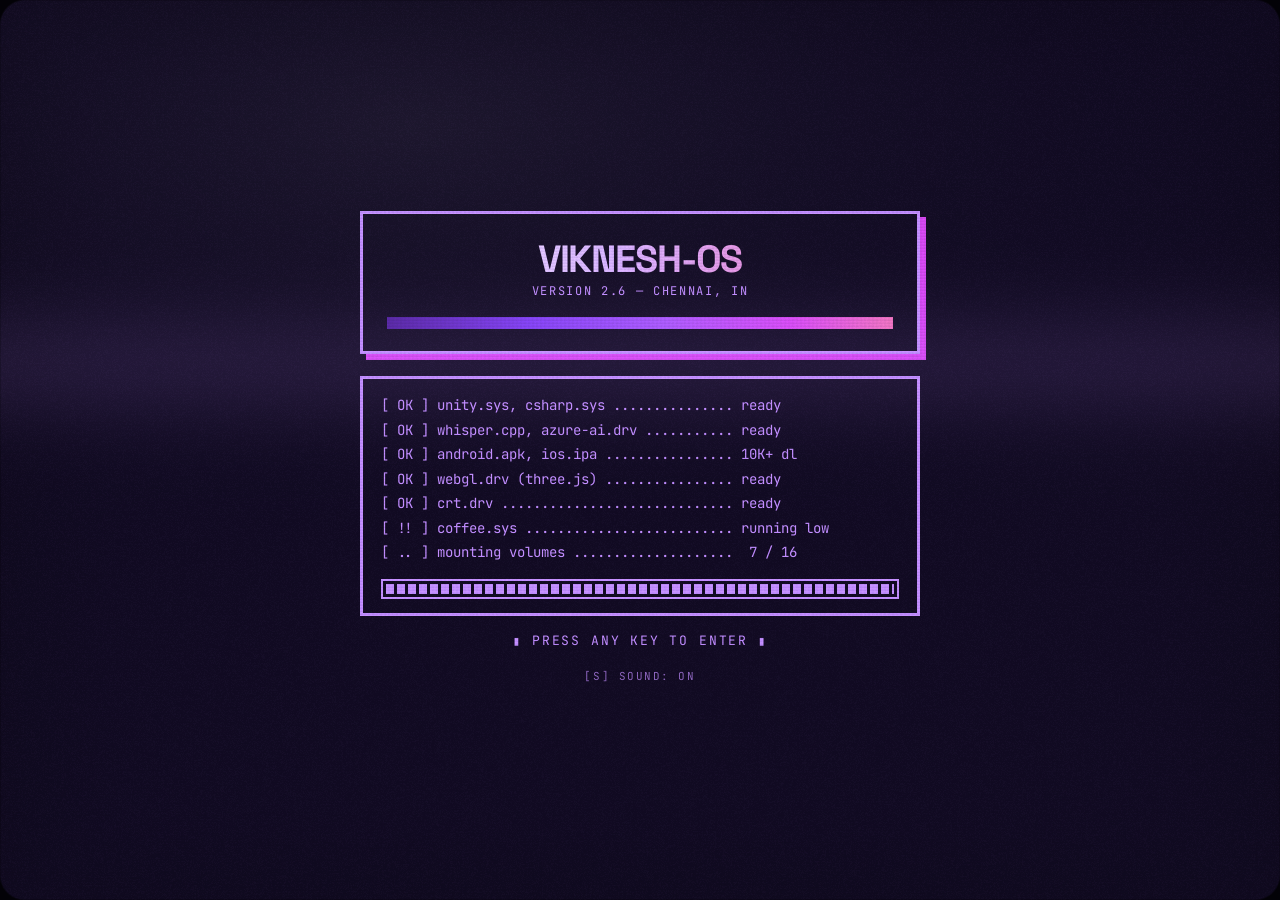
<file: index.html>
<!DOCTYPE html><html lang="en"><head><meta charset="UTF-8"><meta name="viewport" content="width=device-width, initial-scale=1.0"><title>Viknesh Venkatesan — Unity Game &amp; Interactive Systems Developer · C#, AI, Mobile</title><meta name="description" content="Viknesh Venkatesan, Unity Game Developer based in Chennai, India. Designing and shipping commercial mobile games, on-device AI speech experiences, and cross-platform apps."><link rel="canonical" href="https://vikneshvk.github.io/"><script type="application/ld+json">[{"@context":"https://schema.org","@type":"Person","@id":"https://vikneshvk.github.io/#person","name":"Viknesh Venkatesan","jobTitle":"Unity Game Developer","url":"https://vikneshvk.github.io/","sameAs":["https://www.linkedin.com/in/viknesh-venkatesan/","https://github.com/VikneshVK","https://vikneshvk.itch.io/"]}]</script><meta property="og:title" content="Viknesh Venkatesan — Unity Game &amp; Interactive Systems Developer"><meta property="og:description" content="Unity Game Developer specialising in C# gameplay architecture, mobile performance optimization, Whisper.cpp &amp; Azure AI integration, and shipped Android/iOS titles."><meta property="og:type" content="website"><meta property="og:url" content="https://vikneshvk.github.io/"><meta property="og:image" content="/img/home-hello.webp"><link rel="icon" type="image/svg+xml" href="/favicon.svg"><meta name="theme-color" content="#0B0716"><style>:root[data-theme="acidule"]{--papier:#01141D;--grid:#0F323F;--rouille:#0B5A66;--braise:#82BA88;--encre:#FAA4B5;--creme:#FFF183}:root[data-theme="sorbet"]{--papier:#22070E;--grid:#442229;--rouille:#832758;--braise:#70C1E1;--encre:#F8B77C;--creme:#FAF4C1}:root[data-theme="lagon"]{--papier:#041606;--grid:#1D3420;--rouille:#0B5A66;--braise:#398847;--encre:#70C1E1;--creme:#FFF183}:root[data-theme="guimauve"]{--papier:#22070E;--grid:#442229;--rouille:#2B5E10;--braise:#C85C88;--encre:#FFF183;--creme:#FDF9D0}:root[data-theme="neon"]{--papier:#1E0D00;--grid:#41270E;--rouille:#803705;--braise:#0B96AF;--encre:#82BA88;--creme:#FAA4B5}</style><script src="/_astro/themeBoot.Tct-Ry5K.js" data-store="vikneshos-theme-v2" data-switching="eddyos-tube-switch" data-colors="{&quot;phosphore&quot;:&quot;#0B0716&quot;,&quot;acidule&quot;:&quot;#01141D&quot;,&quot;sorbet&quot;:&quot;#22070E&quot;,&quot;lagon&quot;:&quot;#041606&quot;,&quot;guimauve&quot;:&quot;#22070E&quot;,&quot;neon&quot;:&quot;#1E0D00&quot;}"></script><link rel="preconnect" href="https://fonts.googleapis.com"><link rel="preconnect" href="https://fonts.gstatic.com" crossorigin><link href="https://fonts.googleapis.com/css2?family=JetBrains+Mono:ital,wght@0,400..700;1,400..700&family=Plus+Jakarta+Sans:wght@400;500;600;700&family=Space+Grotesk:wght@500;600;700&display=swap" rel="stylesheet"><link rel="stylesheet" href="/_astro/Base.DKJVjgZa.css"><link rel="stylesheet" href="/_astro/Desktop.CJivPPsu.css"></head><body><div class="os-desktop"><div class="os-boot" data-boot aria-hidden="true"><div class="inner"><div class="logo"><span class="name">VIKNESH-OS</span><span class="v">version 2.6 — chennai, in</span></div><div class="log"><div class="bl">[ OK ] unity.sys, csharp.sys ............... ready</div><div class="bl">[ OK ] whisper.cpp, azure-ai.drv ........... ready</div><div class="bl">[ OK ] android.apk, ios.ipa ................ 10K+ dl</div><div class="bl">[ OK ] webgl.drv (three.js) ................ ready</div><div class="bl">[ OK ] crt.drv ............................. ready</div><div class="bl">[ !! ] coffee.sys .......................... running low</div><div class="bl">[ .. ] mounting volumes .................... 16 / 16</div><div class="prog"><i data-boot-bar></i></div></div><div class="press" data-boot-press>▮ mounting volumes… ▮</div><button type="button" class="boot-sound" data-boot-sound aria-pressed="true">[S] sound: on</button></div></div><header class="os-header"><div class="top"><a class="os-logo" href="/" data-logo-home aria-label="Back to desktop"><span class="name">VK</span></a><nav class="os-menus" aria-label="System menu"><div class="menu"><button class="mbtn" aria-expanded="false">File</button><div class="dropdown"><button class="di" data-menu-open="projets"><span><span class="fig">01</span>projets.vol — the projects</span><kbd>1</kbd></button><button class="di" data-menu-open="cv"><span><span class="fig">02</span>timeline.log — the timeline</span><kbd>2</kbd></button><button class="di" data-menu-open="apropos"><span><span class="fig">03</span>profil.sys — the profile</span><kbd>3</kbd></button><button class="di" data-menu-open="contact"><span><span class="fig">04</span>contact.app — write to me</span><kbd>4</kbd></button><div class="sep"></div><p class="menu-caption">Download résumé (PDF)</p><button class="di" data-menu-action="resume-game"><span>Game Dev Résumé</span><span class="year">PDF</span></button><button class="di" data-menu-action="resume-app"><span>App &amp; AI Dev Résumé</span><span class="year">PDF</span></button></div></div><div class="menu"><button class="mbtn" aria-expanded="false">Extras</button><div class="dropdown"><p class="menu-caption">Insert a cartridge</p><button class="di" data-menu-open="doom" data-cartridge="worddropper"><span>Word Dropper Mini</span><span class="year">GMTK</span></button><button class="di" data-menu-open="doom" data-cartridge="brickbreaker"><span>Cyber Brick Breaker</span><span class="year">ARCADE</span></button><button class="di" data-menu-open="doom" data-cartridge="cybersnake"><span>Cyber Snake</span><span class="year">NEON</span></button><div class="sep"></div><button class="di" data-menu-action="random-project"><span>Surprise me</span><span aria-hidden="true">↗</span></button></div></div><div class="menu"><button class="mbtn" aria-expanded="false">System</button><div class="dropdown"><button class="di" data-menu-action="fullscreen"><span>Full screen</span></button><button class="di" data-menu-action="crt"><span data-crt-label>Turn off the CRT</span></button><button class="di" data-menu-action="sound"><span data-sound-label>Mute sound</span></button><div class="sep"></div><div class="menu-sub"><button class="di" data-submenu-toggle aria-haspopup="menu" aria-expanded="false"><span>Change theme</span><span class="chev" aria-hidden="true">›</span></button><div class="submenu" role="menu" aria-label="Themes"><button class="di" data-menu-action="theme" data-theme-id="phosphore" role="menuitemradio" aria-checked="false"><span><i class="swatch" style="--sw:linear-gradient(90deg, #5B21B6, #D946EF, #C490FF, #F5EBFF)"></i>Cyber Violet</span></button><button class="di" data-menu-action="theme" data-theme-id="acidule" role="menuitemradio" aria-checked="false"><span><i class="swatch" style="--sw:linear-gradient(90deg, #0B5A66, #82BA88, #FAA4B5, #FFF183)"></i>Candy</span></button><button class="di" data-menu-action="theme" data-theme-id="sorbet" role="menuitemradio" aria-checked="false"><span><i class="swatch" style="--sw:linear-gradient(90deg, #832758, #70C1E1, #F8B77C, #FAF4C1)"></i>Sorbet</span></button><button class="di" data-menu-action="theme" data-theme-id="lagon" role="menuitemradio" aria-checked="false"><span><i class="swatch" style="--sw:linear-gradient(90deg, #0B5A66, #398847, #70C1E1, #FFF183)"></i>Lagoon</span></button><button class="di" data-menu-action="theme" data-theme-id="guimauve" role="menuitemradio" aria-checked="false"><span><i class="swatch" style="--sw:linear-gradient(90deg, #2B5E10, #C85C88, #FFF183, #FDF9D0)"></i>Marshmallow</span></button><button class="di" data-menu-action="theme" data-theme-id="neon" role="menuitemradio" aria-checked="false"><span><i class="swatch" style="--sw:linear-gradient(90deg, #803705, #0B96AF, #82BA88, #FAA4B5)"></i>Neon</span></button></div></div><div class="sep"></div><button class="di" data-menu-action="palette"><span>Command palette</span><kbd>⌘K</kbd></button></div></div></nav><div class="os-cart"><button type="button" class="os-cell os-cell-action" data-menu-open="contact" aria-label="available — open contact.app"><div class="v"><span class="led"></span>available</div></button><div class="os-cell"><div class="v" data-clock>—</div></div></div></div><nav class="sub" data-sub aria-label="Desktop path"><span class="cell path"><button type="button" class="seg" data-sub-home>~/desktop</button><span class="sep" data-sub-salle-sep hidden>/</span><a class="seg" href="/projets" data-sub-salle hidden>projets.vol</a><span class="sep" data-sub-parcours-sep hidden>/</span><button type="button" class="seg" data-sub-parcours hidden>timeline.log</button><span class="sep" data-sub-profile-sep hidden>/</span><button type="button" class="seg" data-sub-profile hidden>profil.sys</button><span class="sep" data-sub-file-sep hidden>/</span><span class="here" data-sub-file hidden></span></span><span class="cell view-switch" data-sub-view role="group" aria-label="Projects view" hidden><button type="button" class="seg view-toggle" data-sub-view-toggle="sphere" aria-label="Sphere view" aria-pressed="true" title="Sphere"><span class="pic" data-view-pic="sphere" aria-hidden="true"><svg viewBox="0 0 12 12" width="12" height="12" shape-rendering="crispEdges" fill="none" stroke="currentColor" stroke-width="1"><circle cx="6" cy="6" r="5"></circle><path d="M6 1v10M1 6h10"></path><ellipse cx="6" cy="6" rx="2.5" ry="5"></ellipse></svg></span></button><button type="button" class="seg view-toggle" data-sub-view-toggle="index" aria-label="Index view" aria-pressed="false" title="Index"><span class="pic" data-view-pic="index" aria-hidden="true"><svg viewBox="0 0 12 12" width="12" height="12" shape-rendering="crispEdges" fill="none" stroke="currentColor" stroke-width="2"><path d="M1 2h10M1 6h7M1 10h4"></path></svg></span></button><button type="button" class="seg view-toggle" data-sub-view-toggle="gallery" aria-label="Gallery view" aria-pressed="false" title="Gallery"><span class="pic" data-view-pic="gallery" aria-hidden="true"><span class="gallery-pic"></span></span></button></span><span class="cell" data-sub-count-parcours hidden>11 work · 2 education</span><span class="cell r" data-sub-hint></span></nav></header><div class="os-desktop-inner" id="desktop"><div class="os-sphere" data-sphere data-doc-title="Projects — Viknesh Venkatesan · the volume room" aria-label="The 16 portfolio volumes"><script type="application/json" data-sphere-tiles>[{"id": "speakaroo", "kind": "card", "file": "speakaroo.app", "icon": "/icons/desktop/app-trio.svg", "fig": "01.1", "short": "Speakaroo", "image": "/img/projects/speakaroo.webp"}, {"id": "writearoo", "kind": "card", "file": "writearoo.app", "icon": "/icons/desktop/app-trio.svg", "fig": "01.2", "short": "Writearoo", "image": "/img/projects/writearoo.webp"}, {"id": "social-adventures", "kind": "card", "file": "social-adventures.app", "icon": "/icons/desktop/app-trio.svg", "fig": "01.3", "short": "Social Adventures", "image": "/img/projects/social-adventures.webp"}, {"id": "word-dropper", "kind": "card", "file": "word-dropper.itch.io", "icon": "/icons/desktop/mission-case.svg", "fig": "02.1", "short": "Word Dropper", "image": "/img/projects/word-dropper.webp"}, {"id": "chess-unity", "kind": "card", "file": "chess.unity", "icon": "/icons/desktop/print-editor.svg", "fig": "02.2", "short": "Chess (Unity)", "image": "/img/projects/chess-unity.webp"}, {"id": "fragmented-memories", "kind": "card", "file": "fragmented-memories.exe", "icon": "/icons/desktop/mission-case.svg", "fig": "02.3", "short": "Fragmented Memories", "image": "/img/projects/fragmented-memories.webp"}, {"id": "piano-tiles", "kind": "card", "file": "piano-tiles.apk", "icon": "/icons/desktop/mission-case.svg", "fig": "02.4", "short": "Piano Tiles (Tamil)", "image": "/img/projects/piano-tiles.webp"}, {"id": "blast-game", "kind": "card", "file": "blast-puzzle.apk", "icon": "/icons/desktop/mission-case.svg", "fig": "02.5", "short": "Blast Game", "image": "/img/projects/blast-game.webp"}, {"id": "cycle-racing", "kind": "card", "file": "cycle-racing.exe", "icon": "/icons/desktop/mission-case.svg", "fig": "02.6", "short": "3D Cycle Racing", "image": "/img/projects/cycle-racing.webp"}, {"id": "carrom-prototype", "kind": "card", "file": "carrom.apk", "icon": "/icons/desktop/mission-case.svg", "fig": "02.7", "short": "Carrom Board AI", "image": "/img/projects/carrom-prototype.webp"}, {"id": "platformer-2d", "kind": "card", "file": "platformer2d.exe", "icon": "/icons/desktop/mission-case.svg", "fig": "02.8", "short": "2D Platformer", "image": "/img/projects/platformer-2d.webp"}, {"id": "arcade-pong", "kind": "card", "file": "pong.exe", "icon": "/icons/desktop/mission-case.svg", "fig": "02.9", "short": "Arcade Pong", "image": "/img/projects/arcade-pong.webp"}, {"id": "snake-game", "kind": "card", "file": "snake.exe", "icon": "/icons/desktop/mission-case.svg", "fig": "02.10", "short": "Classic Snake", "image": "/img/projects/snake-game.webp"}, {"id": "viralscript-ai", "kind": "card", "file": "viralscript.ai", "icon": "/icons/desktop/lab-dna.svg", "fig": "03.1", "short": "ViralScript AI", "image": "/img/projects/viralscript-ai.webp"}, {"id": "genquote", "kind": "card", "file": "genquote.app", "icon": "/icons/desktop/app-trio.svg", "fig": "03.2", "short": "GenQuote", "image": "/img/projects/genquote.webp"}, {"id": "buildcalc", "kind": "card", "file": "buildcalc.app", "icon": "/icons/desktop/app-trio.svg", "fig": "03.3", "short": "BuildCalc", "image": "/img/projects/buildcalc.webp"}]</script><ul class="os-sphere-index" aria-label="Volume index"><li><button type="button" class="row" data-sv="speakaroo" data-sv-key="speakaroo.app" aria-label="Open speakaroo.app"><span class="fig" aria-hidden="true">01.1</span><span class="t" aria-hidden="true" style="--n:9"><span class="l" style="--i:0">S</span><span class="l" style="--i:1">p</span><span class="l" style="--i:2">e</span><span class="l" style="--i:3">a</span><span class="l" style="--i:4">k</span><span class="l" style="--i:5">a</span><span class="l" style="--i:6">r</span><span class="l" style="--i:7">o</span><span class="l" style="--i:8">o</span></span></button></li><li><button type="button" class="row" data-sv="writearoo" data-sv-key="writearoo.app" aria-label="Open writearoo.app"><span class="fig" aria-hidden="true">01.2</span><span class="t" aria-hidden="true" style="--n:9"><span class="l" style="--i:0">W</span><span class="l" style="--i:1">r</span><span class="l" style="--i:2">i</span><span class="l" style="--i:3">t</span><span class="l" style="--i:4">e</span><span class="l" style="--i:5">a</span><span class="l" style="--i:6">r</span><span class="l" style="--i:7">o</span><span class="l" style="--i:8">o</span></span></button></li><li><button type="button" class="row" data-sv="social-adventures" data-sv-key="social-adventures.app" aria-label="Open social-adventures.app"><span class="fig" aria-hidden="true">01.3</span><span class="t" aria-hidden="true" style="--n:17"><span class="l" style="--i:0">S</span><span class="l" style="--i:1">o</span><span class="l" style="--i:2">c</span><span class="l" style="--i:3">i</span><span class="l" style="--i:4">a</span><span class="l" style="--i:5">l</span><span class="l" style="--i:6"> </span><span class="l" style="--i:7">A</span><span class="l" style="--i:8">d</span><span class="l" style="--i:9">v</span><span class="l" style="--i:10">e</span><span class="l" style="--i:11">n</span><span class="l" style="--i:12">t</span><span class="l" style="--i:13">u</span><span class="l" style="--i:14">r</span><span class="l" style="--i:15">e</span><span class="l" style="--i:16">s</span></span></button></li><li><button type="button" class="row" data-sv="word-dropper" data-sv-key="word-dropper.itch.io" aria-label="Open word-dropper.itch.io"><span class="fig" aria-hidden="true">02.1</span><span class="t" aria-hidden="true" style="--n:12"><span class="l" style="--i:0">W</span><span class="l" style="--i:1">o</span><span class="l" style="--i:2">r</span><span class="l" style="--i:3">d</span><span class="l" style="--i:4"> </span><span class="l" style="--i:5">D</span><span class="l" style="--i:6">r</span><span class="l" style="--i:7">o</span><span class="l" style="--i:8">p</span><span class="l" style="--i:9">p</span><span class="l" style="--i:10">e</span><span class="l" style="--i:11">r</span></span></button></li><li><button type="button" class="row" data-sv="chess-unity" data-sv-key="chess.unity" aria-label="Open chess.unity"><span class="fig" aria-hidden="true">02.2</span><span class="t" aria-hidden="true" style="--n:13"><span class="l" style="--i:0">C</span><span class="l" style="--i:1">h</span><span class="l" style="--i:2">e</span><span class="l" style="--i:3">s</span><span class="l" style="--i:4">s</span><span class="l" style="--i:5"> </span><span class="l" style="--i:6">(</span><span class="l" style="--i:7">U</span><span class="l" style="--i:8">n</span><span class="l" style="--i:9">i</span><span class="l" style="--i:10">t</span><span class="l" style="--i:11">y</span><span class="l" style="--i:12">)</span></span></button></li><li><button type="button" class="row" data-sv="fragmented-memories" data-sv-key="fragmented-memories.exe" aria-label="Open fragmented-memories.exe"><span class="fig" aria-hidden="true">02.3</span><span class="t" aria-hidden="true" style="--n:19"><span class="l" style="--i:0">F</span><span class="l" style="--i:1">r</span><span class="l" style="--i:2">a</span><span class="l" style="--i:3">g</span><span class="l" style="--i:4">m</span><span class="l" style="--i:5">e</span><span class="l" style="--i:6">n</span><span class="l" style="--i:7">t</span><span class="l" style="--i:8">e</span><span class="l" style="--i:9">d</span><span class="l" style="--i:10"> </span><span class="l" style="--i:11">M</span><span class="l" style="--i:12">e</span><span class="l" style="--i:13">m</span><span class="l" style="--i:14">o</span><span class="l" style="--i:15">r</span><span class="l" style="--i:16">i</span><span class="l" style="--i:17">e</span><span class="l" style="--i:18">s</span></span></button></li><li><button type="button" class="row" data-sv="piano-tiles" data-sv-key="piano-tiles.apk" aria-label="Open piano-tiles.apk"><span class="fig" aria-hidden="true">02.4</span><span class="t" aria-hidden="true" style="--n:19"><span class="l" style="--i:0">P</span><span class="l" style="--i:1">i</span><span class="l" style="--i:2">a</span><span class="l" style="--i:3">n</span><span class="l" style="--i:4">o</span><span class="l" style="--i:5"> </span><span class="l" style="--i:6">T</span><span class="l" style="--i:7">i</span><span class="l" style="--i:8">l</span><span class="l" style="--i:9">e</span><span class="l" style="--i:10">s</span><span class="l" style="--i:11"> </span><span class="l" style="--i:12">(</span><span class="l" style="--i:13">T</span><span class="l" style="--i:14">a</span><span class="l" style="--i:15">m</span><span class="l" style="--i:16">i</span><span class="l" style="--i:17">l</span><span class="l" style="--i:18">)</span></span></button></li><li><button type="button" class="row" data-sv="blast-game" data-sv-key="blast-puzzle.apk" aria-label="Open blast-puzzle.apk"><span class="fig" aria-hidden="true">02.5</span><span class="t" aria-hidden="true" style="--n:10"><span class="l" style="--i:0">B</span><span class="l" style="--i:1">l</span><span class="l" style="--i:2">a</span><span class="l" style="--i:3">s</span><span class="l" style="--i:4">t</span><span class="l" style="--i:5"> </span><span class="l" style="--i:6">G</span><span class="l" style="--i:7">a</span><span class="l" style="--i:8">m</span><span class="l" style="--i:9">e</span></span></button></li><li><button type="button" class="row" data-sv="cycle-racing" data-sv-key="cycle-racing.exe" aria-label="Open cycle-racing.exe"><span class="fig" aria-hidden="true">02.6</span><span class="t" aria-hidden="true" style="--n:15"><span class="l" style="--i:0">3</span><span class="l" style="--i:1">D</span><span class="l" style="--i:2"> </span><span class="l" style="--i:3">C</span><span class="l" style="--i:4">y</span><span class="l" style="--i:5">c</span><span class="l" style="--i:6">l</span><span class="l" style="--i:7">e</span><span class="l" style="--i:8"> </span><span class="l" style="--i:9">R</span><span class="l" style="--i:10">a</span><span class="l" style="--i:11">c</span><span class="l" style="--i:12">i</span><span class="l" style="--i:13">n</span><span class="l" style="--i:14">g</span></span></button></li><li><button type="button" class="row" data-sv="carrom-prototype" data-sv-key="carrom.apk" aria-label="Open carrom.apk"><span class="fig" aria-hidden="true">02.7</span><span class="t" aria-hidden="true" style="--n:15"><span class="l" style="--i:0">C</span><span class="l" style="--i:1">a</span><span class="l" style="--i:2">r</span><span class="l" style="--i:3">r</span><span class="l" style="--i:4">o</span><span class="l" style="--i:5">m</span><span class="l" style="--i:6"> </span><span class="l" style="--i:7">B</span><span class="l" style="--i:8">o</span><span class="l" style="--i:9">a</span><span class="l" style="--i:10">r</span><span class="l" style="--i:11">d</span><span class="l" style="--i:12"> </span><span class="l" style="--i:13">A</span><span class="l" style="--i:14">I</span></span></button></li><li><button type="button" class="row" data-sv="platformer-2d" data-sv-key="platformer2d.exe" aria-label="Open platformer2d.exe"><span class="fig" aria-hidden="true">02.8</span><span class="t" aria-hidden="true" style="--n:13"><span class="l" style="--i:0">2</span><span class="l" style="--i:1">D</span><span class="l" style="--i:2"> </span><span class="l" style="--i:3">P</span><span class="l" style="--i:4">l</span><span class="l" style="--i:5">a</span><span class="l" style="--i:6">t</span><span class="l" style="--i:7">f</span><span class="l" style="--i:8">o</span><span class="l" style="--i:9">r</span><span class="l" style="--i:10">m</span><span class="l" style="--i:11">e</span><span class="l" style="--i:12">r</span></span></button></li><li><button type="button" class="row" data-sv="arcade-pong" data-sv-key="pong.exe" aria-label="Open pong.exe"><span class="fig" aria-hidden="true">02.9</span><span class="t" aria-hidden="true" style="--n:11"><span class="l" style="--i:0">A</span><span class="l" style="--i:1">r</span><span class="l" style="--i:2">c</span><span class="l" style="--i:3">a</span><span class="l" style="--i:4">d</span><span class="l" style="--i:5">e</span><span class="l" style="--i:6"> </span><span class="l" style="--i:7">P</span><span class="l" style="--i:8">o</span><span class="l" style="--i:9">n</span><span class="l" style="--i:10">g</span></span></button></li><li><button type="button" class="row" data-sv="snake-game" data-sv-key="snake.exe" aria-label="Open snake.exe"><span class="fig" aria-hidden="true">02.10</span><span class="t" aria-hidden="true" style="--n:13"><span class="l" style="--i:0">C</span><span class="l" style="--i:1">l</span><span class="l" style="--i:2">a</span><span class="l" style="--i:3">s</span><span class="l" style="--i:4">s</span><span class="l" style="--i:5">i</span><span class="l" style="--i:6">c</span><span class="l" style="--i:7"> </span><span class="l" style="--i:8">S</span><span class="l" style="--i:9">n</span><span class="l" style="--i:10">a</span><span class="l" style="--i:11">k</span><span class="l" style="--i:12">e</span></span></button></li><li><button type="button" class="row" data-sv="viralscript-ai" data-sv-key="viralscript.ai" aria-label="Open viralscript.ai"><span class="fig" aria-hidden="true">03.1</span><span class="t" aria-hidden="true" style="--n:14"><span class="l" style="--i:0">V</span><span class="l" style="--i:1">i</span><span class="l" style="--i:2">r</span><span class="l" style="--i:3">a</span><span class="l" style="--i:4">l</span><span class="l" style="--i:5">S</span><span class="l" style="--i:6">c</span><span class="l" style="--i:7">r</span><span class="l" style="--i:8">i</span><span class="l" style="--i:9">p</span><span class="l" style="--i:10">t</span><span class="l" style="--i:11"> </span><span class="l" style="--i:12">A</span><span class="l" style="--i:13">I</span></span></button></li><li><button type="button" class="row" data-sv="genquote" data-sv-key="genquote.app" aria-label="Open genquote.app"><span class="fig" aria-hidden="true">03.2</span><span class="t" aria-hidden="true" style="--n:8"><span class="l" style="--i:0">G</span><span class="l" style="--i:1">e</span><span class="l" style="--i:2">n</span><span class="l" style="--i:3">Q</span><span class="l" style="--i:4">u</span><span class="l" style="--i:5">o</span><span class="l" style="--i:6">t</span><span class="l" style="--i:7">e</span></span></button></li><li><button type="button" class="row" data-sv="buildcalc" data-sv-key="buildcalc.app" aria-label="Open buildcalc.app"><span class="fig" aria-hidden="true">03.3</span><span class="t" aria-hidden="true" style="--n:9"><span class="l" style="--i:0">B</span><span class="l" style="--i:1">u</span><span class="l" style="--i:2">i</span><span class="l" style="--i:3">l</span><span class="l" style="--i:4">d</span><span class="l" style="--i:5">C</span><span class="l" style="--i:6">a</span><span class="l" style="--i:7">l</span><span class="l" style="--i:8">c</span></span></button></li></ul><div class="os-sphere-gallery" data-gallery-caption hidden><p class="gallery-position" data-gallery-position></p><button type="button" class="gallery-title" data-gallery-open></button></div></div><div class="os-home" data-home data-doc-title="Viknesh Venkatesan — Unity Game &amp; Interactive Systems Developer"><header class="os-home-mast"><p class="kicker" data-reveal="type" data-reveal-delay="320">unity game &amp; interactive systems developer</p><p class="name" data-reveal="title">Viknesh Venkatesan</p></header><nav class="os-home-nav os-home-ui" aria-label="Desktop spaces"><button type="button" class="hs" data-home-select="projets" data-home-enter="projets" aria-pressed="false"><span class="fig" data-reveal="title" data-reveal-delay="520">01</span><span class="meta"><span class="f" data-reveal="type" data-reveal-delay="580">projets.vol</span></span><span class="t" data-reveal="type" data-reveal-delay="780">Projects</span><span class="go">enter ▸</span></button><button type="button" class="hs" data-home-select="parcours" data-home-open="cv" aria-pressed="false"><span class="fig" data-reveal="title" data-reveal-delay="630">02</span><span class="meta"><span class="f" data-reveal="type" data-reveal-delay="690">timeline.log</span></span><span class="t" data-reveal="type" data-reveal-delay="890">Timeline</span><span class="go">enter ▸</span></button><button type="button" class="hs" data-home-select="profil" data-home-open="apropos" aria-pressed="false"><span class="fig" data-reveal="title" data-reveal-delay="740">03</span><span class="meta"><span class="f" data-reveal="type" data-reveal-delay="800">profil.sys</span></span><span class="t" data-reveal="type" data-reveal-delay="1000">Profile</span><span class="go">enter ▸</span></button><button type="button" class="hs" data-home-select="contact" data-home-open="contact" aria-pressed="false"><span class="fig" data-reveal="title" data-reveal-delay="850">04</span><span class="meta"><span class="f" data-reveal="type" data-reveal-delay="910">contact.app</span></span><span class="t" data-reveal="type" data-reveal-delay="1110">Contact</span><span class="go">enter ▸</span></button></nav></div><section class="os-parcours" data-parcours data-route="/cv" data-doc-title="Timeline — Viknesh Venkatesan, Unity Game Developer"><h1 class="sr-only">Timeline — Viknesh Venkatesan, Unity Game Developer</h1><div class="pq-inner" data-pq-inner><header class="pq-head"><div class="pq-cmd" data-pq-cmd><span class="ps">viknesh@chennai:~$</span> git log --graph timeline/</div><div class="pq-cats" role="tablist" aria-label="Timeline sections"><button type="button" class="pq-cat-btn is-active" data-pq-cat-btn="work" data-pq-jump="0">Work Experience (11)</button><button type="button" class="pq-cat-btn" data-pq-cat-btn="education" data-pq-jump="11">Education (2)</button></div><button type="button" class="pq-print" data-menu-action="print"><span aria-hidden="true">⎙</span> PDF</button></header><div class="pq-track" data-pq-track><ol class="pq-row" data-pq-row><li class="pq-panel is-head" data-pq-panel data-pq-cat="work" data-commit="c1024f" data-branch="main" data-ref="work" data-date="2024 —" data-tip><div class="pq-body"><p class="pq-meta"><span class="hash">c1024f</span><span class="chip pq-cat-work">WORK EXPERIENCE</span><span class="msg">feat(studio): Unity Game Developer — Little Learning Lab</span></p><h2>Little Learning Lab</h2><p class="pq-role">Unity Game Developer · full-time, Chennai · May 2024 — Present</p><p class="pq-desc">At Little Learning Lab, I build, profile, and ship commercial educational and speech-therapy games for children on Android (Google Play) and iOS (App Store).</p><ul class="pq-facts"><li>Core C# gameplay systems, UI Toolkit &amp; UGUI interfaces, ScriptableObjects, and AssetBundles</li><li>Mobile performance profiling (60 FPS target, memory/draw-call reduction, texture compression)</li><li>Firebase (Auth, Firestore, Crashlytics, Analytics), Unity IAP, AdMob &amp; EDM4U dependency resolution</li></ul><div class="pq-foot"><div class="pq-line"><div class="pq-tags"><span>unity</span><span>c#</span><span>android &amp; ios</span><span>firebase</span></div><span class="pq-stat"><b>3</b> shipped store apps</span></div><a class="pq-link" href="/projet/speakaroo">Read Speakaroo case study<span aria-hidden="true"> ↗</span></a></div></div></li><li class="pq-panel" data-pq-panel data-pq-cat="work" data-commit="a11b26" data-branch="main" data-ref="main" data-date="2026 —" data-tip><div class="pq-body"><p class="pq-meta"><span class="hash">a11b26</span><span class="chip pq-cat-work">WORK · CURRENT</span><span class="msg">wip: next mission — open to opportunities</span></p><h2>Next Mission</h2><p class="pq-role">Unity Game Developer · Chennai / Bengaluru / Remote · 2026</p><p class="pq-desc">Currently shipping educational &amp; AI-powered mobile games at Little Learning Lab in Chennai. Open to full-time Unity Game Developer, Gameplay Programmer, or Interactive Systems roles and collaborations.</p><ul class="pq-facts"><li>Scalable C# gameplay architecture, UI Toolkit, Shader Graph, HDRP/URP &amp; mobile optimization</li><li>On-device &amp; cloud AI integration (Whisper.cpp, Azure AI Foundry, ComfyUI, LLM workflows)</li><li>End-to-end Google Play &amp; iOS App Store production, Firebase, IAP, and AdMob monetization</li></ul><p class="pq-prompt" aria-hidden="true"><span class="ps">viknesh@chennai:~$</span><span class="caret"></span></p><div class="pq-foot"><div class="pq-line"><div class="pq-tags"><span>unity</span><span>c#</span><span>chennai</span><span>remote</span></div><span class="pq-stat">Available for full-time &amp; collab</span></div><a class="pq-link" href="/contact">Open contact.app<span aria-hidden="true"> ↗</span></a></div></div></li><li class="pq-panel" data-pq-panel data-pq-cat="work" data-commit="9m7k26" data-branch="freelance" data-ref="games" data-date="2026" data-tip><div class="pq-body"><p class="pq-meta"><span class="hash">9m7k26</span><span class="chip pq-cat-work">WORK · GAME JAM</span><span class="msg">jam(gmtk): Word Dropper — #309 Enjoyment / 10,500+</span></p><h2>GMTK Game Jam 2026</h2><p class="pq-role">Word Dropper · solo game developer · 2026</p><p class="pq-desc">Built Word Dropper for the GMTK Game Jam 2026: every letter tile runs its own ticking countdown clock, and forming words is the only way to survive.</p><ul class="pq-facts"><li>Ranked #309 in Enjoyment (top 3%) and #1,599 Overall out of 10,500+ entries worldwide</li><li>Fast-paced word validation, tactile juice, and WebGL deployment on itch.io</li></ul><div class="pq-foot"><div class="pq-line"><div class="pq-tags"><span>gmtk jam</span><span>unity webgl</span><span>itch.io</span></div><span class="pq-stat"><b>#309</b> Enjoyment / 10.5K+</span></div><a class="pq-link" href="/projet/word-dropper">Play Word Dropper<span aria-hidden="true"> ↗</span></a></div></div></li><li class="pq-panel" data-pq-panel data-pq-cat="work" data-commit="f1u726" data-branch="ios" data-ref="apps/ai" data-date="2025-26" data-tip><div class="pq-body"><p class="pq-meta"><span class="hash">f1u726</span><span class="chip pq-cat-work">WORK · APPS &amp; AI</span><span class="msg">feat(apps): ViralScript AI, GenQuote &amp; BuildCalc</span></p><h2>AI &amp; Flutter Products</h2><p class="pq-role">personal products · Web, Flutter &amp; Supabase · 2025 — 2026</p><p class="pq-desc">Alongside Unity game development, I build AI-assisted web applications and cross-platform Flutter utility apps solving real-world estimation and content workflows.</p><ul class="pq-facts"><li>ViralScript AI: short-form video script &amp; hook generator web app deployed on Vercel</li><li>GenQuote: Flutter + Supabase electrical load calculator &amp; instant PDF quotation generator</li><li>BuildCalc: Flutter + SQLite construction calculator for materials, roof rafters, stairs (IRC sentinel), and foot-inch-fraction math</li></ul><div class="pq-foot"><div class="pq-line"><div class="pq-tags"><span>flutter</span><span>supabase</span><span>vercel</span><span>ai</span></div><span class="pq-stat"><b>3</b> shipped tools</span></div><a class="pq-link" href="/projet/genquote">Explore GenQuote<span aria-hidden="true"> ↗</span></a></div></div></li><li class="pq-panel is-fork" data-pq-panel data-pq-cat="work" data-commit="5p3a25" data-branch="ios" data-ref="apps/ai" data-date="2025"><div class="pq-body"><p class="pq-meta"><span class="hash">5p3a25</span><span class="chip pq-cat-work">WORK · SHIPPED</span><span class="msg">release(ai): Speakaroo — 10K+ Downloads &amp; Whisper.cpp</span></p><svg class="pq-glyph" viewBox="0 0 132 28" aria-hidden="true"><path d="M0 14 H48 M48 14 L70 4 H132 M48 14 L70 24 H132"></path><rect class="n" x="43" y="9" width="10" height="10"></rect></svg><h2>Speakaroo: Speech Therapy</h2><p class="pq-role">Little Learning Lab · Android &amp; iOS · 2024 — Present</p><p class="pq-desc">Shipped Speakaroo on Google Play (10,000+ downloads) and the Apple App Store, pairing voice-controlled mini-games with real-time AI pronunciation feedback for kids.</p><ul class="pq-facts"><li>Integrated Whisper.cpp for low-latency on-device speech recognition in flashcard mode</li><li>Connected Azure AI Foundry backend for pronunciation evaluation and therapy progress tracking</li><li>Built sensory-friendly voice mini-games, parental gates, and cross-platform IAP subscriptions</li></ul><div class="pq-foot"><div class="pq-line"><div class="pq-tags"><span>whisper.cpp</span><span>azure ai</span><span>10k+ downloads</span></div><span class="pq-stat"><b>10K+</b> Play Store installs</span></div><a class="pq-link" href="/projet/speakaroo">Explore Speakaroo<span aria-hidden="true"> ↗</span></a></div></div></li><li class="pq-panel" data-pq-panel data-pq-cat="work" data-commit="w71725" data-branch="ios" data-ref="apps/ai" data-date="2025"><div class="pq-body"><p class="pq-meta"><span class="hash">w71725</span><span class="chip pq-cat-work">WORK · SHIPPED</span><span class="msg">release(mobile): Writearoo — ABC &amp; Word Writing</span></p><h2>Writearoo</h2><p class="pq-role">Little Learning Lab · Android &amp; iOS · 2025</p><p class="pq-desc">Shipped Writearoo: ABC &amp; Word Writing on Google Play (500+ downloads) and the iOS App Store for ages 3–7.</p><ul class="pq-facts"><li>Guided letter-tracing splines, stroke validation, phonics audio, and word-building mini-games</li><li>Accelerated C# implementation and iteration speed using Claude Code</li></ul><div class="pq-foot"><div class="pq-line"><div class="pq-tags"><span>unity</span><span>claude code</span><span>ios &amp; android</span></div><span class="pq-stat"><b>500+</b> downloads</span></div><a class="pq-link" href="/projet/writearoo">Explore Writearoo<span aria-hidden="true"> ↗</span></a></div></div></li><li class="pq-panel" data-pq-panel data-pq-cat="work" data-commit="50c125" data-branch="ios" data-ref="apps/ai" data-date="2025"><div class="pq-body"><p class="pq-meta"><span class="hash">50c125</span><span class="chip pq-cat-work">WORK · SHIPPED</span><span class="msg">release(android): Social Adventures — Emotional Skills</span></p><h2>Social Adventures</h2><p class="pq-role">Little Learning Lab · Android (Google Play) · 2025</p><p class="pq-desc">Shipped Social Adventures, a gamified social, communication, and emotional-skills learning app for children.</p><ul class="pq-facts"><li>Built interactive branching social scenarios and emotional recognition mini-games</li><li>Used Antigravity across the entire lifecycle from rapid prototyping to Play Store release</li></ul><div class="pq-foot"><div class="pq-line"><div class="pq-tags"><span>unity</span><span>antigravity</span><span>google play</span></div><span class="pq-stat"><b>Shipped</b> on Android</span></div><a class="pq-link" href="/projet/social-adventures">Explore Social Adventures<span aria-hidden="true"> ↗</span></a></div></div></li><li class="pq-panel is-fork" data-pq-panel data-pq-cat="work" data-commit="b2024e" data-branch="freelance" data-ref="games" data-date="2024"><div class="pq-body"><p class="pq-meta"><span class="hash">b2024e</span><span class="chip pq-cat-work">WORK · PROTOTYPES</span><span class="msg">feat(games): Blast Puzzle, 3D Cycle Racing &amp; Carrom AI</span></p><svg class="pq-glyph" viewBox="0 0 132 28" aria-hidden="true"><path d="M0 14 H48 M48 14 L70 4 H132 M48 14 L70 24 H132"></path><rect class="n" x="43" y="9" width="10" height="10"></rect></svg><h2>Mobile &amp; 3D Prototypes</h2><p class="pq-role">Unity gameplay programmer · 2023 — 2024</p><p class="pq-desc">Expanded into level-based mobile puzzle mechanics, 3D vehicle racing camera rigs, and physics-based board games.</p><ul class="pq-facts"><li>Blast Game: 20 handcrafted levels, flood-fill cluster detection, onboarding tutorial &amp; power-ups</li><li>3D Cycle Racing: Cinemachine dual-camera setup, Unity New Input System &amp; shader skin selector</li><li>Carrom Prototype: 2D rigidbody striker physics, shot timer &amp; automated bot opponent</li></ul><div class="pq-foot"><div class="pq-line"><div class="pq-tags"><span>new input system</span><span>cinemachine</span><span>2d/3d physics</span></div><span class="pq-stat"><b>20</b> puzzle levels</span></div><a class="pq-link" href="/projet/blast-game">View Blast Game<span aria-hidden="true"> ↗</span></a></div></div></li><li class="pq-panel" data-pq-panel data-pq-cat="work" data-commit="e4c23d" data-branch="main" data-ref="main" data-date="2023-24"><div class="pq-body"><p class="pq-meta"><span class="hash">e4c23d</span><span class="chip pq-cat-work">WORK · INDEPENDENT</span><span class="msg">feat(ai): Chess Minimax AI &amp; Tamil Rhythm Game</span></p><h2>Gameplay &amp; AI Lab</h2><p class="pq-role">independent Unity developer · Chennai, IN · 2023 — 2024</p><p class="pq-desc">Built a suite of focused Unity games to sharpen adversarial AI, audio beat-sync timing, and procedural board generation.</p><ul class="pq-facts"><li>Engineered a complete Chess game in Unity with Minimax + Alpha-Beta pruning AI and algebraic notation</li><li>Built Piano Tiles (Tamil Rhythm Game) with beat-synced tile spawning and object pooling</li><li>Created 2D Platformer, Arcade Pong AI, and Classic Snake prototypes</li></ul><div class="pq-foot"><div class="pq-line"><div class="pq-tags"><span>minimax ai</span><span>alpha-beta</span><span>rhythm sync</span></div><span class="pq-stat"><b>5+</b> playable builds</span></div><a class="pq-link" href="/projet/chess-unity">Explore Chess AI<span aria-hidden="true"> ↗</span></a></div></div></li><li class="pq-panel" data-pq-panel data-pq-cat="work" data-commit="f8d22c" data-branch="main" data-ref="main" data-date="2022-23"><div class="pq-body"><p class="pq-meta"><span class="hash">f8d22c</span><span class="chip pq-cat-work">WORK · INTERNSHIP</span><span class="msg">feat(hdrp): Fragmented Memories — Jain University Intern</span></p><h2>Jain University Intern</h2><p class="pq-role">Unity Game Developer Intern · Bengaluru, IN · 2022 — 2023</p><p class="pq-desc">Designed and developed Fragmented Memories, a 3D narrative platformer built on Unity's High Definition Render Pipeline (HDRP).</p><ul class="pq-facts"><li>Programmed 3D character locomotion, custom physics, and NavMesh enemy AI</li><li>Directed Timeline narrative cutscenes and Cinemachine virtual camera transitions</li><li>Optimized HDRP lighting, volumetric fog, and shadow budgets for smooth frame rates</li></ul><div class="pq-foot"><div class="pq-line"><div class="pq-tags"><span>unity hdrp</span><span>cinemachine</span><span>navmesh ai</span></div><span class="pq-stat"><b>1st</b> 3D HDRP title</span></div><a class="pq-link" href="/projet/fragmented-memories">Explore project<span aria-hidden="true"> ↗</span></a></div></div></li><li class="pq-panel" data-pq-panel data-pq-cat="work" data-commit="a47018" data-branch="main" data-ref="work" data-date="2018-20"><div class="pq-body"><p class="pq-meta"><span class="hash">a47018</span><span class="chip pq-cat-work">WORK EXPERIENCE</span><span class="msg">eng: automation systems → interactive programming</span></p><h2>Engineering &amp; Automation</h2><p class="pq-role">systems &amp; workflow automation · Tamil Nadu, IN · 2018 — 2020</p><p class="pq-desc">Worked on industrial and workflow automation while moving into C#, Python scripting, and real-time 3D simulations in Unity.</p><ul class="pq-facts"><li>Transitioned from hardware/mechanical automation to software state machines</li><li>Started building custom Python utilities and early Unity prototypes</li></ul><div class="pq-foot"><div class="pq-line"><div class="pq-tags"><span>python</span><span>c#</span><span>automation</span></div><span class="pq-stat"><b>1st</b> code pipelines</span></div></div></div></li><li class="pq-panel is-merge" data-pq-panel data-pq-cat="education" data-commit="c5a21b" data-branch="design" data-ref="edu" data-date="2021-23" data-tip><div class="pq-body"><p class="pq-meta"><span class="hash">c5a21b</span><span class="chip pq-cat-edu">EDUCATION</span><span class="msg">edu(mca): Master of Computer Applications — Game Development</span></p><svg class="pq-glyph" viewBox="0 0 132 28" aria-hidden="true"><path class="old" d="M0 4 H40 L62 14"></path><path d="M0 24 H40 L62 14 H132"></path><rect class="n" x="57" y="9" width="10" height="10" transform="rotate(45 62 14)"></rect></svg><h2>Jain University (MCA)</h2><p class="pq-role">Master of Computer Applications · Game Development · Bengaluru, IN · 2021 — 2023</p><p class="pq-desc">Focused on Game Development during my MCA at Jain Online, covering Unity engine architecture, C# gameplay systems, 3D rendering, and game AI.</p><ul class="pq-facts"><li>Advanced coursework in C#, data structures, game physics, and 3D rendering pipelines</li><li>Built playable 2D and 3D games from design document to release build</li></ul><div class="pq-foot"><div class="pq-line"><div class="pq-tags"><span>unity</span><span>c#</span><span>game ai</span><span>mca</span></div><span class="pq-stat"><b>2</b> years MCA degree</span></div></div></div></li><li class="pq-panel" data-pq-panel data-pq-cat="education" data-commit="1b3013" data-branch="design" data-ref="edu" data-date="2013-17"><div class="pq-body"><p class="pq-meta"><span class="hash">1b3013</span><span class="chip pq-cat-edu">EDUCATION</span><span class="msg">edu(be): B.E. Mechanical &amp; Automation Engineering</span></p><h2>Mahendra College of Engineering</h2><p class="pq-role">B.E. Mechanical &amp; Automation Engineering · Tiruchengodu, IN · 2013 — 2017</p><p class="pq-desc">Completed my B.E. in Mechanical and Automation Engineering, focusing on kinematics, control systems, and industrial automation.</p><div class="pq-foot"><div class="pq-line"><div class="pq-tags"><span>automation</span><span>mechanics</span><span>systems thinking</span></div><span class="pq-stat"><b>4</b> years B.E. degree</span></div></div></div></li></ol></div><div class="pq-rail" data-pq-rail data-on="main"><svg viewBox="0 0 1060 120" preserveAspectRatio="none" aria-hidden="true"><path class="branch-path b-main" d="M50 92 H850"></path><path class="branch-path b-freelance" d="M130 92 L158 60 H610 L638 92"></path><path class="branch-path b-ios" d="M262 92 L290 28 H530 L558 92"></path><line class="branch-divider" x1="892" y1="10" x2="892" y2="110"></line><path class="branch-path branch-old b-design" d="M930 60 H1010"></path></svg><span class="pq-lane b-main" style="left:4.717%; top:93.333%">work</span><span class="pq-lane b-freelance" style="left:19.811%; top:42.000%">games</span><span class="pq-lane b-ios" style="left:27.358%; top:8.000%">apps/ai</span><span class="pq-lane b-design" style="left:91.500%; top:28.333%">education</span><button type="button" class="pq-node b-main" data-pq-node="0" style="left:4.717%; top:76.667%" aria-label="2024–Present — Little Learning Lab (Work)"></button><button type="button" class="pq-node b-main" data-pq-node="1" style="left:12.264%; top:76.667%" aria-label="2026 — Next Mission (Work)"></button><button type="button" class="pq-node b-freelance" data-pq-node="2" style="left:19.811%; top:50.000%" aria-label="2026 — GMTK Game Jam: Word Dropper (Work)"></button><button type="button" class="pq-node b-ios" data-pq-node="3" style="left:27.358%; top:23.333%" aria-label="2025-26 — AI &amp; Flutter Products (Work)"></button><button type="button" class="pq-node b-ios" data-pq-node="4" style="left:34.906%; top:23.333%" aria-label="2025 — Speakaroo 10K+ Downloads (Work)"></button><button type="button" class="pq-node b-ios" data-pq-node="5" style="left:42.453%; top:23.333%" aria-label="2025 — Writearoo (Work)"></button><button type="button" class="pq-node b-ios" data-pq-node="6" style="left:50.000%; top:23.333%" aria-label="2025 — Social Adventures (Work)"></button><button type="button" class="pq-node b-freelance" data-pq-node="7" style="left:57.547%; top:50.000%" aria-label="2024 — Mobile &amp; 3D Prototypes (Work)"></button><button type="button" class="pq-node b-main" data-pq-node="8" style="left:65.094%; top:76.667%" aria-label="2023-24 — Gameplay &amp; AI Lab (Work)"></button><button type="button" class="pq-node b-main" data-pq-node="9" style="left:72.642%; top:76.667%" aria-label="2022-23 — Jain University Intern (Work)"></button><button type="button" class="pq-node b-main" data-pq-node="10" style="left:80.189%; top:76.667%" aria-label="2018-20 — Engineering &amp; Automation (Work)"></button><button type="button" class="pq-node b-design merge" data-pq-node="11" style="left:87.736%; top:50.000%" aria-label="2021-23 — Jain University MCA (Education)"></button><button type="button" class="pq-node b-design" data-pq-node="12" style="left:95.283%; top:50.000%" aria-label="2013-17 — Mahendra College of Engineering B.E. (Education)"></button><span class="pq-headmark" data-pq-headmark aria-hidden="true"></span></div></div></section><article class="os-project project-layout-editorial" role="main" data-window="speakaroo" data-static-surface data-page-scroller data-project="speakaroo" data-route="/projet/speakaroo" data-doc-title="Speakaroo: Speech Therapy — Viknesh Venkatesan" data-file="speakaroo.app" data-project-canonical-cover="/img/projects/speakaroo.webp" aria-hidden="true" aria-labelledby="project-title-speakaroo"><div class="project-page"><header class="project-hero" id="speakaroo-overview" data-project-section="overview"><div class="project-hero-visual" data-project-hero-visual><picture><img class="project-hero-image is-active" src="/img/projects/speakaroo.webp" alt="Speakaroo: Speech Therapy" loading="lazy" decoding="async" data-project-hero-image="/img/projects/speakaroo.webp"></picture></div><div class="project-hero-shade" aria-hidden="true"></div><div class="project-hero-content project-shell" data-project-hero-copy="true" style="--project-title-scale: 7.2vw"><h1 class="project-poster-title" id="project-title-speakaroo" tabindex="-1" data-reveal="title">Speakaroo: Speech Therapy</h1><p class="project-hero-description" data-reveal="lines" data-reveal-delay="180">Interactive speech-therapy & pronunciation learning app for children with on-device Whisper.cpp voice recognition — 10,000+ downloads on Google Play & iOS App Store.</p></div></header><section class="project-story project-shell" id="speakaroo-story" data-project-section="story" aria-label="About Speakaroo: Speech Therapy"><div class="project-story-content"><div class="project-copy"><p>At Little Learning Lab, I built and shipped Speakaroo: Speech Therapy for Android and iOS. The app helps children practice speech sounds, vocabulary, and pronunciation through voice-activated mini-games and flashcards.</p>
<p>I integrated Whisper.cpp for real-time on-device speech recognition and Azure AI Foundry for backend speech scoring, so kids get immediate pronunciation feedback during play.</p>
<p>I also built the modular ScriptableObject content pipeline, AssetBundle delivery system, Firebase Analytics & Crashlytics telemetry, Unity IAP subscriptions, and store builds across Google Play (10K+ downloads) and the Apple App Store.</p></div><dl class="project-spec" data-reveal-stagger="70"><div class="project-spec-row"><dt><span data-reveal="type">context</span></dt><dd><span class="project-spec-value" data-reveal="lines">Little Learning Lab</span></dd></div><div class="project-spec-row"><dt><span data-reveal="type">role</span></dt><dd><span class="project-spec-value" data-reveal="lines">Unity Game Developer</span></dd></div><div class="project-spec-row"><dt><span data-reveal="type">period</span></dt><dd><span class="project-spec-value" data-reveal="lines">2024 — Present</span></dd></div><div class="project-spec-row"><dt><span data-reveal="type">stack</span></dt><dd><span class="project-spec-value" data-reveal="lines">Unity / C#</span><span class="project-spec-value" data-reveal="lines">Whisper.cpp (On-Device AI)</span><span class="project-spec-value" data-reveal="lines">Azure AI Foundry</span><span class="project-spec-value" data-reveal="lines">ScriptableObjects & AssetBundles</span><span class="project-spec-value" data-reveal="lines">Firebase / Unity IAP</span><span class="project-spec-value" data-reveal="lines">Android & iOS</span></dd></div><div class="project-spec-row"><dt><span data-reveal="type">links</span></dt><dd><a class="project-spec-link" href="https://play.google.com/store/apps/details?id=com.littlelearninglab.Speakaroo_Therapy" target="_blank" rel="noopener"><span data-reveal="type">Google Play (10K+)</span><i aria-hidden="true">↗</i></a><a class="project-spec-link" href="https://apps.apple.com/in/app/speakaroo-speech-therapy/id6737170125" target="_blank" rel="noopener"><span data-reveal="type">App Store (iOS)</span><i aria-hidden="true">↗</i></a></dd></div></dl></div></section><section class="project-gallery" data-gallery-mode="horizontal" id="speakaroo-gallery" data-project-section="gallery" aria-label="Project screenshots"><div class="project-gallery-runway"><div class="project-gallery-stage"><div class="project-gallery-visual"><div class="project-gallery-grid"><figure class="project-media is-wide media-capture has-source" data-project-media><div class="project-media-surface"><button class="project-gallery-interaction" type="button" data-gallery-interaction aria-label="Show next screenshot"></button><img src="/img/projects/details/speakaroo-1.webp" alt="Speakaroo showcase poster 1" width="1280" height="720" loading="lazy" decoding="async"><div class="project-media-readout" aria-hidden="true"><span>fig. 02</span><span>project capture</span></div></div><figcaption class="sr-only"><span>Speakaroo showcase poster 1</span></figcaption></figure><figure class="project-media is-wide media-capture has-source" data-project-media><div class="project-media-surface"><button class="project-gallery-interaction" type="button" data-gallery-interaction aria-label="Show next screenshot"></button><img src="/img/projects/details/speakaroo-2.webp" alt="Speakaroo showcase poster 2" width="1280" height="720" loading="lazy" decoding="async"><div class="project-media-readout" aria-hidden="true"><span>fig. 03</span><span>project capture</span></div></div><figcaption class="sr-only"><span>Speakaroo showcase poster 2</span></figcaption></figure><figure class="project-media is-wide media-capture has-source" data-project-media><div class="project-media-surface"><button class="project-gallery-interaction" type="button" data-gallery-interaction aria-label="Show next screenshot"></button><img src="/img/projects/details/speakaroo-3.webp" alt="Speakaroo showcase poster 3" width="1280" height="720" loading="lazy" decoding="async"><div class="project-media-readout" aria-hidden="true"><span>fig. 04</span><span>project capture</span></div></div><figcaption class="sr-only"><span>Speakaroo showcase poster 3</span></figcaption></figure><figure class="project-media is-wide media-capture has-source" data-project-media><div class="project-media-surface"><button class="project-gallery-interaction" type="button" data-gallery-interaction aria-label="Show next screenshot"></button><img src="/img/projects/details/speakaroo-4.webp" alt="Speakaroo showcase poster 4" width="1280" height="720" loading="lazy" decoding="async"><div class="project-media-readout" aria-hidden="true"><span>fig. 05</span><span>project capture</span></div></div><figcaption class="sr-only"><span>Speakaroo showcase poster 4</span></figcaption></figure><figure class="project-media is-wide media-capture has-source" data-project-media><div class="project-media-surface"><button class="project-gallery-interaction" type="button" data-gallery-interaction aria-label="Show next screenshot"></button><img src="/img/projects/details/speakaroo-5.webp" alt="Speakaroo showcase poster 5" width="1280" height="720" loading="lazy" decoding="async"><div class="project-media-readout" aria-hidden="true"><span>fig. 06</span><span>project capture</span></div></div><figcaption class="sr-only"><span>Speakaroo showcase poster 5</span></figcaption></figure><figure class="project-media is-wide media-capture has-source" data-project-media><div class="project-media-surface"><button class="project-gallery-interaction" type="button" data-gallery-interaction aria-label="Show next screenshot"></button><img src="/img/projects/details/speakaroo-6.webp" alt="Speakaroo showcase poster 6" width="1280" height="720" loading="lazy" decoding="async"><div class="project-media-readout" aria-hidden="true"><span>fig. 07</span><span>project capture</span></div></div><figcaption class="sr-only"><span>Speakaroo showcase poster 6</span></figcaption></figure><figure class="project-media is-wide media-capture has-source" data-project-media><div class="project-media-surface"><button class="project-gallery-interaction" type="button" data-gallery-interaction aria-label="Show next screenshot"></button><img src="/img/projects/details/speakaroo-7.webp" alt="Speakaroo showcase poster 7" width="1280" height="720" loading="lazy" decoding="async"><div class="project-media-readout" aria-hidden="true"><span>fig. 08</span><span>project capture</span></div></div><figcaption class="sr-only"><span>Speakaroo showcase poster 7</span></figcaption></figure></div></div><div class="project-gallery-controls"><button type="button" class="project-gallery-preview" data-gallery-preview aria-label="Next screenshot"><span></span><span></span></button></div><nav class="project-gallery-timeline" data-gallery-v-timeline aria-label="Browse screenshots"><button type="button" data-gallery-timeline-select="0" aria-label="Screenshot 1: Speakaroo showcase poster 1" aria-current="true"><span aria-hidden="true"></span></button><button type="button" data-gallery-timeline-select="1" aria-label="Screenshot 2: Speakaroo showcase poster 2" aria-current="false"><span aria-hidden="true"></span></button><button type="button" data-gallery-timeline-select="2" aria-label="Screenshot 3: Speakaroo showcase poster 3" aria-current="false"><span aria-hidden="true"></span></button><button type="button" data-gallery-timeline-select="3" aria-label="Screenshot 4: Speakaroo showcase poster 4" aria-current="false"><span aria-hidden="true"></span></button><button type="button" data-gallery-timeline-select="4" aria-label="Screenshot 5: Speakaroo showcase poster 5" aria-current="false"><span aria-hidden="true"></span></button><button type="button" data-gallery-timeline-select="5" aria-label="Screenshot 6: Speakaroo showcase poster 6" aria-current="false"><span aria-hidden="true"></span></button><button type="button" data-gallery-timeline-select="6" aria-label="Screenshot 7: Speakaroo showcase poster 7" aria-current="false"><span aria-hidden="true"></span></button><div class="project-gallery-timeline-progress" data-gallery-v-progress role="progressbar" aria-label="Gallery progress" aria-valuemin="0" aria-valuemax="100" aria-valuenow="0"><span></span></div></nav></div></div></section><footer class="project-end project-end-reveal"><nav class="project-end-label project-shell" aria-label="Back to projects"><a href="/projet/buildcalc" data-menu-open="buildcalc">← BuildCalc</a><a href="/projets" data-menu-open="projets">All volumes ↗</a></nav><div class="project-next-runway" data-next-reveal><a href="/projet/writearoo" data-menu-open="writearoo" class="project-next-stage project-hero" data-project-next aria-label="Explore Writearoo: ABC & Word Writing"><span class="project-next-eyebrow project-shell">Up next / 02</span><div class="project-next-art" data-next-art aria-hidden="true"><picture><img src="/img/projects/writearoo.webp" alt="" loading="lazy" decoding="async" data-next-image></picture></div><div class="project-hero-shade" aria-hidden="true"></div><div class="project-hero-content project-shell project-next-copy" style="--project-title-scale: 7.0vw"><h2 class="project-poster-title" data-next-title="true">Writearoo: ABC & Word Writing</h2><p class="project-hero-description project-next-description" aria-hidden="true">Early writing & phonics educational game for ages 3–7 featuring guided letter tracing and word-building mini-games on Android & iOS.</p></div></a></div></footer></div></article><script type="module" src="/_astro/ProjectDetail.astro_astro_type_script_index_0_lang.D-EuLwzN.js"></script><article class="os-project project-layout-offset" role="main" data-window="writearoo" data-static-surface data-page-scroller data-project="writearoo" data-route="/projet/writearoo" data-doc-title="Writearoo: ABC & Word Writing — Viknesh Venkatesan" data-file="writearoo.app" data-project-canonical-cover="/img/projects/writearoo.webp" aria-hidden="true" aria-labelledby="project-title-writearoo"><div class="project-page"><header class="project-hero" id="writearoo-overview" data-project-section="overview"><div class="project-hero-visual" data-project-hero-visual><picture><img class="project-hero-image is-active" src="/img/projects/writearoo.webp" alt="Writearoo: ABC & Word Writing" loading="lazy" decoding="async" data-project-hero-image="/img/projects/writearoo.webp"></picture></div><div class="project-hero-shade" aria-hidden="true"></div><div class="project-hero-content project-shell" data-project-hero-copy="true" style="--project-title-scale: 7.0vw"><h1 class="project-poster-title" id="project-title-writearoo" tabindex="-1" data-reveal="title">Writearoo: ABC & Word Writing</h1><p class="project-hero-description" data-reveal="lines" data-reveal-delay="180">Early writing & phonics educational game for ages 3–7 featuring guided letter tracing and word-building mini-games on Android & iOS.</p></div></header><section class="project-story project-shell" id="writearoo-story" data-project-section="story" aria-label="About Writearoo: ABC & Word Writing"><div class="project-story-content"><div class="project-copy"><p>Developed at Little Learning Lab for Android and iOS (500+ downloads), Writearoo guides children ages 3–7 through uppercase/lowercase letter tracing, stroke order validation, and interactive word-building puzzles.</p>
<p>I engineered the spline/stroke-tracing validation mechanics, responsive multi-aspect UI using Unity UI Toolkit, reward loops, and cross-platform store deployment.</p>
<p>I used Claude Code throughout production to speed up C# state machine work and editor tooling.</p></div><dl class="project-spec" data-reveal-stagger="70"><div class="project-spec-row"><dt><span data-reveal="type">context</span></dt><dd><span class="project-spec-value" data-reveal="lines">Little Learning Lab</span></dd></div><div class="project-spec-row"><dt><span data-reveal="type">role</span></dt><dd><span class="project-spec-value" data-reveal="lines">Unity Game Developer</span></dd></div><div class="project-spec-row"><dt><span data-reveal="type">period</span></dt><dd><span class="project-spec-value" data-reveal="lines">2025</span></dd></div><div class="project-spec-row"><dt><span data-reveal="type">stack</span></dt><dd><span class="project-spec-value" data-reveal="lines">Unity / C#</span><span class="project-spec-value" data-reveal="lines">UI Toolkit</span><span class="project-spec-value" data-reveal="lines">Spline Stroke Tracing</span><span class="project-spec-value" data-reveal="lines">Claude Code Workflow</span><span class="project-spec-value" data-reveal="lines">Firebase</span><span class="project-spec-value" data-reveal="lines">Android & iOS</span></dd></div><div class="project-spec-row"><dt><span data-reveal="type">links</span></dt><dd><a class="project-spec-link" href="https://play.google.com/store/apps/details?id=com.littlelearninglab.writearoo" target="_blank" rel="noopener"><span data-reveal="type">Google Play</span><i aria-hidden="true">↗</i></a><a class="project-spec-link" href="https://apps.apple.com/in/app/writearoo/id6744399311" target="_blank" rel="noopener"><span data-reveal="type">App Store (iOS)</span><i aria-hidden="true">↗</i></a></dd></div></dl></div></section><section class="project-gallery" data-gallery-mode="horizontal" id="writearoo-gallery" data-project-section="gallery" aria-label="Project screenshots"><div class="project-gallery-runway"><div class="project-gallery-stage"><div class="project-gallery-visual"><div class="project-gallery-grid"><figure class="project-media is-wide media-capture has-source" data-project-media><div class="project-media-surface"><button class="project-gallery-interaction" type="button" data-gallery-interaction aria-label="Show next screenshot"></button><img src="/img/projects/details/writearoo-1.webp" alt="Writearoo gameplay & tracing poster 1" width="1280" height="720" loading="lazy" decoding="async"><div class="project-media-readout" aria-hidden="true"><span>fig. 02</span><span>project capture</span></div></div><figcaption class="sr-only"><span>Writearoo gameplay & tracing poster 1</span></figcaption></figure><figure class="project-media is-wide media-capture has-source" data-project-media><div class="project-media-surface"><button class="project-gallery-interaction" type="button" data-gallery-interaction aria-label="Show next screenshot"></button><img src="/img/projects/details/writearoo-2.webp" alt="Writearoo gameplay & tracing poster 2" width="1280" height="720" loading="lazy" decoding="async"><div class="project-media-readout" aria-hidden="true"><span>fig. 03</span><span>project capture</span></div></div><figcaption class="sr-only"><span>Writearoo gameplay & tracing poster 2</span></figcaption></figure><figure class="project-media is-wide media-capture has-source" data-project-media><div class="project-media-surface"><button class="project-gallery-interaction" type="button" data-gallery-interaction aria-label="Show next screenshot"></button><img src="/img/projects/details/writearoo-3.webp" alt="Writearoo gameplay & tracing poster 3" width="1280" height="720" loading="lazy" decoding="async"><div class="project-media-readout" aria-hidden="true"><span>fig. 04</span><span>project capture</span></div></div><figcaption class="sr-only"><span>Writearoo gameplay & tracing poster 3</span></figcaption></figure><figure class="project-media is-wide media-capture has-source" data-project-media><div class="project-media-surface"><button class="project-gallery-interaction" type="button" data-gallery-interaction aria-label="Show next screenshot"></button><img src="/img/projects/details/writearoo-4.webp" alt="Writearoo gameplay & tracing poster 4" width="1280" height="720" loading="lazy" decoding="async"><div class="project-media-readout" aria-hidden="true"><span>fig. 05</span><span>project capture</span></div></div><figcaption class="sr-only"><span>Writearoo gameplay & tracing poster 4</span></figcaption></figure><figure class="project-media is-wide media-capture has-source" data-project-media><div class="project-media-surface"><button class="project-gallery-interaction" type="button" data-gallery-interaction aria-label="Show next screenshot"></button><img src="/img/projects/details/writearoo-5.webp" alt="Writearoo gameplay & tracing poster 5" width="1280" height="720" loading="lazy" decoding="async"><div class="project-media-readout" aria-hidden="true"><span>fig. 06</span><span>project capture</span></div></div><figcaption class="sr-only"><span>Writearoo gameplay & tracing poster 5</span></figcaption></figure><figure class="project-media is-wide media-capture has-source" data-project-media><div class="project-media-surface"><button class="project-gallery-interaction" type="button" data-gallery-interaction aria-label="Show next screenshot"></button><img src="/img/projects/details/writearoo-6.webp" alt="Writearoo gameplay & tracing poster 6" width="1280" height="720" loading="lazy" decoding="async"><div class="project-media-readout" aria-hidden="true"><span>fig. 07</span><span>project capture</span></div></div><figcaption class="sr-only"><span>Writearoo gameplay & tracing poster 6</span></figcaption></figure><figure class="project-media is-wide media-capture has-source" data-project-media><div class="project-media-surface"><button class="project-gallery-interaction" type="button" data-gallery-interaction aria-label="Show next screenshot"></button><img src="/img/projects/details/writearoo-7.webp" alt="Writearoo gameplay & tracing poster 7" width="1280" height="720" loading="lazy" decoding="async"><div class="project-media-readout" aria-hidden="true"><span>fig. 08</span><span>project capture</span></div></div><figcaption class="sr-only"><span>Writearoo gameplay & tracing poster 7</span></figcaption></figure></div></div><div class="project-gallery-controls"><button type="button" class="project-gallery-preview" data-gallery-preview aria-label="Next screenshot"><span></span><span></span></button></div><nav class="project-gallery-timeline" data-gallery-v-timeline aria-label="Browse screenshots"><button type="button" data-gallery-timeline-select="0" aria-label="Screenshot 1: Writearoo gameplay & tracing poster 1" aria-current="true"><span aria-hidden="true"></span></button><button type="button" data-gallery-timeline-select="1" aria-label="Screenshot 2: Writearoo gameplay & tracing poster 2" aria-current="false"><span aria-hidden="true"></span></button><button type="button" data-gallery-timeline-select="2" aria-label="Screenshot 3: Writearoo gameplay & tracing poster 3" aria-current="false"><span aria-hidden="true"></span></button><button type="button" data-gallery-timeline-select="3" aria-label="Screenshot 4: Writearoo gameplay & tracing poster 4" aria-current="false"><span aria-hidden="true"></span></button><button type="button" data-gallery-timeline-select="4" aria-label="Screenshot 5: Writearoo gameplay & tracing poster 5" aria-current="false"><span aria-hidden="true"></span></button><button type="button" data-gallery-timeline-select="5" aria-label="Screenshot 6: Writearoo gameplay & tracing poster 6" aria-current="false"><span aria-hidden="true"></span></button><button type="button" data-gallery-timeline-select="6" aria-label="Screenshot 7: Writearoo gameplay & tracing poster 7" aria-current="false"><span aria-hidden="true"></span></button><div class="project-gallery-timeline-progress" data-gallery-v-progress role="progressbar" aria-label="Gallery progress" aria-valuemin="0" aria-valuemax="100" aria-valuenow="0"><span></span></div></nav></div></div></section><footer class="project-end project-end-reveal"><nav class="project-end-label project-shell" aria-label="Back to projects"><a href="/projet/speakaroo" data-menu-open="speakaroo">← Speakaroo</a><a href="/projets" data-menu-open="projets">All volumes ↗</a></nav><div class="project-next-runway" data-next-reveal><a href="/projet/social-adventures" data-menu-open="social-adventures" class="project-next-stage project-hero" data-project-next aria-label="Explore Social Adventures"><span class="project-next-eyebrow project-shell">Up next / 03</span><div class="project-next-art" data-next-art aria-hidden="true"><picture><img src="/img/projects/social-adventures.webp" alt="" loading="lazy" decoding="async" data-next-image></picture></div><div class="project-hero-shade" aria-hidden="true"></div><div class="project-hero-content project-shell project-next-copy" style="--project-title-scale: 8.5vw"><h2 class="project-poster-title" data-next-title="true">Social Adventures</h2><p class="project-hero-description project-next-description" aria-hidden="true">Gamified social, communication, and emotional-skills learning app for children, shipped on Google Play.</p></div></a></div></footer></div></article><article class="os-project project-layout-product" role="main" data-window="social-adventures" data-static-surface data-page-scroller data-project="social-adventures" data-route="/projet/social-adventures" data-doc-title="Social Adventures — Viknesh Venkatesan" data-file="social-adventures.app" data-project-canonical-cover="/img/projects/social-adventures.webp" aria-hidden="true" aria-labelledby="project-title-social-adventures"><div class="project-page"><header class="project-hero" id="social-adventures-overview" data-project-section="overview"><div class="project-hero-visual" data-project-hero-visual><picture><img class="project-hero-image is-active" src="/img/projects/social-adventures.webp" alt="Social Adventures" loading="lazy" decoding="async" data-project-hero-image="/img/projects/social-adventures.webp"></picture></div><div class="project-hero-shade" aria-hidden="true"></div><div class="project-hero-content project-shell" data-project-hero-copy="true" style="--project-title-scale: 8.5vw"><h1 class="project-poster-title" id="project-title-social-adventures" tabindex="-1" data-reveal="title">Social Adventures</h1><p class="project-hero-description" data-reveal="lines" data-reveal-delay="180">Gamified social, communication, and emotional-skills learning app for children, shipped on Google Play.</p></div></header><section class="project-story project-shell" id="social-adventures-story" data-project-section="story" aria-label="About Social Adventures"><div class="project-story-content"><div class="project-copy"><p>Social Adventures turns real-world social scenarios, emotional regulation, and everyday communication into interactive branching story games for children.</p>
<p>At Little Learning Lab, I built the branching dialogue system, mini-games, audio-visual feedback, and Android performance optimizations, using Antigravity from prototype through Google Play release.</p></div><dl class="project-spec" data-reveal-stagger="70"><div class="project-spec-row"><dt><span data-reveal="type">context</span></dt><dd><span class="project-spec-value" data-reveal="lines">Little Learning Lab</span></dd></div><div class="project-spec-row"><dt><span data-reveal="type">role</span></dt><dd><span class="project-spec-value" data-reveal="lines">Unity Game Developer</span></dd></div><div class="project-spec-row"><dt><span data-reveal="type">period</span></dt><dd><span class="project-spec-value" data-reveal="lines">2025</span></dd></div><div class="project-spec-row"><dt><span data-reveal="type">stack</span></dt><dd><span class="project-spec-value" data-reveal="lines">Unity / C#</span><span class="project-spec-value" data-reveal="lines">Branching Scenario Engine</span><span class="project-spec-value" data-reveal="lines">Antigravity AI Workflow</span><span class="project-spec-value" data-reveal="lines">Mobile Optimization</span><span class="project-spec-value" data-reveal="lines">Android (Google Play)</span></dd></div><div class="project-spec-row"><dt><span data-reveal="type">links</span></dt><dd><a class="project-spec-link" href="https://play.google.com/store/apps/details?id=com.littlelearninglab.SocialGame" target="_blank" rel="noopener"><span data-reveal="type">Google Play</span><i aria-hidden="true">↗</i></a></dd></div></dl></div></section><section class="project-gallery" data-gallery-mode="horizontal" id="social-adventures-gallery" data-project-section="gallery" aria-label="Project screenshots"><div class="project-gallery-runway"><div class="project-gallery-stage"><div class="project-gallery-visual"><div class="project-gallery-grid"><figure class="project-media is-wide media-capture has-source" data-project-media><div class="project-media-surface"><button class="project-gallery-interaction" type="button" data-gallery-interaction aria-label="Show next screenshot"></button><img src="/img/projects/details/social-adventures-1.webp" alt="Social Adventures feature poster 1" width="1280" height="720" loading="lazy" decoding="async"><div class="project-media-readout" aria-hidden="true"><span>fig. 02</span><span>project capture</span></div></div><figcaption class="sr-only"><span>Social Adventures feature poster 1</span></figcaption></figure><figure class="project-media is-wide media-capture has-source" data-project-media><div class="project-media-surface"><button class="project-gallery-interaction" type="button" data-gallery-interaction aria-label="Show next screenshot"></button><img src="/img/projects/details/social-adventures-2.webp" alt="Social Adventures feature poster 2" width="1280" height="720" loading="lazy" decoding="async"><div class="project-media-readout" aria-hidden="true"><span>fig. 03</span><span>project capture</span></div></div><figcaption class="sr-only"><span>Social Adventures feature poster 2</span></figcaption></figure><figure class="project-media is-wide media-capture has-source" data-project-media><div class="project-media-surface"><button class="project-gallery-interaction" type="button" data-gallery-interaction aria-label="Show next screenshot"></button><img src="/img/projects/details/social-adventures-3.webp" alt="Social Adventures feature poster 3" width="1280" height="720" loading="lazy" decoding="async"><div class="project-media-readout" aria-hidden="true"><span>fig. 04</span><span>project capture</span></div></div><figcaption class="sr-only"><span>Social Adventures feature poster 3</span></figcaption></figure><figure class="project-media is-wide media-capture has-source" data-project-media><div class="project-media-surface"><button class="project-gallery-interaction" type="button" data-gallery-interaction aria-label="Show next screenshot"></button><img src="/img/projects/details/social-adventures-4.webp" alt="Social Adventures feature poster 4" width="1280" height="720" loading="lazy" decoding="async"><div class="project-media-readout" aria-hidden="true"><span>fig. 05</span><span>project capture</span></div></div><figcaption class="sr-only"><span>Social Adventures feature poster 4</span></figcaption></figure><figure class="project-media is-wide media-capture has-source" data-project-media><div class="project-media-surface"><button class="project-gallery-interaction" type="button" data-gallery-interaction aria-label="Show next screenshot"></button><img src="/img/projects/details/social-adventures-5.webp" alt="Social Adventures feature poster 5" width="1280" height="720" loading="lazy" decoding="async"><div class="project-media-readout" aria-hidden="true"><span>fig. 06</span><span>project capture</span></div></div><figcaption class="sr-only"><span>Social Adventures feature poster 5</span></figcaption></figure></div></div><div class="project-gallery-controls"><button type="button" class="project-gallery-preview" data-gallery-preview aria-label="Next screenshot"><span></span><span></span></button></div><nav class="project-gallery-timeline" data-gallery-v-timeline aria-label="Browse screenshots"><button type="button" data-gallery-timeline-select="0" aria-label="Screenshot 1: Social Adventures feature poster 1" aria-current="true"><span aria-hidden="true"></span></button><button type="button" data-gallery-timeline-select="1" aria-label="Screenshot 2: Social Adventures feature poster 2" aria-current="false"><span aria-hidden="true"></span></button><button type="button" data-gallery-timeline-select="2" aria-label="Screenshot 3: Social Adventures feature poster 3" aria-current="false"><span aria-hidden="true"></span></button><button type="button" data-gallery-timeline-select="3" aria-label="Screenshot 4: Social Adventures feature poster 4" aria-current="false"><span aria-hidden="true"></span></button><button type="button" data-gallery-timeline-select="4" aria-label="Screenshot 5: Social Adventures feature poster 5" aria-current="false"><span aria-hidden="true"></span></button><div class="project-gallery-timeline-progress" data-gallery-v-progress role="progressbar" aria-label="Gallery progress" aria-valuemin="0" aria-valuemax="100" aria-valuenow="0"><span></span></div></nav></div></div></section><footer class="project-end project-end-reveal"><nav class="project-end-label project-shell" aria-label="Back to projects"><a href="/projet/writearoo" data-menu-open="writearoo">← Writearoo</a><a href="/projets" data-menu-open="projets">All volumes ↗</a></nav><div class="project-next-runway" data-next-reveal><a href="/projet/word-dropper" data-menu-open="word-dropper" class="project-next-stage project-hero" data-project-next aria-label="Explore Word Dropper"><span class="project-next-eyebrow project-shell">Up next / 04</span><div class="project-next-art" data-next-art aria-hidden="true"><picture><img src="/img/projects/word-dropper.webp" alt="" loading="lazy" decoding="async" data-next-image></picture></div><div class="project-hero-shade" aria-hidden="true"></div><div class="project-hero-content project-shell project-next-copy" style="--project-title-scale: 9.5vw"><h2 class="project-poster-title" data-next-title="true">Word Dropper</h2><p class="project-hero-description project-next-description" aria-hidden="true">Fast-paced word-survival game built for GMTK Game Jam 2026. Ranked #309 in Enjoyment out of 10,500+ entries.</p></div></a></div></footer></div></article><article class="os-project project-layout-editorial" role="main" data-window="word-dropper" data-static-surface data-page-scroller data-project="word-dropper" data-route="/projet/word-dropper" data-doc-title="Word Dropper — Viknesh Venkatesan" data-file="word-dropper.itch.io" data-project-canonical-cover="/img/projects/word-dropper.webp" aria-hidden="true" aria-labelledby="project-title-word-dropper"><div class="project-page"><header class="project-hero" id="word-dropper-overview" data-project-section="overview"><div class="project-hero-visual" data-project-hero-visual><picture><img class="project-hero-image is-active" src="/img/projects/word-dropper.webp" alt="Word Dropper" loading="lazy" decoding="async" data-project-hero-image="/img/projects/word-dropper.webp"></picture></div><div class="project-hero-shade" aria-hidden="true"></div><div class="project-hero-content project-shell" data-project-hero-copy="true" style="--project-title-scale: 9.5vw"><h1 class="project-poster-title" id="project-title-word-dropper" tabindex="-1" data-reveal="title">Word Dropper</h1><p class="project-hero-description" data-reveal="lines" data-reveal-delay="180">Fast-paced word-survival game built for GMTK Game Jam 2026. Ranked #309 in Enjoyment out of 10,500+ entries.</p></div></header><section class="project-story project-shell" id="word-dropper-story" data-project-section="story" aria-label="About Word Dropper"><div class="project-story-content"><div class="project-copy"><p>Created for the GMTK Game Jam 2026, Word Dropper is a high-tension word-survival game where every letter tile on screen runs its own independent countdown timer, and forming valid English words is the only way to buy more time.</p>
<p>Designed, programmed, and polished in Unity under jam constraints, Word Dropper ranked #309 for Enjoyment (top 3%) and #1,599 Overall out of more than 10,500 jam submissions worldwide.</p></div><dl class="project-spec" data-reveal-stagger="70"><div class="project-spec-row"><dt><span data-reveal="type">context</span></dt><dd><span class="project-spec-value" data-reveal="lines">GMTK Game Jam 2026</span></dd></div><div class="project-spec-row"><dt><span data-reveal="type">role</span></dt><dd><span class="project-spec-value" data-reveal="lines">Solo Game Developer</span></dd></div><div class="project-spec-row"><dt><span data-reveal="type">period</span></dt><dd><span class="project-spec-value" data-reveal="lines">2026</span></dd></div><div class="project-spec-row"><dt><span data-reveal="type">stack</span></dt><dd><span class="project-spec-value" data-reveal="lines">Unity / C#</span><span class="project-spec-value" data-reveal="lines">Real-Time Dictionary Lookup</span><span class="project-spec-value" data-reveal="lines">Dynamic Tile Physics</span><span class="project-spec-value" data-reveal="lines">WebGL / itch.io</span></dd></div><div class="project-spec-row"><dt><span data-reveal="type">links</span></dt><dd><a class="project-spec-link" href="https://vikneshvk.itch.io/word-dropper" target="_blank" rel="noopener"><span data-reveal="type">Play on itch.io</span><i aria-hidden="true">↗</i></a></dd></div></dl></div></section><section class="project-gallery" data-gallery-mode="horizontal" id="word-dropper-gallery" data-project-section="gallery" aria-label="Project screenshots"><div class="project-gallery-runway"><div class="project-gallery-stage"><div class="project-gallery-visual"><div class="project-gallery-grid"><figure class="project-media is-wide media-capture has-source" data-project-media><div class="project-media-surface"><button class="project-gallery-interaction" type="button" data-gallery-interaction aria-label="Show next screenshot"></button><img src="/img/projects/word-dropper.webp" alt="Word Dropper — GMTK Game Jam 2026 (#309 Enjoyment)" width="1280" height="720" loading="lazy" decoding="async"><div class="project-media-readout" aria-hidden="true"><span>fig. 02</span><span>project capture</span></div></div><figcaption class="sr-only"><span>Word Dropper — GMTK Game Jam 2026 (#309 Enjoyment)</span></figcaption></figure></div></div><div class="project-gallery-controls"><button type="button" class="project-gallery-preview" data-gallery-preview aria-label="Next screenshot"><span></span><span></span></button></div><nav class="project-gallery-timeline" data-gallery-v-timeline aria-label="Browse screenshots"><button type="button" data-gallery-timeline-select="0" aria-label="Screenshot 1: Word Dropper — GMTK Game Jam 2026 (#309 Enjoyment)" aria-current="true"><span aria-hidden="true"></span></button><div class="project-gallery-timeline-progress" data-gallery-v-progress role="progressbar" aria-label="Gallery progress" aria-valuemin="0" aria-valuemax="100" aria-valuenow="0"><span></span></div></nav></div></div></section><footer class="project-end project-end-reveal"><nav class="project-end-label project-shell" aria-label="Back to projects"><a href="/projet/social-adventures" data-menu-open="social-adventures">← Social Adventures</a><a href="/projets" data-menu-open="projets">All volumes ↗</a></nav><div class="project-next-runway" data-next-reveal><a href="/projet/chess-unity" data-menu-open="chess-unity" class="project-next-stage project-hero" data-project-next aria-label="Explore Chess (Unity AI)"><span class="project-next-eyebrow project-shell">Up next / 05</span><div class="project-next-art" data-next-art aria-hidden="true"><picture><img src="/img/projects/chess-unity.webp" alt="" loading="lazy" decoding="async" data-next-image></picture></div><div class="project-hero-shade" aria-hidden="true"></div><div class="project-hero-content project-shell project-next-copy" style="--project-title-scale: 9.0vw"><h2 class="project-poster-title" data-next-title="true">Chess (Unity AI)</h2><p class="project-hero-description project-next-description" aria-hidden="true">Full-featured Unity Chess engine with Minimax + Alpha-Beta Pruning AI opponent, algebraic move notation, and adaptive board generation.</p></div></a></div></footer></div></article><article class="os-project project-layout-offset" role="main" data-window="chess-unity" data-static-surface data-page-scroller data-project="chess-unity" data-route="/projet/chess-unity" data-doc-title="Chess (Unity AI) — Viknesh Venkatesan" data-file="chess.unity" data-project-canonical-cover="/img/projects/chess-unity.webp" aria-hidden="true" aria-labelledby="project-title-chess-unity"><div class="project-page"><header class="project-hero" id="chess-unity-overview" data-project-section="overview"><div class="project-hero-visual" data-project-hero-visual><picture><img class="project-hero-image is-active" src="/img/projects/chess-unity.webp" alt="Chess (Unity AI)" loading="lazy" decoding="async" data-project-hero-image="/img/projects/chess-unity.webp"></picture></div><div class="project-hero-shade" aria-hidden="true"></div><div class="project-hero-content project-shell" data-project-hero-copy="true" style="--project-title-scale: 9.0vw"><h1 class="project-poster-title" id="project-title-chess-unity" tabindex="-1" data-reveal="title">Chess (Unity AI)</h1><p class="project-hero-description" data-reveal="lines" data-reveal-delay="180">Full-featured Unity Chess engine with Minimax + Alpha-Beta Pruning AI opponent, algebraic move notation, and adaptive board generation.</p></div></header><section class="project-story project-shell" id="chess-unity-story" data-project-section="story" aria-label="About Chess (Unity AI)"><div class="project-story-content"><div class="project-copy"><p>Built in Unity and C# around adversarial game AI and a resolution-independent board layout. The board dynamically scales square coordinates to fit any screen aspect ratio.</p>
<p>Features complete FIDE move validation (castling, en passant, promotion, check/checkmate detection), standard algebraic move history logging, configurable match timers, and an AI opponent powered by Minimax search with Alpha-Beta pruning and positional piece-square evaluation tables.</p></div><dl class="project-spec" data-reveal-stagger="70"><div class="project-spec-row"><dt><span data-reveal="type">context</span></dt><dd><span class="project-spec-value" data-reveal="lines">Personal Project</span></dd></div><div class="project-spec-row"><dt><span data-reveal="type">role</span></dt><dd><span class="project-spec-value" data-reveal="lines">Game & AI Programmer</span></dd></div><div class="project-spec-row"><dt><span data-reveal="type">period</span></dt><dd><span class="project-spec-value" data-reveal="lines">2024 — 2025</span></dd></div><div class="project-spec-row"><dt><span data-reveal="type">stack</span></dt><dd><span class="project-spec-value" data-reveal="lines">Unity / C#</span><span class="project-spec-value" data-reveal="lines">Minimax Algorithm</span><span class="project-spec-value" data-reveal="lines">Alpha-Beta Pruning</span><span class="project-spec-value" data-reveal="lines">Algebraic Move Notation</span><span class="project-spec-value" data-reveal="lines">Procedural Board UI</span></dd></div><div class="project-spec-row"><dt><span data-reveal="type">links</span></dt><dd><a class="project-spec-link" href="https://github.com/VikneshVK/Chess" target="_blank" rel="noopener"><span data-reveal="type">View Source on GitHub</span><i aria-hidden="true">↗</i></a></dd></div></dl></div></section><section class="project-gallery" data-gallery-mode="horizontal" id="chess-unity-gallery" data-project-section="gallery" aria-label="Project screenshots"><div class="project-gallery-runway"><div class="project-gallery-stage"><div class="project-gallery-visual"><div class="project-gallery-grid"><figure class="project-media is-wide media-capture has-source" data-project-media><div class="project-media-surface"><button class="project-gallery-interaction" type="button" data-gallery-interaction aria-label="Show next screenshot"></button><img src="/img/projects/chess-unity.webp" alt="Chess (Unity) — Minimax + Alpha-Beta Pruning evaluation & move log" width="1280" height="720" loading="lazy" decoding="async"><div class="project-media-readout" aria-hidden="true"><span>fig. 02</span><span>project capture</span></div></div><figcaption class="sr-only"><span>Chess (Unity) — Minimax + Alpha-Beta Pruning evaluation & move log</span></figcaption></figure></div></div><div class="project-gallery-controls"><button type="button" class="project-gallery-preview" data-gallery-preview aria-label="Next screenshot"><span></span><span></span></button></div><nav class="project-gallery-timeline" data-gallery-v-timeline aria-label="Browse screenshots"><button type="button" data-gallery-timeline-select="0" aria-label="Screenshot 1: Chess (Unity) — Minimax + Alpha-Beta Pruning evaluation & move log" aria-current="true"><span aria-hidden="true"></span></button><div class="project-gallery-timeline-progress" data-gallery-v-progress role="progressbar" aria-label="Gallery progress" aria-valuemin="0" aria-valuemax="100" aria-valuenow="0"><span></span></div></nav></div></div></section><footer class="project-end project-end-reveal"><nav class="project-end-label project-shell" aria-label="Back to projects"><a href="/projet/word-dropper" data-menu-open="word-dropper">← Word Dropper</a><a href="/projets" data-menu-open="projets">All volumes ↗</a></nav><div class="project-next-runway" data-next-reveal><a href="/projet/fragmented-memories" data-menu-open="fragmented-memories" class="project-next-stage project-hero" data-project-next aria-label="Explore Fragmented Memories"><span class="project-next-eyebrow project-shell">Up next / 06</span><div class="project-next-art" data-next-art aria-hidden="true"><picture><img src="/img/projects/fragmented-memories.webp" alt="" loading="lazy" decoding="async" data-next-image></picture></div><div class="project-hero-shade" aria-hidden="true"></div><div class="project-hero-content project-shell project-next-copy" style="--project-title-scale: 7.5vw"><h2 class="project-poster-title" data-next-title="true">Fragmented Memories</h2><p class="project-hero-description project-next-description" aria-hidden="true">Atmospheric 3D platformer built in Unity HDRP featuring Timeline cutscenes, Cinemachine camera choreography, and NavMesh enemy AI.</p></div></a></div></footer></div></article><article class="os-project project-layout-editorial" role="main" data-window="fragmented-memories" data-static-surface data-page-scroller data-project="fragmented-memories" data-route="/projet/fragmented-memories" data-doc-title="Fragmented Memories — Viknesh Venkatesan" data-file="fragmented-memories.exe" data-project-canonical-cover="/img/projects/fragmented-memories.webp" aria-hidden="true" aria-labelledby="project-title-fragmented-memories"><div class="project-page"><header class="project-hero" id="fragmented-memories-overview" data-project-section="overview"><div class="project-hero-visual" data-project-hero-visual><picture><img class="project-hero-image is-active" src="/img/projects/fragmented-memories.webp" alt="Fragmented Memories" loading="lazy" decoding="async" data-project-hero-image="/img/projects/fragmented-memories.webp"></picture></div><div class="project-hero-shade" aria-hidden="true"></div><div class="project-hero-content project-shell" data-project-hero-copy="true" style="--project-title-scale: 7.5vw"><h1 class="project-poster-title" id="project-title-fragmented-memories" tabindex="-1" data-reveal="title">Fragmented Memories</h1><p class="project-hero-description" data-reveal="lines" data-reveal-delay="180">Atmospheric 3D platformer built in Unity HDRP featuring Timeline cutscenes, Cinemachine camera choreography, and NavMesh enemy AI.</p></div></header><section class="project-story project-shell" id="fragmented-memories-story" data-project-section="story" aria-label="About Fragmented Memories"><div class="project-story-content"><div class="project-copy"><p>Developed during my Game Development internship at Jain University, Fragmented Memories is a 3D narrative platformer built on Unity's High Definition Render Pipeline (HDRP).</p>
<p>I implemented custom 3D character locomotion and physics, NavMesh-driven patrolling and pursuit enemy AI, seamless Cinemachine virtual camera transitions, Timeline narrative cutscenes, and volumetric lighting/shadow optimizations for smooth frame pacing.</p></div><dl class="project-spec" data-reveal-stagger="70"><div class="project-spec-row"><dt><span data-reveal="type">context</span></dt><dd><span class="project-spec-value" data-reveal="lines">Jain University</span></dd></div><div class="project-spec-row"><dt><span data-reveal="type">role</span></dt><dd><span class="project-spec-value" data-reveal="lines">Unity Game Developer Intern</span></dd></div><div class="project-spec-row"><dt><span data-reveal="type">period</span></dt><dd><span class="project-spec-value" data-reveal="lines">2022 — 2023</span></dd></div><div class="project-spec-row"><dt><span data-reveal="type">stack</span></dt><dd><span class="project-spec-value" data-reveal="lines">Unity HDRP</span><span class="project-spec-value" data-reveal="lines">C#</span><span class="project-spec-value" data-reveal="lines">Cinemachine & Timeline</span><span class="project-spec-value" data-reveal="lines">NavMesh Enemy AI</span><span class="project-spec-value" data-reveal="lines">3D Physics & Lighting</span></dd></div><div class="project-spec-row"><dt><span data-reveal="type">links</span></dt><dd><a class="project-spec-link" href="https://youtu.be/2XxbQUis6p8" target="_blank" rel="noopener"><span data-reveal="type">Watch Gameplay Demo</span><i aria-hidden="true">↗</i></a></dd></div></dl></div></section><section class="project-gallery" data-gallery-mode="horizontal" id="fragmented-memories-gallery" data-project-section="gallery" aria-label="Project screenshots"><div class="project-gallery-runway"><div class="project-gallery-stage"><div class="project-gallery-visual"><div class="project-gallery-grid"><figure class="project-media is-wide media-capture has-source" data-project-media><div class="project-media-surface"><button class="project-gallery-interaction" type="button" data-gallery-interaction aria-label="Show next screenshot"></button><img src="/img/projects/fragmented-memories.webp" alt="Fragmented Memories — Unity HDRP 3D platformer showcase" width="1280" height="720" loading="lazy" decoding="async"><div class="project-media-readout" aria-hidden="true"><span>fig. 02</span><span>project capture</span></div></div><figcaption class="sr-only"><span>Fragmented Memories — Unity HDRP 3D platformer showcase</span></figcaption></figure></div></div><div class="project-gallery-controls"><button type="button" class="project-gallery-preview" data-gallery-preview aria-label="Next screenshot"><span></span><span></span></button></div><nav class="project-gallery-timeline" data-gallery-v-timeline aria-label="Browse screenshots"><button type="button" data-gallery-timeline-select="0" aria-label="Screenshot 1: Fragmented Memories — Unity HDRP 3D platformer showcase" aria-current="true"><span aria-hidden="true"></span></button><div class="project-gallery-timeline-progress" data-gallery-v-progress role="progressbar" aria-label="Gallery progress" aria-valuemin="0" aria-valuemax="100" aria-valuenow="0"><span></span></div></nav></div></div></section><footer class="project-end project-end-reveal"><nav class="project-end-label project-shell" aria-label="Back to projects"><a href="/projet/chess-unity" data-menu-open="chess-unity">← Chess (Unity)</a><a href="/projets" data-menu-open="projets">All volumes ↗</a></nav><div class="project-next-runway" data-next-reveal><a href="/projet/piano-tiles" data-menu-open="piano-tiles" class="project-next-stage project-hero" data-project-next aria-label="Explore Piano Tiles (Tamil Rhythm)"><span class="project-next-eyebrow project-shell">Up next / 07</span><div class="project-next-art" data-next-art aria-hidden="true"><picture><img src="/img/projects/piano-tiles.webp" alt="" loading="lazy" decoding="async" data-next-image></picture></div><div class="project-hero-shade" aria-hidden="true"></div><div class="project-hero-content project-shell project-next-copy" style="--project-title-scale: 7.2vw"><h2 class="project-poster-title" data-next-title="true">Piano Tiles (Tamil Rhythm)</h2><p class="project-hero-description project-next-description" aria-hidden="true">Beat-synced mobile rhythm game in Unity engineered for Tamil songs with precision tap timing and dynamic tempo scaling.</p></div></a></div></footer></div></article><article class="os-project project-layout-offset" role="main" data-window="piano-tiles" data-static-surface data-page-scroller data-project="piano-tiles" data-route="/projet/piano-tiles" data-doc-title="Piano Tiles (Tamil Rhythm) — Viknesh Venkatesan" data-file="piano-tiles.apk" data-project-canonical-cover="/img/projects/piano-tiles.webp" aria-hidden="true" aria-labelledby="project-title-piano-tiles"><div class="project-page"><header class="project-hero" id="piano-tiles-overview" data-project-section="overview"><div class="project-hero-visual" data-project-hero-visual><picture><img class="project-hero-image is-active" src="/img/projects/piano-tiles.webp" alt="Piano Tiles (Tamil Rhythm)" loading="lazy" decoding="async" data-project-hero-image="/img/projects/piano-tiles.webp"></picture></div><div class="project-hero-shade" aria-hidden="true"></div><div class="project-hero-content project-shell" data-project-hero-copy="true" style="--project-title-scale: 7.2vw"><h1 class="project-poster-title" id="project-title-piano-tiles" tabindex="-1" data-reveal="title">Piano Tiles (Tamil Rhythm)</h1><p class="project-hero-description" data-reveal="lines" data-reveal-delay="180">Beat-synced mobile rhythm game in Unity engineered for Tamil songs with precision tap timing and dynamic tempo scaling.</p></div></header><section class="project-story project-shell" id="piano-tiles-story" data-project-section="story" aria-label="About Piano Tiles (Tamil Rhythm)"><div class="project-story-content"><div class="project-copy"><p>Inspired by classic rhythm tap games, Piano Tiles (Tamil Rhythm Game) synchronizes falling lane tiles to song beatmaps with sub-frame tap accuracy detection, combo multipliers, and progressive tempo acceleration.</p>
<p>Built in Unity with custom object pooling for zero garbage-collection spikes on mobile devices.</p></div><dl class="project-spec" data-reveal-stagger="70"><div class="project-spec-row"><dt><span data-reveal="type">context</span></dt><dd><span class="project-spec-value" data-reveal="lines">Personal Project</span></dd></div><div class="project-spec-row"><dt><span data-reveal="type">role</span></dt><dd><span class="project-spec-value" data-reveal="lines">Unity Mobile Developer</span></dd></div><div class="project-spec-row"><dt><span data-reveal="type">period</span></dt><dd><span class="project-spec-value" data-reveal="lines">2024</span></dd></div><div class="project-spec-row"><dt><span data-reveal="type">stack</span></dt><dd><span class="project-spec-value" data-reveal="lines">Unity / C#</span><span class="project-spec-value" data-reveal="lines">Audio Beat-Sync System</span><span class="project-spec-value" data-reveal="lines">Object Pooling</span><span class="project-spec-value" data-reveal="lines">Mobile Touch Input</span></dd></div><div class="project-spec-row"><dt><span data-reveal="type">links</span></dt><dd><a class="project-spec-link" href="https://youtube.com/shorts/yFCqhTs67YQ" target="_blank" rel="noopener"><span data-reveal="type">Watch Demo on YouTube</span><i aria-hidden="true">↗</i></a><a class="project-spec-link" href="https://github.com/VikneshVK/Piano-Tiles-with-Tamilsong" target="_blank" rel="noopener"><span data-reveal="type">View on GitHub</span><i aria-hidden="true">↗</i></a></dd></div></dl></div></section><section class="project-gallery" data-gallery-mode="horizontal" id="piano-tiles-gallery" data-project-section="gallery" aria-label="Project screenshots"><div class="project-gallery-runway"><div class="project-gallery-stage"><div class="project-gallery-visual"><div class="project-gallery-grid"><figure class="project-media is-wide media-capture has-source" data-project-media><div class="project-media-surface"><button class="project-gallery-interaction" type="button" data-gallery-interaction aria-label="Show next screenshot"></button><img src="/img/projects/piano-tiles.webp" alt="Piano Tiles (Tamil Rhythm Game) — Beat-synced mobile gameplay" width="1280" height="720" loading="lazy" decoding="async"><div class="project-media-readout" aria-hidden="true"><span>fig. 02</span><span>project capture</span></div></div><figcaption class="sr-only"><span>Piano Tiles (Tamil Rhythm Game) — Beat-synced mobile gameplay</span></figcaption></figure></div></div><div class="project-gallery-controls"><button type="button" class="project-gallery-preview" data-gallery-preview aria-label="Next screenshot"><span></span><span></span></button></div><nav class="project-gallery-timeline" data-gallery-v-timeline aria-label="Browse screenshots"><button type="button" data-gallery-timeline-select="0" aria-label="Screenshot 1: Piano Tiles (Tamil Rhythm Game) — Beat-synced mobile gameplay" aria-current="true"><span aria-hidden="true"></span></button><div class="project-gallery-timeline-progress" data-gallery-v-progress role="progressbar" aria-label="Gallery progress" aria-valuemin="0" aria-valuemax="100" aria-valuenow="0"><span></span></div></nav></div></div></section><footer class="project-end project-end-reveal"><nav class="project-end-label project-shell" aria-label="Back to projects"><a href="/projet/fragmented-memories" data-menu-open="fragmented-memories">← Fragmented Memories</a><a href="/projets" data-menu-open="projets">All volumes ↗</a></nav><div class="project-next-runway" data-next-reveal><a href="/projet/blast-game" data-menu-open="blast-game" class="project-next-stage project-hero" data-project-next aria-label="Explore Blast Game (20-Level Puzzle)"><span class="project-next-eyebrow project-shell">Up next / 08</span><div class="project-next-art" data-next-art aria-hidden="true"><picture><img src="/img/projects/blast-game.webp" alt="" loading="lazy" decoding="async" data-next-image></picture></div><div class="project-hero-shade" aria-hidden="true"></div><div class="project-hero-content project-shell project-next-copy" style="--project-title-scale: 7.5vw"><h2 class="project-poster-title" data-next-title="true">Blast Game (20-Level Puzzle)</h2><p class="project-hero-description project-next-description" aria-hidden="true">Match/blast mobile puzzle game featuring 20 handcrafted levels, interactive onboarding tutorial, and chain-reaction power-ups.</p></div></a></div></footer></div></article><article class="os-project project-layout-product" role="main" data-window="blast-game" data-static-surface data-page-scroller data-project="blast-game" data-route="/projet/blast-game" data-doc-title="Blast Game (20-Level Puzzle) — Viknesh Venkatesan" data-file="blast-puzzle.apk" data-project-canonical-cover="/img/projects/blast-game.webp" aria-hidden="true" aria-labelledby="project-title-blast-game"><div class="project-page"><header class="project-hero" id="blast-game-overview" data-project-section="overview"><div class="project-hero-visual" data-project-hero-visual><picture><img class="project-hero-image is-active" src="/img/projects/blast-game.webp" alt="Blast Game (20-Level Puzzle)" loading="lazy" decoding="async" data-project-hero-image="/img/projects/blast-game.webp"></picture></div><div class="project-hero-shade" aria-hidden="true"></div><div class="project-hero-content project-shell" data-project-hero-copy="true" style="--project-title-scale: 7.5vw"><h1 class="project-poster-title" id="project-title-blast-game" tabindex="-1" data-reveal="title">Blast Game (20-Level Puzzle)</h1><p class="project-hero-description" data-reveal="lines" data-reveal-delay="180">Match/blast mobile puzzle game featuring 20 handcrafted levels, interactive onboarding tutorial, and chain-reaction power-ups.</p></div></header><section class="project-story project-shell" id="blast-game-story" data-project-section="story" aria-label="About Blast Game (20-Level Puzzle)"><div class="project-story-content"><div class="project-copy"><p>Designed and programmed in Unity to master mobile puzzle feel, flood-fill cluster detection, gravity refill cascades, and level progression curves.</p>
<p>Includes 20 distinct levels with move/target objectives, an interactive step-by-step onboarding tutorial, and special bomb/rocket power-ups.</p></div><dl class="project-spec" data-reveal-stagger="70"><div class="project-spec-row"><dt><span data-reveal="type">context</span></dt><dd><span class="project-spec-value" data-reveal="lines">Personal Project</span></dd></div><div class="project-spec-row"><dt><span data-reveal="type">role</span></dt><dd><span class="project-spec-value" data-reveal="lines">Unity Developer</span></dd></div><div class="project-spec-row"><dt><span data-reveal="type">period</span></dt><dd><span class="project-spec-value" data-reveal="lines">2024</span></dd></div><div class="project-spec-row"><dt><span data-reveal="type">stack</span></dt><dd><span class="project-spec-value" data-reveal="lines">Unity / C#</span><span class="project-spec-value" data-reveal="lines">Grid & Flood-Fill Algorithms</span><span class="project-spec-value" data-reveal="lines">Level Progression System</span><span class="project-spec-value" data-reveal="lines">Onboarding UX</span></dd></div><div class="project-spec-row"><dt><span data-reveal="type">links</span></dt><dd><a class="project-spec-link" href="https://youtu.be/-jbapRGGykk" target="_blank" rel="noopener"><span data-reveal="type">Watch Demo on YouTube</span><i aria-hidden="true">↗</i></a></dd></div></dl></div></section><section class="project-gallery" data-gallery-mode="horizontal" id="blast-game-gallery" data-project-section="gallery" aria-label="Project screenshots"><div class="project-gallery-runway"><div class="project-gallery-stage"><div class="project-gallery-visual"><div class="project-gallery-grid"><figure class="project-media is-wide media-capture has-source" data-project-media><div class="project-media-surface"><button class="project-gallery-interaction" type="button" data-gallery-interaction aria-label="Show next screenshot"></button><img src="/img/projects/blast-game.webp" alt="Blast Game — 20-level match puzzle & power-up mechanics" width="1280" height="720" loading="lazy" decoding="async"><div class="project-media-readout" aria-hidden="true"><span>fig. 02</span><span>project capture</span></div></div><figcaption class="sr-only"><span>Blast Game — 20-level match puzzle & power-up mechanics</span></figcaption></figure></div></div><div class="project-gallery-controls"><button type="button" class="project-gallery-preview" data-gallery-preview aria-label="Next screenshot"><span></span><span></span></button></div><nav class="project-gallery-timeline" data-gallery-v-timeline aria-label="Browse screenshots"><button type="button" data-gallery-timeline-select="0" aria-label="Screenshot 1: Blast Game — 20-level match puzzle & power-up mechanics" aria-current="true"><span aria-hidden="true"></span></button><div class="project-gallery-timeline-progress" data-gallery-v-progress role="progressbar" aria-label="Gallery progress" aria-valuemin="0" aria-valuemax="100" aria-valuenow="0"><span></span></div></nav></div></div></section><footer class="project-end project-end-reveal"><nav class="project-end-label project-shell" aria-label="Back to projects"><a href="/projet/piano-tiles" data-menu-open="piano-tiles">← Piano Tiles (Tamil)</a><a href="/projets" data-menu-open="projets">All volumes ↗</a></nav><div class="project-next-runway" data-next-reveal><a href="/projet/cycle-racing" data-menu-open="cycle-racing" class="project-next-stage project-hero" data-project-next aria-label="Explore 3D Cycle Racing"><span class="project-next-eyebrow project-shell">Up next / 09</span><div class="project-next-art" data-next-art aria-hidden="true"><picture><img src="/img/projects/cycle-racing.webp" alt="" loading="lazy" decoding="async" data-next-image></picture></div><div class="project-hero-shade" aria-hidden="true"></div><div class="project-hero-content project-shell project-next-copy" style="--project-title-scale: 8.8vw"><h2 class="project-poster-title" data-next-title="true">3D Cycle Racing</h2><p class="project-hero-description project-next-description" aria-hidden="true">3D racing prototype featuring Cinemachine dual-camera switching, Unity's New Input System, and a material-based cycle skin selector.</p></div></a></div></footer></div></article><article class="os-project project-layout-editorial" role="main" data-window="cycle-racing" data-static-surface data-page-scroller data-project="cycle-racing" data-route="/projet/cycle-racing" data-doc-title="3D Cycle Racing — Viknesh Venkatesan" data-file="cycle-racing.exe" data-project-canonical-cover="/img/projects/cycle-racing.webp" aria-hidden="true" aria-labelledby="project-title-cycle-racing"><div class="project-page"><header class="project-hero" id="cycle-racing-overview" data-project-section="overview"><div class="project-hero-visual" data-project-hero-visual><picture><img class="project-hero-image is-active" src="/img/projects/cycle-racing.webp" alt="3D Cycle Racing" loading="lazy" decoding="async" data-project-hero-image="/img/projects/cycle-racing.webp"></picture></div><div class="project-hero-shade" aria-hidden="true"></div><div class="project-hero-content project-shell" data-project-hero-copy="true" style="--project-title-scale: 8.8vw"><h1 class="project-poster-title" id="project-title-cycle-racing" tabindex="-1" data-reveal="title">3D Cycle Racing</h1><p class="project-hero-description" data-reveal="lines" data-reveal-delay="180">3D racing prototype featuring Cinemachine dual-camera switching, Unity's New Input System, and a material-based cycle skin selector.</p></div></header><section class="project-story project-shell" id="cycle-racing-story" data-project-section="story" aria-label="About 3D Cycle Racing"><div class="project-story-content"><div class="project-copy"><p>A 3D bicycle racing prototype built in Unity exploring arcade vehicle physics, banking/steering feel, and camera dynamics.</p>
<p>Features a Cinemachine dual-camera setup (third-person chase & dynamic action view), cross-device bindings via Unity's New Input System, and a customizable material/shader skin selector.</p></div><dl class="project-spec" data-reveal-stagger="70"><div class="project-spec-row"><dt><span data-reveal="type">context</span></dt><dd><span class="project-spec-value" data-reveal="lines">Personal Project</span></dd></div><div class="project-spec-row"><dt><span data-reveal="type">role</span></dt><dd><span class="project-spec-value" data-reveal="lines">Unity 3D Developer</span></dd></div><div class="project-spec-row"><dt><span data-reveal="type">period</span></dt><dd><span class="project-spec-value" data-reveal="lines">2023 — 2024</span></dd></div><div class="project-spec-row"><dt><span data-reveal="type">stack</span></dt><dd><span class="project-spec-value" data-reveal="lines">Unity 3D / C#</span><span class="project-spec-value" data-reveal="lines">Cinemachine Dual-Cam</span><span class="project-spec-value" data-reveal="lines">Unity New Input System</span><span class="project-spec-value" data-reveal="lines">Material Skin Customizer</span></dd></div><div class="project-spec-row"><dt><span data-reveal="type">links</span></dt><dd><a class="project-spec-link" href="https://youtu.be/GVOf7DgXQqY" target="_blank" rel="noopener"><span data-reveal="type">Watch Demo on YouTube</span><i aria-hidden="true">↗</i></a></dd></div></dl></div></section><section class="project-gallery" data-gallery-mode="horizontal" id="cycle-racing-gallery" data-project-section="gallery" aria-label="Project screenshots"><div class="project-gallery-runway"><div class="project-gallery-stage"><div class="project-gallery-visual"><div class="project-gallery-grid"><figure class="project-media is-wide media-capture has-source" data-project-media><div class="project-media-surface"><button class="project-gallery-interaction" type="button" data-gallery-interaction aria-label="Show next screenshot"></button><img src="/img/projects/cycle-racing.webp" alt="3D Cycle Racing — Cinemachine chase camera & skin selector" width="1280" height="720" loading="lazy" decoding="async"><div class="project-media-readout" aria-hidden="true"><span>fig. 02</span><span>project capture</span></div></div><figcaption class="sr-only"><span>3D Cycle Racing — Cinemachine chase camera & skin selector</span></figcaption></figure></div></div><div class="project-gallery-controls"><button type="button" class="project-gallery-preview" data-gallery-preview aria-label="Next screenshot"><span></span><span></span></button></div><nav class="project-gallery-timeline" data-gallery-v-timeline aria-label="Browse screenshots"><button type="button" data-gallery-timeline-select="0" aria-label="Screenshot 1: 3D Cycle Racing — Cinemachine chase camera & skin selector" aria-current="true"><span aria-hidden="true"></span></button><div class="project-gallery-timeline-progress" data-gallery-v-progress role="progressbar" aria-label="Gallery progress" aria-valuemin="0" aria-valuemax="100" aria-valuenow="0"><span></span></div></nav></div></div></section><footer class="project-end project-end-reveal"><nav class="project-end-label project-shell" aria-label="Back to projects"><a href="/projet/blast-game" data-menu-open="blast-game">← Blast Game</a><a href="/projets" data-menu-open="projets">All volumes ↗</a></nav><div class="project-next-runway" data-next-reveal><a href="/projet/carrom-prototype" data-menu-open="carrom-prototype" class="project-next-stage project-hero" data-project-next aria-label="Explore Carrom Game Prototype"><span class="project-next-eyebrow project-shell">Up next / 10</span><div class="project-next-art" data-next-art aria-hidden="true"><picture><img src="/img/projects/carrom-prototype.webp" alt="" loading="lazy" decoding="async" data-next-image></picture></div><div class="project-hero-shade" aria-hidden="true"></div><div class="project-hero-content project-shell project-next-copy" style="--project-title-scale: 8.0vw"><h2 class="project-poster-title" data-next-title="true">Carrom Game Prototype</h2><p class="project-hero-description project-next-description" aria-hidden="true">2D physics-based Carrom board game with drag-and-aim striker controls, turn timers, pocket detection, and an automated bot opponent.</p></div></a></div></footer></div></article><article class="os-project project-layout-offset" role="main" data-window="carrom-prototype" data-static-surface data-page-scroller data-project="carrom-prototype" data-route="/projet/carrom-prototype" data-doc-title="Carrom Game Prototype — Viknesh Venkatesan" data-file="carrom.apk" data-project-canonical-cover="/img/projects/carrom-prototype.webp" aria-hidden="true" aria-labelledby="project-title-carrom-prototype"><div class="project-page"><header class="project-hero" id="carrom-prototype-overview" data-project-section="overview"><div class="project-hero-visual" data-project-hero-visual><picture><img class="project-hero-image is-active" src="/img/projects/carrom-prototype.webp" alt="Carrom Game Prototype" loading="lazy" decoding="async" data-project-hero-image="/img/projects/carrom-prototype.webp"></picture></div><div class="project-hero-shade" aria-hidden="true"></div><div class="project-hero-content project-shell" data-project-hero-copy="true" style="--project-title-scale: 8.0vw"><h1 class="project-poster-title" id="project-title-carrom-prototype" tabindex="-1" data-reveal="title">Carrom Game Prototype</h1><p class="project-hero-description" data-reveal="lines" data-reveal-delay="180">2D physics-based Carrom board game with drag-and-aim striker controls, turn timers, pocket detection, and an automated bot opponent.</p></div></header><section class="project-story project-shell" id="carrom-prototype-story" data-project-section="story" aria-label="About Carrom Game Prototype"><div class="project-story-content"><div class="project-copy"><p>Built in Unity using 2D rigidbody physics, custom surface friction/restitution tuning, and trajectory aim indicators.</p>
<p>Supports player vs. AI bot matches with turn countdown timers, foul/pocket rules, and score tallying.</p></div><dl class="project-spec" data-reveal-stagger="70"><div class="project-spec-row"><dt><span data-reveal="type">context</span></dt><dd><span class="project-spec-value" data-reveal="lines">Personal Project</span></dd></div><div class="project-spec-row"><dt><span data-reveal="type">role</span></dt><dd><span class="project-spec-value" data-reveal="lines">Unity Developer</span></dd></div><div class="project-spec-row"><dt><span data-reveal="type">period</span></dt><dd><span class="project-spec-value" data-reveal="lines">2023</span></dd></div><div class="project-spec-row"><dt><span data-reveal="type">stack</span></dt><dd><span class="project-spec-value" data-reveal="lines">Unity 2D Physics</span><span class="project-spec-value" data-reveal="lines">C#</span><span class="project-spec-value" data-reveal="lines">Turn-Based State Machine</span><span class="project-spec-value" data-reveal="lines">Bot Opponent AI</span></dd></div><div class="project-spec-row"><dt><span data-reveal="type">links</span></dt><dd><a class="project-spec-link" href="https://youtu.be/uf2x3BgoEyQ" target="_blank" rel="noopener"><span data-reveal="type">Watch Demo on YouTube</span><i aria-hidden="true">↗</i></a></dd></div></dl></div></section><section class="project-gallery" data-gallery-mode="horizontal" id="carrom-prototype-gallery" data-project-section="gallery" aria-label="Project screenshots"><div class="project-gallery-runway"><div class="project-gallery-stage"><div class="project-gallery-visual"><div class="project-gallery-grid"><figure class="project-media is-wide media-capture has-source" data-project-media><div class="project-media-surface"><button class="project-gallery-interaction" type="button" data-gallery-interaction aria-label="Show next screenshot"></button><img src="/img/projects/carrom-prototype.webp" alt="Carrom Game Prototype — Striker aiming & physics simulation" width="1280" height="720" loading="lazy" decoding="async"><div class="project-media-readout" aria-hidden="true"><span>fig. 02</span><span>project capture</span></div></div><figcaption class="sr-only"><span>Carrom Game Prototype — Striker aiming & physics simulation</span></figcaption></figure></div></div><div class="project-gallery-controls"><button type="button" class="project-gallery-preview" data-gallery-preview aria-label="Next screenshot"><span></span><span></span></button></div><nav class="project-gallery-timeline" data-gallery-v-timeline aria-label="Browse screenshots"><button type="button" data-gallery-timeline-select="0" aria-label="Screenshot 1: Carrom Game Prototype — Striker aiming & physics simulation" aria-current="true"><span aria-hidden="true"></span></button><div class="project-gallery-timeline-progress" data-gallery-v-progress role="progressbar" aria-label="Gallery progress" aria-valuemin="0" aria-valuemax="100" aria-valuenow="0"><span></span></div></nav></div></div></section><footer class="project-end project-end-reveal"><nav class="project-end-label project-shell" aria-label="Back to projects"><a href="/projet/cycle-racing" data-menu-open="cycle-racing">← 3D Cycle Racing</a><a href="/projets" data-menu-open="projets">All volumes ↗</a></nav><div class="project-next-runway" data-next-reveal><a href="/projet/platformer-2d" data-menu-open="platformer-2d" class="project-next-stage project-hero" data-project-next aria-label="Explore 2D Platformer"><span class="project-next-eyebrow project-shell">Up next / 11</span><div class="project-next-art" data-next-art aria-hidden="true"><picture><img src="/img/projects/platformer-2d.webp" alt="" loading="lazy" decoding="async" data-next-image></picture></div><div class="project-hero-shade" aria-hidden="true"></div><div class="project-hero-content project-shell project-next-copy" style="--project-title-scale: 9.2vw"><h2 class="project-poster-title" data-next-title="true">2D Platformer</h2><p class="project-hero-description project-next-description" aria-hidden="true">2D action-platformer focused on level design pacing, Cinemachine camera framing, hazards, and environmental story cutscenes.</p></div></a></div></footer></div></article><article class="os-project project-layout-editorial" role="main" data-window="platformer-2d" data-static-surface data-page-scroller data-project="platformer-2d" data-route="/projet/platformer-2d" data-doc-title="2D Platformer — Viknesh Venkatesan" data-file="platformer2d.exe" data-project-canonical-cover="/img/projects/platformer-2d.webp" aria-hidden="true" aria-labelledby="project-title-platformer-2d"><div class="project-page"><header class="project-hero" id="platformer-2d-overview" data-project-section="overview"><div class="project-hero-visual" data-project-hero-visual><picture><img class="project-hero-image is-active" src="/img/projects/platformer-2d.webp" alt="2D Platformer" loading="lazy" decoding="async" data-project-hero-image="/img/projects/platformer-2d.webp"></picture></div><div class="project-hero-shade" aria-hidden="true"></div><div class="project-hero-content project-shell" data-project-hero-copy="true" style="--project-title-scale: 9.2vw"><h1 class="project-poster-title" id="project-title-platformer-2d" tabindex="-1" data-reveal="title">2D Platformer</h1><p class="project-hero-description" data-reveal="lines" data-reveal-delay="180">2D action-platformer focused on level design pacing, Cinemachine camera framing, hazards, and environmental story cutscenes.</p></div></header><section class="project-story project-shell" id="platformer-2d-story" data-project-section="story" aria-label="About 2D Platformer"><div class="project-story-content"><div class="project-copy"><p>Built in Unity to test 2D level design, jump-arc tuning, enemy encounters, and cutscene triggers.</p>
<p>Integrates Cinemachine 2D camera confiner zones, parallax backgrounds, and triggered narrative cutscenes.</p></div><dl class="project-spec" data-reveal-stagger="70"><div class="project-spec-row"><dt><span data-reveal="type">context</span></dt><dd><span class="project-spec-value" data-reveal="lines">Personal Project</span></dd></div><div class="project-spec-row"><dt><span data-reveal="type">role</span></dt><dd><span class="project-spec-value" data-reveal="lines">Level Designer & Unity Developer</span></dd></div><div class="project-spec-row"><dt><span data-reveal="type">period</span></dt><dd><span class="project-spec-value" data-reveal="lines">2023</span></dd></div><div class="project-spec-row"><dt><span data-reveal="type">stack</span></dt><dd><span class="project-spec-value" data-reveal="lines">Unity 2D</span><span class="project-spec-value" data-reveal="lines">C#</span><span class="project-spec-value" data-reveal="lines">Cinemachine 2D</span><span class="project-spec-value" data-reveal="lines">Level Design & Cutscenes</span></dd></div><div class="project-spec-row"><dt><span data-reveal="type">links</span></dt><dd><a class="project-spec-link" href="https://youtu.be/wl0SXdFplUM" target="_blank" rel="noopener"><span data-reveal="type">Watch Demo on YouTube</span><i aria-hidden="true">↗</i></a></dd></div></dl></div></section><section class="project-gallery" data-gallery-mode="horizontal" id="platformer-2d-gallery" data-project-section="gallery" aria-label="Project screenshots"><div class="project-gallery-runway"><div class="project-gallery-stage"><div class="project-gallery-visual"><div class="project-gallery-grid"><figure class="project-media is-wide media-capture has-source" data-project-media><div class="project-media-surface"><button class="project-gallery-interaction" type="button" data-gallery-interaction aria-label="Show next screenshot"></button><img src="/img/projects/platformer-2d.webp" alt="2D Platformer — Level design & Cinemachine framing" width="1280" height="720" loading="lazy" decoding="async"><div class="project-media-readout" aria-hidden="true"><span>fig. 02</span><span>project capture</span></div></div><figcaption class="sr-only"><span>2D Platformer — Level design & Cinemachine framing</span></figcaption></figure></div></div><div class="project-gallery-controls"><button type="button" class="project-gallery-preview" data-gallery-preview aria-label="Next screenshot"><span></span><span></span></button></div><nav class="project-gallery-timeline" data-gallery-v-timeline aria-label="Browse screenshots"><button type="button" data-gallery-timeline-select="0" aria-label="Screenshot 1: 2D Platformer — Level design & Cinemachine framing" aria-current="true"><span aria-hidden="true"></span></button><div class="project-gallery-timeline-progress" data-gallery-v-progress role="progressbar" aria-label="Gallery progress" aria-valuemin="0" aria-valuemax="100" aria-valuenow="0"><span></span></div></nav></div></div></section><footer class="project-end project-end-reveal"><nav class="project-end-label project-shell" aria-label="Back to projects"><a href="/projet/carrom-prototype" data-menu-open="carrom-prototype">← Carrom Board AI</a><a href="/projets" data-menu-open="projets">All volumes ↗</a></nav><div class="project-next-runway" data-next-reveal><a href="/projet/arcade-pong" data-menu-open="arcade-pong" class="project-next-stage project-hero" data-project-next aria-label="Explore Arcade Pong Game"><span class="project-next-eyebrow project-shell">Up next / 12</span><div class="project-next-art" data-next-art aria-hidden="true"><picture><img src="/img/projects/arcade-pong.webp" alt="" loading="lazy" decoding="async" data-next-image></picture></div><div class="project-hero-shade" aria-hidden="true"></div><div class="project-hero-content project-shell project-next-copy" style="--project-title-scale: 9.0vw"><h2 class="project-poster-title" data-next-title="true">Arcade Pong Game</h2><p class="project-hero-description project-next-description" aria-hidden="true">Modernized arcade Pong in Unity featuring competitive AI and co-op modes, velocity-angled rebounds, and crisp retro UI.</p></div></a></div></footer></div></article><article class="os-project project-layout-offset" role="main" data-window="arcade-pong" data-static-surface data-page-scroller data-project="arcade-pong" data-route="/projet/arcade-pong" data-doc-title="Arcade Pong Game — Viknesh Venkatesan" data-file="pong.exe" data-project-canonical-cover="/img/projects/arcade-pong.webp" aria-hidden="true" aria-labelledby="project-title-arcade-pong"><div class="project-page"><header class="project-hero" id="arcade-pong-overview" data-project-section="overview"><div class="project-hero-visual" data-project-hero-visual><picture><img class="project-hero-image is-active" src="/img/projects/arcade-pong.webp" alt="Arcade Pong Game" loading="lazy" decoding="async" data-project-hero-image="/img/projects/arcade-pong.webp"></picture></div><div class="project-hero-shade" aria-hidden="true"></div><div class="project-hero-content project-shell" data-project-hero-copy="true" style="--project-title-scale: 9.0vw"><h1 class="project-poster-title" id="project-title-arcade-pong" tabindex="-1" data-reveal="title">Arcade Pong Game</h1><p class="project-hero-description" data-reveal="lines" data-reveal-delay="180">Modernized arcade Pong in Unity featuring competitive AI and co-op modes, velocity-angled rebounds, and crisp retro UI.</p></div></header><section class="project-story project-shell" id="arcade-pong-story" data-project-section="story" aria-label="About Arcade Pong Game"><div class="project-story-content"><div class="project-copy"><p>A modern take on classic Pong built in Unity to experiment with reactive AI paddle tracking, ball-spin reflection vectors, and local multiplayer/co-op modes.</p></div><dl class="project-spec" data-reveal-stagger="70"><div class="project-spec-row"><dt><span data-reveal="type">context</span></dt><dd><span class="project-spec-value" data-reveal="lines">Personal Project</span></dd></div><div class="project-spec-row"><dt><span data-reveal="type">role</span></dt><dd><span class="project-spec-value" data-reveal="lines">Unity Developer</span></dd></div><div class="project-spec-row"><dt><span data-reveal="type">period</span></dt><dd><span class="project-spec-value" data-reveal="lines">2023</span></dd></div><div class="project-spec-row"><dt><span data-reveal="type">stack</span></dt><dd><span class="project-spec-value" data-reveal="lines">Unity 2D / C#</span><span class="project-spec-value" data-reveal="lines">Reactive AI Paddle</span><span class="project-spec-value" data-reveal="lines">Arcade Physics</span><span class="project-spec-value" data-reveal="lines">Retro UI</span></dd></div><div class="project-spec-row"><dt><span data-reveal="type">links</span></dt><dd><a class="project-spec-link" href="https://youtu.be/KNR58x6eZZ0" target="_blank" rel="noopener"><span data-reveal="type">Watch Demo on YouTube</span><i aria-hidden="true">↗</i></a></dd></div></dl></div></section><section class="project-gallery" data-gallery-mode="horizontal" id="arcade-pong-gallery" data-project-section="gallery" aria-label="Project screenshots"><div class="project-gallery-runway"><div class="project-gallery-stage"><div class="project-gallery-visual"><div class="project-gallery-grid"><figure class="project-media is-wide media-capture has-source" data-project-media><div class="project-media-surface"><button class="project-gallery-interaction" type="button" data-gallery-interaction aria-label="Show next screenshot"></button><img src="/img/projects/arcade-pong.webp" alt="Arcade Pong — Competitive & co-op AI gameplay" width="1280" height="720" loading="lazy" decoding="async"><div class="project-media-readout" aria-hidden="true"><span>fig. 02</span><span>project capture</span></div></div><figcaption class="sr-only"><span>Arcade Pong — Competitive & co-op AI gameplay</span></figcaption></figure></div></div><div class="project-gallery-controls"><button type="button" class="project-gallery-preview" data-gallery-preview aria-label="Next screenshot"><span></span><span></span></button></div><nav class="project-gallery-timeline" data-gallery-v-timeline aria-label="Browse screenshots"><button type="button" data-gallery-timeline-select="0" aria-label="Screenshot 1: Arcade Pong — Competitive & co-op AI gameplay" aria-current="true"><span aria-hidden="true"></span></button><div class="project-gallery-timeline-progress" data-gallery-v-progress role="progressbar" aria-label="Gallery progress" aria-valuemin="0" aria-valuemax="100" aria-valuenow="0"><span></span></div></nav></div></div></section><footer class="project-end project-end-reveal"><nav class="project-end-label project-shell" aria-label="Back to projects"><a href="/projet/platformer-2d" data-menu-open="platformer-2d">← 2D Platformer</a><a href="/projets" data-menu-open="projets">All volumes ↗</a></nav><div class="project-next-runway" data-next-reveal><a href="/projet/snake-game" data-menu-open="snake-game" class="project-next-stage project-hero" data-project-next aria-label="Explore Snake Game"><span class="project-next-eyebrow project-shell">Up next / 13</span><div class="project-next-art" data-next-art aria-hidden="true"><picture><img src="/img/projects/snake-game.webp" alt="" loading="lazy" decoding="async" data-next-image></picture></div><div class="project-hero-shade" aria-hidden="true"></div><div class="project-hero-content project-shell project-next-copy" style="--project-title-scale: 10.0vw"><h2 class="project-poster-title" data-next-title="true">Snake Game</h2><p class="project-hero-description project-next-description" aria-hidden="true">Pixel-clean Unity Snake game with deterministic grid movement, body-segment growth, self-collision detection, and high-score persistence.</p></div></a></div></footer></div></article><article class="os-project project-layout-editorial" role="main" data-window="snake-game" data-static-surface data-page-scroller data-project="snake-game" data-route="/projet/snake-game" data-doc-title="Snake Game — Viknesh Venkatesan" data-file="snake.exe" data-project-canonical-cover="/img/projects/snake-game.webp" aria-hidden="true" aria-labelledby="project-title-snake-game"><div class="project-page"><header class="project-hero" id="snake-game-overview" data-project-section="overview"><div class="project-hero-visual" data-project-hero-visual><picture><img class="project-hero-image is-active" src="/img/projects/snake-game.webp" alt="Snake Game" loading="lazy" decoding="async" data-project-hero-image="/img/projects/snake-game.webp"></picture></div><div class="project-hero-shade" aria-hidden="true"></div><div class="project-hero-content project-shell" data-project-hero-copy="true" style="--project-title-scale: 10.0vw"><h1 class="project-poster-title" id="project-title-snake-game" tabindex="-1" data-reveal="title">Snake Game</h1><p class="project-hero-description" data-reveal="lines" data-reveal-delay="180">Pixel-clean Unity Snake game with deterministic grid movement, body-segment growth, self-collision detection, and high-score persistence.</p></div></header><section class="project-story project-shell" id="snake-game-story" data-project-section="story" aria-label="About Snake Game"><div class="project-story-content"><div class="project-copy"><p>A crisp retro Snake implementation in Unity featuring grid-stepped movement, dynamic tail-segment linked lists, collision detection, and persistent high-score storage.</p></div><dl class="project-spec" data-reveal-stagger="70"><div class="project-spec-row"><dt><span data-reveal="type">context</span></dt><dd><span class="project-spec-value" data-reveal="lines">Personal Project</span></dd></div><div class="project-spec-row"><dt><span data-reveal="type">role</span></dt><dd><span class="project-spec-value" data-reveal="lines">Unity Developer</span></dd></div><div class="project-spec-row"><dt><span data-reveal="type">period</span></dt><dd><span class="project-spec-value" data-reveal="lines">2023</span></dd></div><div class="project-spec-row"><dt><span data-reveal="type">stack</span></dt><dd><span class="project-spec-value" data-reveal="lines">Unity 2D / C#</span><span class="project-spec-value" data-reveal="lines">Grid Movement System</span><span class="project-spec-value" data-reveal="lines">Persistent High Scores</span><span class="project-spec-value" data-reveal="lines">Pixel UI</span></dd></div><div class="project-spec-row"><dt><span data-reveal="type">links</span></dt><dd><a class="project-spec-link" href="https://youtu.be/ADn2TRuV09g" target="_blank" rel="noopener"><span data-reveal="type">Watch Demo on YouTube</span><i aria-hidden="true">↗</i></a></dd></div></dl></div></section><section class="project-gallery" data-gallery-mode="horizontal" id="snake-game-gallery" data-project-section="gallery" aria-label="Project screenshots"><div class="project-gallery-runway"><div class="project-gallery-stage"><div class="project-gallery-visual"><div class="project-gallery-grid"><figure class="project-media is-wide media-capture has-source" data-project-media><div class="project-media-surface"><button class="project-gallery-interaction" type="button" data-gallery-interaction aria-label="Show next screenshot"></button><img src="/img/projects/snake-game.webp" alt="Snake Game — Pixel-style Unity arcade implementation" width="1280" height="720" loading="lazy" decoding="async"><div class="project-media-readout" aria-hidden="true"><span>fig. 02</span><span>project capture</span></div></div><figcaption class="sr-only"><span>Snake Game — Pixel-style Unity arcade implementation</span></figcaption></figure></div></div><div class="project-gallery-controls"><button type="button" class="project-gallery-preview" data-gallery-preview aria-label="Next screenshot"><span></span><span></span></button></div><nav class="project-gallery-timeline" data-gallery-v-timeline aria-label="Browse screenshots"><button type="button" data-gallery-timeline-select="0" aria-label="Screenshot 1: Snake Game — Pixel-style Unity arcade implementation" aria-current="true"><span aria-hidden="true"></span></button><div class="project-gallery-timeline-progress" data-gallery-v-progress role="progressbar" aria-label="Gallery progress" aria-valuemin="0" aria-valuemax="100" aria-valuenow="0"><span></span></div></nav></div></div></section><footer class="project-end project-end-reveal"><nav class="project-end-label project-shell" aria-label="Back to projects"><a href="/projet/arcade-pong" data-menu-open="arcade-pong">← Arcade Pong</a><a href="/projets" data-menu-open="projets">All volumes ↗</a></nav><div class="project-next-runway" data-next-reveal><a href="/projet/viralscript-ai" data-menu-open="viralscript-ai" class="project-next-stage project-hero" data-project-next aria-label="Explore ViralScript AI"><span class="project-next-eyebrow project-shell">Up next / 14</span><div class="project-next-art" data-next-art aria-hidden="true"><picture><img src="/img/projects/viralscript-ai.webp" alt="" loading="lazy" decoding="async" data-next-image></picture></div><div class="project-hero-shade" aria-hidden="true"></div><div class="project-hero-content project-shell project-next-copy" style="--project-title-scale: 9.0vw"><h2 class="project-poster-title" data-next-title="true">ViralScript AI</h2><p class="project-hero-description project-next-description" aria-hidden="true">AI-powered short-form video script generator web application for YouTube Shorts, Instagram Reels, and TikTok creators.</p></div></a></div></footer></div></article><article class="os-project project-layout-product" role="main" data-window="viralscript-ai" data-static-surface data-page-scroller data-project="viralscript-ai" data-route="/projet/viralscript-ai" data-doc-title="ViralScript AI — Viknesh Venkatesan" data-file="viralscript.ai" data-project-canonical-cover="/img/projects/viralscript-ai.webp" aria-hidden="true" aria-labelledby="project-title-viralscript-ai"><div class="project-page"><header class="project-hero" id="viralscript-ai-overview" data-project-section="overview"><div class="project-hero-visual" data-project-hero-visual><picture><img class="project-hero-image is-active" src="/img/projects/viralscript-ai.webp" alt="ViralScript AI" loading="lazy" decoding="async" data-project-hero-image="/img/projects/viralscript-ai.webp"></picture></div><div class="project-hero-shade" aria-hidden="true"></div><div class="project-hero-content project-shell" data-project-hero-copy="true" style="--project-title-scale: 9.0vw"><h1 class="project-poster-title" id="project-title-viralscript-ai" tabindex="-1" data-reveal="title">ViralScript AI</h1><p class="project-hero-description" data-reveal="lines" data-reveal-delay="180">AI-powered short-form video script generator web application for YouTube Shorts, Instagram Reels, and TikTok creators.</p></div></header><section class="project-story project-shell" id="viralscript-ai-story" data-project-section="story" aria-label="About ViralScript AI"><div class="project-story-content"><div class="project-copy"><p>ViralScript AI is a web application built and deployed on Vercel that helps content creators turn raw topic ideas into high-retention short-form video scripts.</p>
<p>Features an AI hook selector, timestamped script editor ([HOOK], [BODY], [CTA]), retention pacing analysis, and platform-specific formatting.</p></div><dl class="project-spec" data-reveal-stagger="70"><div class="project-spec-row"><dt><span data-reveal="type">context</span></dt><dd><span class="project-spec-value" data-reveal="lines">Personal Product</span></dd></div><div class="project-spec-row"><dt><span data-reveal="type">role</span></dt><dd><span class="project-spec-value" data-reveal="lines">Full-Stack & AI Developer</span></dd></div><div class="project-spec-row"><dt><span data-reveal="type">period</span></dt><dd><span class="project-spec-value" data-reveal="lines">2025 — 2026</span></dd></div><div class="project-spec-row"><dt><span data-reveal="type">stack</span></dt><dd><span class="project-spec-value" data-reveal="lines">Web App / TypeScript</span><span class="project-spec-value" data-reveal="lines">LLM Prompt Engineering</span><span class="project-spec-value" data-reveal="lines">Retention Pacing UI</span><span class="project-spec-value" data-reveal="lines">Vercel</span></dd></div><div class="project-spec-row"><dt><span data-reveal="type">links</span></dt><dd><a class="project-spec-link" href="https://github.com/VikneshVK" target="_blank" rel="noopener"><span data-reveal="type">GitHub Profile</span><i aria-hidden="true">↗</i></a></dd></div></dl></div></section><section class="project-gallery" data-gallery-mode="horizontal" id="viralscript-ai-gallery" data-project-section="gallery" aria-label="Project screenshots"><div class="project-gallery-runway"><div class="project-gallery-stage"><div class="project-gallery-visual"><div class="project-gallery-grid"><figure class="project-media is-wide media-capture has-source" data-project-media><div class="project-media-surface"><button class="project-gallery-interaction" type="button" data-gallery-interaction aria-label="Show next screenshot"></button><img src="/img/projects/viralscript-ai.webp" alt="ViralScript AI — Hook selector, script editor & viral score dashboard" width="1280" height="720" loading="lazy" decoding="async"><div class="project-media-readout" aria-hidden="true"><span>fig. 02</span><span>project capture</span></div></div><figcaption class="sr-only"><span>ViralScript AI — Hook selector, script editor & viral score dashboard</span></figcaption></figure></div></div><div class="project-gallery-controls"><button type="button" class="project-gallery-preview" data-gallery-preview aria-label="Next screenshot"><span></span><span></span></button></div><nav class="project-gallery-timeline" data-gallery-v-timeline aria-label="Browse screenshots"><button type="button" data-gallery-timeline-select="0" aria-label="Screenshot 1: ViralScript AI — Hook selector, script editor & viral score dashboard" aria-current="true"><span aria-hidden="true"></span></button><div class="project-gallery-timeline-progress" data-gallery-v-progress role="progressbar" aria-label="Gallery progress" aria-valuemin="0" aria-valuemax="100" aria-valuenow="0"><span></span></div></nav></div></div></section><footer class="project-end project-end-reveal"><nav class="project-end-label project-shell" aria-label="Back to projects"><a href="/projet/snake-game" data-menu-open="snake-game">← Classic Snake</a><a href="/projets" data-menu-open="projets">All volumes ↗</a></nav><div class="project-next-runway" data-next-reveal><a href="/projet/genquote" data-menu-open="genquote" class="project-next-stage project-hero" data-project-next aria-label="Explore GenQuote"><span class="project-next-eyebrow project-shell">Up next / 15</span><div class="project-next-art" data-next-art aria-hidden="true"><picture><img src="/img/projects/genquote.webp" alt="" loading="lazy" decoding="async" data-next-image></picture></div><div class="project-hero-shade" aria-hidden="true"></div><div class="project-hero-content project-shell project-next-copy" style="--project-title-scale: 10.5vw"><h2 class="project-poster-title" data-next-title="true">GenQuote</h2><p class="project-hero-description project-next-description" aria-hidden="true">Cross-platform Flutter & Supabase mobile app for electrical load calculation, generator sizing, and instant PDF quotation generation.</p></div></a></div></footer></div></article><article class="os-project project-layout-product" role="main" data-window="genquote" data-static-surface data-page-scroller data-project="genquote" data-route="/projet/genquote" data-doc-title="GenQuote — Viknesh Venkatesan" data-file="genquote.app" data-project-canonical-cover="/img/projects/genquote.webp" aria-hidden="true" aria-labelledby="project-title-genquote"><div class="project-page"><header class="project-hero" id="genquote-overview" data-project-section="overview"><div class="project-hero-visual" data-project-hero-visual><picture><img class="project-hero-image is-active" src="/img/projects/genquote.webp" alt="GenQuote" loading="lazy" decoding="async" data-project-hero-image="/img/projects/genquote.webp"></picture></div><div class="project-hero-shade" aria-hidden="true"></div><div class="project-hero-content project-shell" data-project-hero-copy="true" style="--project-title-scale: 10.5vw"><h1 class="project-poster-title" id="project-title-genquote" tabindex="-1" data-reveal="title">GenQuote</h1><p class="project-hero-description" data-reveal="lines" data-reveal-delay="180">Cross-platform Flutter & Supabase mobile app for electrical load calculation, generator sizing, and instant PDF quotation generation.</p></div></header><section class="project-story project-shell" id="genquote-story" data-project-section="story" aria-label="About GenQuote"><div class="project-story-content"><div class="project-copy"><p>GenQuote calculates total connected load (kW / kVA) from appliance inputs and recommends generator models for field sales and electrical quotes.</p>
<p>Built with Flutter and backed by Supabase cloud sync, it generates itemized client-ready PDF quotations on the spot.</p></div><dl class="project-spec" data-reveal-stagger="70"><div class="project-spec-row"><dt><span data-reveal="type">context</span></dt><dd><span class="project-spec-value" data-reveal="lines">Personal Product</span></dd></div><div class="project-spec-row"><dt><span data-reveal="type">role</span></dt><dd><span class="project-spec-value" data-reveal="lines">Flutter & Supabase Developer</span></dd></div><div class="project-spec-row"><dt><span data-reveal="type">period</span></dt><dd><span class="project-spec-value" data-reveal="lines">2025 — 2026</span></dd></div><div class="project-spec-row"><dt><span data-reveal="type">stack</span></dt><dd><span class="project-spec-value" data-reveal="lines">Flutter / Dart</span><span class="project-spec-value" data-reveal="lines">Supabase</span><span class="project-spec-value" data-reveal="lines">Load Sizing Engine</span><span class="project-spec-value" data-reveal="lines">PDF Quotation Export</span></dd></div><div class="project-spec-row"><dt><span data-reveal="type">links</span></dt><dd><a class="project-spec-link" href="https://github.com/VikneshVK" target="_blank" rel="noopener"><span data-reveal="type">GitHub Profile</span><i aria-hidden="true">↗</i></a></dd></div></dl></div></section><section class="project-gallery" data-gallery-mode="horizontal" id="genquote-gallery" data-project-section="gallery" aria-label="Project screenshots"><div class="project-gallery-runway"><div class="project-gallery-stage"><div class="project-gallery-visual"><div class="project-gallery-grid"><figure class="project-media is-wide media-capture has-source" data-project-media><div class="project-media-surface"><button class="project-gallery-interaction" type="button" data-gallery-interaction aria-label="Show next screenshot"></button><img src="/img/projects/genquote.webp" alt="GenQuote — Electrical load calculator, generator sizing & PDF quote" width="1280" height="720" loading="lazy" decoding="async"><div class="project-media-readout" aria-hidden="true"><span>fig. 02</span><span>project capture</span></div></div><figcaption class="sr-only"><span>GenQuote — Electrical load calculator, generator sizing & PDF quote</span></figcaption></figure></div></div><div class="project-gallery-controls"><button type="button" class="project-gallery-preview" data-gallery-preview aria-label="Next screenshot"><span></span><span></span></button></div><nav class="project-gallery-timeline" data-gallery-v-timeline aria-label="Browse screenshots"><button type="button" data-gallery-timeline-select="0" aria-label="Screenshot 1: GenQuote — Electrical load calculator, generator sizing & PDF quote" aria-current="true"><span aria-hidden="true"></span></button><div class="project-gallery-timeline-progress" data-gallery-v-progress role="progressbar" aria-label="Gallery progress" aria-valuemin="0" aria-valuemax="100" aria-valuenow="0"><span></span></div></nav></div></div></section><footer class="project-end project-end-reveal"><nav class="project-end-label project-shell" aria-label="Back to projects"><a href="/projet/viralscript-ai" data-menu-open="viralscript-ai">← ViralScript AI</a><a href="/projets" data-menu-open="projets">All volumes ↗</a></nav><div class="project-next-runway" data-next-reveal><a href="/projet/buildcalc" data-menu-open="buildcalc" class="project-next-stage project-hero" data-project-next aria-label="Explore BuildCalc"><span class="project-next-eyebrow project-shell">Up next / 16</span><div class="project-next-art" data-next-art aria-hidden="true"><picture><img src="/img/projects/buildcalc.webp" alt="" loading="lazy" decoding="async" data-next-image></picture></div><div class="project-hero-shade" aria-hidden="true"></div><div class="project-hero-content project-shell project-next-copy" style="--project-title-scale: 10.0vw"><h2 class="project-poster-title" data-next-title="true">BuildCalc</h2><p class="project-hero-description project-next-description" aria-hidden="true">Offline-first Flutter construction & carpentry calculator for concrete, lumber, CMU block, roof rafters, stair stringers, and foot-inch-fraction math with local SQLite job logs.</p></div></a></div></footer></div></article><article class="os-project project-layout-offset" role="main" data-window="buildcalc" data-static-surface data-page-scroller data-project="buildcalc" data-route="/projet/buildcalc" data-doc-title="BuildCalc — Viknesh Venkatesan" data-file="buildcalc.app" data-project-canonical-cover="/img/projects/buildcalc.webp" aria-hidden="true" aria-labelledby="project-title-buildcalc"><div class="project-page"><header class="project-hero" id="buildcalc-overview" data-project-section="overview"><div class="project-hero-visual" data-project-hero-visual><picture><img class="project-hero-image is-active" src="/img/projects/buildcalc.webp" alt="BuildCalc" loading="lazy" decoding="async" data-project-hero-image="/img/projects/buildcalc.webp"></picture></div><div class="project-hero-shade" aria-hidden="true"></div><div class="project-hero-content project-shell" data-project-hero-copy="true" style="--project-title-scale: 10.0vw"><h1 class="project-poster-title" id="project-title-buildcalc" tabindex="-1" data-reveal="title">BuildCalc</h1><p class="project-hero-description" data-reveal="lines" data-reveal-delay="180">Offline-first Flutter construction & carpentry calculator for concrete, lumber, CMU block, roof rafters, stair stringers, and foot-inch-fraction math with local SQLite job logs.</p></div></header><section class="project-story project-shell" id="buildcalc-story" data-project-section="story" aria-label="About BuildCalc"><div class="project-story-content"><div class="project-copy"><p>BuildCalc is an offline-first Flutter field calculator built for contractors, framers, and site engineers. It groups field calculations into four dedicated modules:</p><ul><li><b>Materials</b>: Concrete volume (slab, footing, column, wall), lumber &amp; board-feet, and masonry / CMU block counts.</li><li><b>Roofing</b>: Common rafters, pitch converter, true-cut jack rafters, and hip/valley cuts.</li><li><b>Stairs</b>: Stair solver, stringer cut layout, and IRC code sentinel checks.</li><li><b>Measurements</b>: Foot-inch-fraction calculator and metric ↔ imperial unit conversion.</li></ul><p>Recent jobs and saved calculation logs are stored locally on-device with SQLite and ready for export on site.</p></div><dl class="project-spec" data-reveal-stagger="70"><div class="project-spec-row"><dt><span data-reveal="type">context</span></dt><dd><span class="project-spec-value" data-reveal="lines">Personal Product</span></dd></div><div class="project-spec-row"><dt><span data-reveal="type">role</span></dt><dd><span class="project-spec-value" data-reveal="lines">Mobile App Developer</span></dd></div><div class="project-spec-row"><dt><span data-reveal="type">period</span></dt><dd><span class="project-spec-value" data-reveal="lines">2025 — 2026</span></dd></div><div class="project-spec-row"><dt><span data-reveal="type">stack</span></dt><dd><span class="project-spec-value" data-reveal="lines">Flutter / Dart</span><span class="project-spec-value" data-reveal="lines">SQLite Local Persistence</span><span class="project-spec-value" data-reveal="lines">Roofing, Stair &amp; IRC Solvers</span><span class="project-spec-value" data-reveal="lines">Foot-Inch-Fraction Math</span></dd></div><div class="project-spec-row"><dt><span data-reveal="type">links</span></dt><dd><a class="project-spec-link" href="https://github.com/VikneshVK" target="_blank" rel="noopener"><span data-reveal="type">GitHub Profile</span><i aria-hidden="true">↗</i></a></dd></div></dl></div></section><section class="project-gallery" data-gallery-mode="horizontal" id="buildcalc-gallery" data-project-section="gallery" aria-label="Project screenshots"><div class="project-gallery-runway"><div class="project-gallery-stage"><div class="project-gallery-visual"><div class="project-gallery-grid"><figure class="project-media is-wide media-capture has-source" data-project-media><div class="project-media-surface"><button class="project-gallery-interaction" type="button" data-gallery-interaction aria-label="Show next screenshot"></button><img src="/img/projects/buildcalc.webp" alt="BuildCalc — Materials, roofing rafters, stair solver, foot-inch-fraction math & SQLite job logs" width="1280" height="720" loading="lazy" decoding="async"><div class="project-media-readout" aria-hidden="true"><span>fig. 02</span><span>project capture</span></div></div><figcaption class="sr-only"><span>BuildCalc — Materials, roofing rafters, stair solver, foot-inch-fraction math & SQLite job logs</span></figcaption></figure></div></div><div class="project-gallery-controls"><button type="button" class="project-gallery-preview" data-gallery-preview aria-label="Next screenshot"><span></span><span></span></button></div><nav class="project-gallery-timeline" data-gallery-v-timeline aria-label="Browse screenshots"><button type="button" data-gallery-timeline-select="0" aria-label="Screenshot 1: BuildCalc — Materials, roofing rafters, stair solver, foot-inch-fraction math & SQLite job logs" aria-current="true"><span aria-hidden="true"></span></button><div class="project-gallery-timeline-progress" data-gallery-v-progress role="progressbar" aria-label="Gallery progress" aria-valuemin="0" aria-valuemax="100" aria-valuenow="0"><span></span></div></nav></div></div></section><footer class="project-end project-end-reveal"><nav class="project-end-label project-shell" aria-label="Back to projects"><a href="/projet/genquote" data-menu-open="genquote">← GenQuote</a><a href="/projets" data-menu-open="projets">All volumes ↗</a></nav><div class="project-next-runway" data-next-reveal><a href="/projet/speakaroo" data-menu-open="speakaroo" class="project-next-stage project-hero" data-project-next aria-label="Explore Speakaroo: Speech Therapy"><span class="project-next-eyebrow project-shell">Up next / 01</span><div class="project-next-art" data-next-art aria-hidden="true"><picture><img src="/img/projects/speakaroo.webp" alt="" loading="lazy" decoding="async" data-next-image></picture></div><div class="project-hero-shade" aria-hidden="true"></div><div class="project-hero-content project-shell project-next-copy" style="--project-title-scale: 7.2vw"><h2 class="project-poster-title" data-next-title="true">Speakaroo: Speech Therapy</h2><p class="project-hero-description project-next-description" aria-hidden="true">Interactive speech-therapy & pronunciation learning app for children with on-device Whisper.cpp voice recognition — 10,000+ downloads on Google Play & iOS App Store.</p></div></a></div></footer></div></article><div class="os-window-modal" data-contact-modal data-window-modal role="dialog" aria-modal="true" aria-label="Contact and Resume" aria-hidden="true"><section class="os-window mail" data-window="contact" data-route="/contact" data-doc-title="Contact &amp; Resume — Viknesh Venkatesan" data-fixed-size style="left:260px;top:96px" aria-hidden="true"><header class="bar" data-drag-handle><button type="button" class="wbtn close" data-action="close" aria-label="Close contact.app"><span class="wbtn-mark" aria-hidden="true"></span></button><span class="t">contact.app — Contact &amp; Resume</span></header><div class="body"><div class="body-inner"><div class="contact-card"><h1 class="contact-card-title">Contact &amp; Resume</h1><p class="contact-card-sub">Reach out anytime for full-time roles or part-time collaborations.</p><div class="contact-rows"><div class="contact-row"><span class="contact-row-label">Email:</span><a class="contact-row-link" href="mailto:viknesh2022@gmail.com">viknesh2022@gmail.com</a><button type="button" class="contact-copy-btn" data-menu-action="copy-mail" data-copy-reset="Copy"><span data-copy-label>Copy</span></button></div><div class="contact-row"><span class="contact-row-label">Phone / WhatsApp:</span><a class="contact-row-link" href="https://wa.me/919600681922" target="_blank" rel="noopener">+91-9600681922</a><button type="button" class="contact-copy-btn" data-menu-action="copy-phone" data-copy-reset="Copy"><span data-copy-label>Copy</span></button></div></div><div class="contact-socials"><a class="contact-social-pill" href="https://github.com/VikneshVK" target="_blank" rel="noopener"><svg viewBox="0 0 24 24" fill="currentColor" aria-hidden="true"><path d="M12 .5C5.65.5.5 5.65.5 12c0 5.08 3.29 9.39 7.86 10.91.58.11.79-.25.79-.56 0-.28-.01-1.02-.02-2-3.2.7-3.88-1.54-3.88-1.54-.52-1.33-1.28-1.68-1.28-1.68-1.05-.71.08-.7.08-.7 1.16.08 1.77 1.19 1.77 1.19 1.03 1.76 2.7 1.25 3.36.96.1-.75.4-1.25.73-1.54-2.55-.29-5.23-1.28-5.23-5.68 0-1.26.45-2.28 1.18-3.09-.12-.29-.51-1.46.11-3.05 0 0 .97-.31 3.18 1.18a11.1 11.1 0 0 1 5.8 0c2.2-1.49 3.17-1.18 3.17-1.18.63 1.59.24 2.76.12 3.05.74.81 1.18 1.83 1.18 3.09 0 4.41-2.69 5.38-5.25 5.67.41.36.78 1.06.78 2.14 0 1.55-.01 2.8-.01 3.18 0 .31.21.68.8.56A11.51 11.51 0 0 0 23.5 12C23.5 5.65 18.35.5 12 .5Z"/></svg><span>GitHub</span></a><a class="contact-social-pill" href="https://www.linkedin.com/in/viknesh-venkatesan/" target="_blank" rel="noopener"><svg viewBox="0 0 24 24" fill="#38bdf8" aria-hidden="true"><path d="M19 3a2 2 0 0 1 2 2v14a2 2 0 0 1-2 2H5a2 2 0 0 1-2-2V5a2 2 0 0 1 2-2h14m-.5 15.5v-5.3a3.26 3.26 0 0 0-3.26-3.26c-.85 0-1.84.52-2.28 1.3v-1.11h-2.79v8.37h2.79v-4.93c0-.77.62-1.4 1.39-1.4a1.4 1.4 0 0 1 1.4 1.4v4.93h2.75M6.88 8.56a1.68 1.68 0 0 0 1.68-1.68c0-.93-.75-1.69-1.68-1.69a1.69 1.69 0 0 0-1.69 1.69c0 .93.76 1.68 1.69 1.68m1.39 9.94v-8.37H5.5v8.37h2.77Z"/></svg><span>LinkedIn</span></a><a class="contact-social-pill" href="https://vikneshvk.itch.io/" target="_blank" rel="noopener"><svg viewBox="0 0 24 24" fill="#f472b6" aria-hidden="true"><path d="M7.5 6h9A5.5 5.5 0 0 1 22 11.5c0 2.72-1.98 4.98-4.58 5.42l-1.92-1.92H8.5l-1.92 1.92A5.5 5.5 0 0 1 2 11.5 5.5 5.5 0 0 1 7.5 6Zm-.5 3.5v2H5v1.5h2v2h1.5v-2h2V11.5h-2v-2H7Zm8.25.5a1.25 1.25 0 1 0 0 2.5 1.25 1.25 0 0 0 0-2.5Zm2.5 2a1.25 1.25 0 1 0 0 2.5 1.25 1.25 0 0 0 0-2.5Z"/></svg><span>itch.io</span></a></div><div class="contact-resumes"><a class="contact-resume-btn" href="/Resume/Viknesh_Venkatesan_Game_Dev_Resume.pdf" target="_blank" rel="noopener" download="Viknesh_Venkatesan_Game_Dev_Resume.pdf">Download Game Developer Resume (PDF)</a><a class="contact-resume-sub" href="/Resume/Viknesh_Venkatesan_App_Dev_Resume.pdf" target="_blank" rel="noopener" download="Viknesh_Venkatesan_App_Dev_Resume.pdf">Also available: App &amp; AI Developer Resume (PDF)</a></div></div></div></div></section></div><div class="os-window-modal" data-window-modal role="dialog" aria-modal="true" aria-label="ARCADE" aria-hidden="true"><section class="os-window doom" data-window="doom" data-route="/doom" data-doc-title="ARCADE — Viknesh Venkatesan" data-fixed-size style="left:260px;top:80px" aria-hidden="true"><header class="bar" data-drag-handle><button type="button" class="wbtn close" data-action="close" aria-label="Close arcade"><span class="wbtn-mark" aria-hidden="true"></span></button><span class="t" data-arcade-title>worddropper.exe</span></header><div class="body"><div class="body-inner"><div class="doom-stage" data-doom-stage data-crt-hit tabindex="0" role="application" aria-label="Interactive Arcade Cartridge. Click here to use keyboard and mouse controls."></div><div class="doom-controls" aria-label="Arcade controls"><button type="button" class="os-btn is-active" data-cartridge-switch="worddropper">Word Drop</button><button type="button" class="os-btn" data-cartridge-switch="brickbreaker">Bricks</button><button type="button" class="os-btn" data-cartridge-switch="cybersnake">Snake</button><button type="button" class="os-btn" data-doom-key="37">←</button><button type="button" class="os-btn" data-doom-key="38">↑</button><button type="button" class="os-btn" data-doom-key="40">↓ / Back</button><button type="button" class="os-btn" data-doom-key="39">→</button><button type="button" class="os-btn" data-doom-key="13">Enter / Go</button></div><p class="doom-status" data-doom-status role="status">WORD DROPPER MINI · TYPE LETTERS OR CLICK TILES · ENTER TO SUBMIT</p><p class="doom-note" data-doom-note>VIKNESH-OS ARCADE · GMTK WORD DROPPER · CYBER BRICK BREAKER · CYBER SNAKE</p></div></div></section></div><section class="os-profile" data-profile data-page-scroller data-route="/profile" data-doc-title="Profile · Viknesh Venkatesan, Unity Game Developer" aria-labelledby="profile-title"><div class="profile-page" data-profile-page><div class="profile-title-stage" data-profile-title-stage aria-hidden="true"></div><header class="profile-hero"><p class="profile-kicker"><span data-reveal="type">03 / profil.sys</span></p><h1 id="profile-title">Unity Game Developer</h1><div class="profile-intro"><div class="profile-intro-col"><span class="profile-intro-label" data-reveal="type" data-reveal-delay="620">Today</span><p class="about-lead" data-reveal="lines" data-reveal-delay="740">I'm a Unity Game Developer at Little Learning Lab in Chennai, where I build and ship educational and speech-therapy games for Android and iOS, including Speakaroo (10,000+ downloads), Writearoo, and Social Adventures. I handle the full production cycle: C# gameplay systems, UI/UX, 60 FPS mobile optimization, on-device AI integration, and store releases.</p></div><div class="profile-intro-col"><span class="profile-intro-label" data-reveal="type" data-reveal-delay="780">Background</span><p data-reveal="lines" data-reveal-delay="900">After earning my B.E. in Mechanical &amp; Automation Engineering, I completed my MCA in Game Development at Jain University (Bengaluru). Alongside commercial Unity titles and game jams like GMTK 2026 (where Word Dropper ranked #309 in Enjoyment out of 10,500+ entries), I build Python automation scripts, AI web apps (ViralScript AI), and Flutter field apps (GenQuote with Supabase, BuildCalc with local SQLite).</p></div></div></header><section class="profile-roles" aria-labelledby="profile-roles-title"><div class="roles-intro"><header class="profile-section-head"><h2 id="profile-roles-title" data-reveal="title">My four pillars</h2></header><div class="roles-visual roles-visual--group" data-roles-visual data-crt-hit aria-hidden="true"></div><ol class="roles-names" data-roles-names aria-hidden="true"><li>Gameplay &amp; Systems</li><li>Mobile &amp; Store Ops</li><li>On-Device &amp; Gen AI</li><li>Cross-Platform Builder</li></ol></div><div class="about-capabilities"><section class="about-capability" data-hover-img="/img/profile/front.webp" data-crt-hit><div class="role-copy"><h3 data-reveal="title" data-i18n-lines="Gameplay &amp; Systems">Gameplay<br>&amp; Systems</h3><p data-reveal="lines" data-reveal-delay="140">I build modular C# gameplay systems using ScriptableObjects, state machines, custom physics, and game AI, from Minimax with Alpha-Beta pruning in Chess to NavMesh enemies in HDRP 3D platformers and beat-synced rhythm games.</p><p class="about-proof" data-reveal="type" data-reveal-delay="320"><span>Unity 2D/3D</span><span>C#</span><span>ScriptableObjects</span><span>NavMesh &amp; Minimax AI</span><span>Cinemachine</span></p></div><div class="roles-visual" data-roles-visual data-crt-hit aria-hidden="true"></div></section><section class="about-capability" data-hover-img="/img/profile/design.webp" data-crt-hit><div class="role-copy"><h3 data-reveal="title" data-i18n-lines="Mobile &amp; Store Ops">Mobile<br>&amp; Store Ops</h3><p data-reveal="lines" data-reveal-delay="140">I ship and maintain commercial mobile titles on Google Play and the Apple App Store. I profile CPU/GPU frame pacing for 60 FPS on budget devices, manage AssetBundles, resolve native Android/iOS dependencies with EDM4U, and integrate Firebase, Unity IAP, and AdMob.</p><p class="about-proof" data-reveal="type" data-reveal-delay="320"><span>Android &amp; iOS</span><span>UI Toolkit</span><span>60 FPS Profiling</span><span>Firebase &amp; IAP</span><span>10K+ Installs</span></p></div><div class="roles-visual" data-roles-visual data-crt-hit aria-hidden="true"></div></section><section class="about-capability" data-hover-img="/img/profile/creative.webp" data-crt-hit><div class="role-copy"><h3 data-reveal="title" data-i18n-lines="On-Device &amp; Gen AI">On-Device<br>&amp; Gen AI</h3><p data-reveal="lines" data-reveal-delay="140">I put user-facing AI directly into shipped games. In Speakaroo, I run Whisper.cpp on-device for real-time pronunciation feedback and Azure AI Foundry in the cloud for speech scoring, alongside local Stable Diffusion and ComfyUI pipelines on an RTX 3060 for fast asset iteration.</p><p class="about-proof" data-reveal="type" data-reveal-delay="320"><span>Whisper.cpp</span><span>Azure AI Foundry</span><span>Stable Diffusion</span><span>ComfyUI</span></p></div><div class="roles-visual" data-roles-visual data-crt-hit aria-hidden="true"></div></section><section class="about-capability" data-hover-img="/img/profile/produit.webp" data-crt-hit><div class="role-copy"><h3 data-reveal="title" data-i18n-lines="Cross-Platform Builder">Cross-Platform<br>Builder</h3><p data-reveal="lines" data-reveal-delay="140">Outside Unity, I build practical mobile and web tools: Flutter apps for electrical load quoting (GenQuote with Supabase) and construction/framing calculations (BuildCalc with SQLite), an AI script generator on Vercel (ViralScript AI), and Python automation scripts.</p><p class="about-proof" data-reveal="type" data-reveal-delay="320"><span>Flutter &amp; Supabase</span><span>Claude Code &amp; Antigravity</span><span>Python Automation</span></p></div><div class="roles-visual" data-roles-visual data-crt-hit aria-hidden="true"></div></section></div></section><header class="ai-intro" aria-labelledby="profile-ai-title"><p class="ai-kicker" data-reveal="type">02 / How I work</p><h2 id="profile-ai-title" data-reveal="title" data-reveal-delay="160">Fast execution.<br>Human direction.</h2><p>Build, observe, decide: three scenes explaining how my AI-assisted workflow operates.</p></header><section class="about-os" aria-labelledby="profile-ai-title" data-ai><div class="ai-pin" data-ai-pin><div class="ai-frame" data-ai-diagram data-crt-hit aria-hidden="true"></div><div class="ai-d" data-ai-chips aria-hidden="true"></div><div class="ai-story-intro"><p class="ai-kicker" data-reveal="type">AI-Assisted Workflow</p><h3 data-reveal="title" data-reveal-delay="160">Agents execute.<br>Human architecture.</h3><p>Follow the workflow <span aria-hidden="true">↓</span></p></div><div class="ai-col"><div class="ai-track" data-ai-track><article class="ai-panel" data-ai-panel data-ai-entry><p class="ai-kicker"><span class="ai-num">01</span><span class="ai-slash"> / </span>Build and review</p><h3><span>Define the scope. </span><span>Review the code. </span></h3><div class="ai-reading-inline"><p class="ai-body">No blind code generation. First, I define the problem, Unity architecture, and frame constraints; then agents (Claude Code and Antigravity) explore the codebase, compare approaches, implement C# or Flutter systems, and run tests. Automated hooks trigger validation checks, skills enforce project criteria, and 6 reviewer passes inspect every pull request before I verify the build on device and decide what ships to production.</p><p class="ai-proof"><span>Claude Code &amp; Antigravity</span><span>Skills &amp; Hooks</span><span>6-Agent PR Review</span><span>Device Verification</span></p></div><figure class="ai-mobile-art"><img src="/img/profile/ai-method.webp" alt="Vector diagram of the AI-assisted development and code review rig" width="1000" height="760" loading="lazy" decoding="async"></figure></article><article class="ai-panel" data-ai-panel data-ai-entry><p class="ai-kicker"><span class="ai-num">02</span><span class="ai-slash"> / </span>Observe and propose</p><h3><span>Evidence. </span><span>Choices. </span></h3><div class="ai-reading-inline"><p class="ai-body">Across my shipped games and apps, four live sources observe product health — Unity telemetry, Whisper speech logs, Claude diagnostics, and GitHub. Eight specialized agent profiles monitor crash rates, frame budgets, pronunciation latency, and store feedback: each agent gathers evidence, detects incidents or opportunities, and submits an attributed proposal into the P1–P3 queue that I assess and prioritize.</p><p class="ai-proof"><span>4 Telemetry Sources</span><span>8 Agent Profiles</span><span>Attributed Proposals</span><span>P1–P3 Priority Queue</span></p></div><figure class="ai-mobile-art"><img src="/img/profile/ai-system.webp" alt="Vector diagram of connected products and real-time AI telemetry" width="1000" height="760" loading="lazy" decoding="async"></figure></article><article class="ai-panel" data-ai-panel data-ai-entry><p class="ai-kicker"><span class="ai-num">03</span><span class="ai-slash"> / </span>Execute within limits</p><h3><span>Two paths. </span><span>Explicit approval. </span></h3><div class="ai-reading-inline"><p class="ai-body">Bounded, repetitive, and reversible tasks — such as ComfyUI batch asset processing, sprite trimming, and automated test runs — execute automatically through the AUTO lane. Sensitive actions — such as store builds, schema migrations, and release merges — wait at the gate for my explicit approval. Execution runs in a separate worker with one credential per domain, and every action is recorded in the audit log.</p><p class="ai-proof"><span>Bounded AUTO Lane</span><span>Explicit Approval Gate</span><span>Separate Worker</span><span>Audit Action Log</span></p></div><figure class="ai-mobile-art"><img src="/img/profile/ai-guard.webp" alt="Vector diagram of automated asset pipelines and explicit human approval gates" width="1000" height="760" loading="lazy" decoding="async"></figure></article></div></div><nav class="ai-lift" aria-label="The three scenes" data-ai-tabs><i class="ai-lift-rail" aria-hidden="true"><b data-ai-bar></b></i><button type="button" data-crt-hit aria-label="Build and review"><span aria-hidden="true"></span></button><button type="button" data-crt-hit aria-label="Observe and propose"><span aria-hidden="true"></span></button><button type="button" data-crt-hit aria-label="Execute within limits"><span aria-hidden="true"></span></button></nav></div></section><footer class="profile-foot"><div class="about-cta"><span data-reveal="title">Hiring a Unity Developer or building an interactive product?</span><button type="button" class="os-btn primary" data-menu-open="contact">Let's talk</button></div></footer></div></section><section class="os-window notfound is-max" data-window="notfound" data-route="/404" style="left:0px;top:0px" aria-hidden="true"><header class="bar" data-drag-handle><button type="button" class="wbtn close" data-action="close" aria-label="Close 404 — space invaders"><span class="wbtn-mark" aria-hidden="true"></span></button><span class="bar-actions"><button type="button" class="wbtn max" data-action="max" aria-label="Maximise 404 — space invaders" aria-pressed="false"><span class="wbtn-mark" aria-hidden="true"></span></button></span><span class="t">404 — space invaders</span></header><div class="body"><div class="body-inner"><div class="nf-intro"><p class="nf-kicker">Error 404 · sector not found</p><h1>This page has vanished.</h1><p class="sr-only">Clear three waves, disable both 4 turrets, then destroy my portrait. You have three lives. Collect D for double fire, S for shield, B for bomb.</p></div><div class="nf-game" data-notfound-game data-state="loading"><div class="nf-hud" aria-label="Game status"><span class="nf-wave"><span data-nf-wave-label>Wave</span> <b data-nf-wave>01 / 03</b></span><span class="nf-lives" data-nf-lives role="img" aria-label="3 lives remaining out of 3"><svg data-nf-heart data-empty="false" width="16" height="14" viewBox="0 0 16 14" aria-hidden="true"><path d="M1 1h5v2h4V1h5v6h-2v2h-2v2H9v2H7v-2H5V9H3V7H1Z" fill="currentColor"></path></svg><svg data-nf-heart data-empty="false" width="16" height="14" viewBox="0 0 16 14" aria-hidden="true"><path d="M1 1h5v2h4V1h5v6h-2v2h-2v2H9v2H7v-2H5V9H3V7H1Z" fill="currentColor"></path></svg><svg data-nf-heart data-empty="false" width="16" height="14" viewBox="0 0 16 14" aria-hidden="true"><path d="M1 1h5v2h4V1h5v6h-2v2h-2v2H9v2H7v-2H5V9H3V7H1Z" fill="currentColor"></path></svg></span><span class="nf-score">Score <b data-nf-score>000000</b></span><div class="nf-run"><span class="nf-combo" data-nf-combo>×1 · Combo</span><span class="nf-bonus" data-nf-bonus>D Double · S Shield · B Bomb</span><span class="nf-record" title="High score on this device">Record <b data-nf-record>000000</b></span></div><div class="nf-mission"><span data-nf-mission>0 / 6 enemies defeated</span><span class="nf-shield">Shield active</span><div class="nf-turrets" aria-label="Turret health"><span data-nf-turret>4 L · 100%</span><span data-nf-turret>4 R · 100%</span></div><div class="nf-boss-health"><progress data-nf-health max="100" value="100" aria-label="Boss health"></progress><span>Destroyed <b data-nf-progress>0 %</b></span></div></div><span class="sr-only">Shots <b data-nf-shots>000</b></span></div><div class="nf-stage" data-invaders-stage tabindex="0" role="group" aria-label="Space shooter: destroy the 404 portrait" aria-describedby="nf-instructions"><canvas class="nf-screen nf-screen-source" width="800" height="560" aria-hidden="true"></canvas><div class="nf-announcement" data-nf-announcement aria-hidden="true"></div><div class="nf-overlay"><strong class="nf-result" data-nf-result></strong><span data-nf-message role="status">Loading portrait…</span></div></div><p class="sr-only" data-nf-live role="status"></p><div class="nf-actions"><button type="button" class="nf-button nf-session" data-nf-play disabled><svg class="nf-play-icon" width="16" height="16" viewBox="0 0 16 16" fill="none" aria-hidden="true"><path d="m5 3 8 5-8 5Z" fill="currentColor"></path></svg><svg class="nf-replay-icon" width="16" height="16" viewBox="0 0 16 16" fill="none" aria-hidden="true"><path d="M3 6a5 5 0 1 1 0 4M3 2v4h4" stroke="currentColor" stroke-width="1.5"></path></svg><span data-nf-play-label>Play</span></button><div class="nf-controls" aria-label="Ship controls"><button type="button" class="nf-button" data-invaders-control="up" aria-label="Move ship up" disabled><svg width="20" height="20" viewBox="0 0 20 20" fill="none" aria-hidden="true"><path d="M10 16V4m-5 5 5-5 5 5" stroke="currentColor" stroke-width="1.5"></path></svg></button><button type="button" class="nf-button" data-invaders-control="left" aria-label="Move ship left" disabled><svg width="20" height="20" viewBox="0 0 20 20" fill="none" aria-hidden="true"><path d="M16 10H4m5-5-5 5 5 5" stroke="currentColor" stroke-width="1.5"></path></svg></button><button type="button" class="nf-button nf-fire" data-invaders-control="fire" disabled><svg width="16" height="16" viewBox="0 0 16 16" fill="none" aria-hidden="true"><path d="M8 1v8M5 4l3-3 3 3M3 11v3h10v-3" stroke="currentColor" stroke-width="1.5"></path></svg>Fire</button><button type="button" class="nf-button" data-invaders-control="right" aria-label="Move ship right" disabled><svg width="20" height="20" viewBox="0 0 20 20" fill="none" aria-hidden="true"><path d="M4 10h12m-5-5 5 5-5 5" stroke="currentColor" stroke-width="1.5"></path></svg></button><button type="button" class="nf-button" data-invaders-control="down" aria-label="Move ship down" disabled><svg width="20" height="20" viewBox="0 0 20 20" fill="none" aria-hidden="true"><path d="M10 4v12m-5-5 5 5 5-5" stroke="currentColor" stroke-width="1.5"></path></svg></button></div></div><p class="nf-instructions" id="nf-instructions"><span class="nf-keyboard-help"><kbd>↑ ↓ ← →</kbd> or <kbd>WASD</kbd> · <kbd>Space</kbd> to fire</span><span>Drag in any direction to fly and shoot.</span></p></div><footer class="nf-footer"><p class="nf-path sr-only" data-notfound-path></p><a class="nf-exit" href="/">Desktop <span aria-hidden="true">↗</span></a></footer><noscript><p>The game requires JavaScript. You can return to the desktop with the link above.</p></noscript></div></div><span class="resize" data-resize aria-hidden="true"></span></section></div><div class="os-context" data-context-window hidden><button class="di" data-ctxw="max"><span data-ctxw-max>Maximise</span></button><button class="di" data-ctxw="copy-link"><span data-ctxw-copy>Copy file address</span></button><div class="sep"></div><button class="di" data-ctxw="close"><span>Close window</span><kbd>Esc</kbd></button></div><div class="os-dialog" data-dialog="keys" hidden><div class="dlg" role="dialog" aria-modal="true" aria-label="Keyboard shortcuts"><header class="dlg-bar"><button type="button" class="dlg-close" data-dialog-close aria-label="Close shortcuts">✕</button><span class="t">shortcuts.kbd — VIKNESH-OS keyboard</span></header><div class="dlg-body"><dl class="dlg-keys"><div><dt><kbd>1</kbd></dt><dd>projets.vol — the project sphere</dd></div><div><dt><kbd>2</kbd></dt><dd>timeline.log — work experience &amp; education timeline</dd></div><div><dt><kbd>3</kbd></dt><dd>profil.sys — profile &amp; AI workflow</dd></div><div><dt><kbd>4</kbd></dt><dd>contact.app — write to me</dd></div><div><dt><kbd>⌘K</kbd></dt><dd>command palette</dd></div><div><dt><kbd>⌘P</kbd></dt><dd>print résumé</dd></div><div><dt><kbd>Esc</kbd></dt><dd>close window, then return to desktop</dd></div><div><dt><kbd>scroll</kbd></dt><dd>spin the sphere · step through the git timeline</dd></div><div><dt><kbd>right click</kbd></dt><dd>window title bar context menu</dd></div></dl></div></div></div><div class="os-dialog" data-dialog="about" hidden><div class="dlg" role="dialog" aria-modal="true" aria-label="About VIKNESH-OS"><header class="dlg-bar"><button type="button" class="dlg-close" data-dialog-close aria-label="Close about">✕</button><span class="t">apropos.sys</span></header><div class="dlg-body dlg-about"><div class="dlg-logo"><span class="name">VIKNESH-OS</span><span class="v">version 2.6 — chennai, in</span></div><p class="dlg-lead">Interactive portfolio desktop for Viknesh Venkatesan — Unity Game Developer &amp; Interactive Systems Engineer.</p><div class="dlg-log"><div class="bl">[ OK ] unity.sys, csharp.sys .......... ready</div><div class="bl">[ OK ] whisper.cpp, azure-ai.drv ...... ready</div><div class="bl">[ OK ] mobile.apk, ios.ipa ............ 10K+ installs</div><div class="bl">[ OK ] crt.drv ........................ html-in-canvas</div><div class="bl">[ OK ] arcade.sys ..................... 3 cartridges ready</div><div class="bl">[ !! ] coffee.sys ..................... running low</div></div><div class="dlg-actions"><button type="button" class="os-btn primary" data-menu-open="contact" data-dialog-close>Write to Viknesh</button></div></div></div></div><aside class="os-dialog os-load-error" data-load-error hidden aria-label="Incomplete load"><div class="dlg"><header class="dlg-bar"><button type="button" class="dlg-close" data-load-dismiss aria-label="Dismiss load notice">✕</button><span class="t">loading interrupted</span></header><div class="dlg-body"><p role="alert">Part of the site could not load. Reload the page to try again.</p><div class="dlg-actions"><button type="button" class="os-btn primary" data-load-reload>Reload page</button></div></div></div></aside><div class="os-palette" data-palette hidden><div class="pal-box"><div class="pal-head"><span class="k">⌘K</span><input data-pal-input type="text" placeholder="type a command or project volume…" autocomplete="off" spellcheck="false"></div><div class="pal-list"><button class="pal-item" data-pal-open="speakaroo"><span>speakaroo.app — Speakaroo</span><small>open project</small></button><button class="pal-item" data-pal-open="writearoo"><span>writearoo.app — Writearoo</span><small>open project</small></button><button class="pal-item" data-pal-open="social-adventures"><span>social-adventures.app — Social Adventures</span><small>open project</small></button><button class="pal-item" data-pal-open="word-dropper"><span>word-dropper.itch.io — Word Dropper</span><small>open project</small></button><button class="pal-item" data-pal-open="chess-unity"><span>chess.unity — Chess (Unity)</span><small>open project</small></button><button class="pal-item" data-pal-open="fragmented-memories"><span>fragmented-memories.exe — Fragmented Memories</span><small>open project</small></button><button class="pal-item" data-pal-open="piano-tiles"><span>piano-tiles.apk — Piano Tiles (Tamil)</span><small>open project</small></button><button class="pal-item" data-pal-open="blast-game"><span>blast-puzzle.apk — Blast Game</span><small>open project</small></button><button class="pal-item" data-pal-open="cycle-racing"><span>cycle-racing.exe — 3D Cycle Racing</span><small>open project</small></button><button class="pal-item" data-pal-open="carrom-prototype"><span>carrom.apk — Carrom Board AI</span><small>open project</small></button><button class="pal-item" data-pal-open="platformer-2d"><span>platformer2d.exe — 2D Platformer</span><small>open project</small></button><button class="pal-item" data-pal-open="arcade-pong"><span>pong.exe — Arcade Pong</span><small>open project</small></button><button class="pal-item" data-pal-open="snake-game"><span>snake.exe — Classic Snake</span><small>open project</small></button><button class="pal-item" data-pal-open="viralscript-ai"><span>viralscript.ai — ViralScript AI</span><small>open project</small></button><button class="pal-item" data-pal-open="genquote"><span>genquote.app — GenQuote</span><small>open project</small></button><button class="pal-item" data-pal-open="buildcalc"><span>buildcalc.app — BuildCalc</span><small>open project</small></button><button class="pal-item" data-pal-open="cv"><span>timeline.log</span><small>work experience &amp; education</small></button><button class="pal-item" data-pal-open="apropos"><span>profil.sys</span><small>profile · skills · AI workflow</small></button><button class="pal-item" data-pal-open="contact"><span>contact.app</span><small>write to me</small></button><button class="pal-item" data-pal-open="doom" data-cartridge="worddropper"><span>worddropper.exe</span><small>Extras · Word Dropper Mini · GMTK</small></button><button class="pal-item" data-pal-open="doom" data-cartridge="brickbreaker"><span>brickbreaker.exe</span><small>Extras · Cyber Brick Breaker · Arcade</small></button><button class="pal-item" data-pal-open="doom" data-cartridge="cybersnake"><span>cybersnake.exe</span><small>Extras · Cyber Snake · Neon Grid</small></button><button class="pal-item" data-pal-action="random-project"><span>surprise me</span><small>open a random project</small></button><button class="pal-item" data-pal-action="resume-game"><span>resume-gamedev.pdf</span><small>Download · Unity &amp; C# Game Developer CV</small></button><button class="pal-item" data-pal-action="resume-app"><span>resume-appdev.pdf</span><small>Download · Flutter, AI &amp; App Developer CV</small></button><button class="pal-item" data-pal-action="fullscreen"><span>full screen</span><small>toggle</small></button><button class="pal-item" data-pal-action="crt"><span>CRT monitor</span><small>on / off</small></button><button class="pal-item" data-pal-action="sound"><span>mute / unmute sound</span><small>audio</small></button><button class="pal-item" data-pal-action="theme" data-theme-id="phosphore"><span>theme phosphor</span><small>switch theme</small></button><button class="pal-item" data-pal-action="theme" data-theme-id="acidule"><span>theme candy</span><small>switch theme</small></button><button class="pal-item" data-pal-action="theme" data-theme-id="sorbet"><span>theme sorbet</span><small>switch theme</small></button><button class="pal-item" data-pal-action="theme" data-theme-id="lagon"><span>theme lagoon</span><small>switch theme</small></button><button class="pal-item" data-pal-action="theme" data-theme-id="guimauve"><span>theme marshmallow</span><small>switch theme</small></button><button class="pal-item" data-pal-action="theme" data-theme-id="neon"><span>theme neon</span><small>switch theme</small></button><button class="pal-item" data-pal-action="copy-mail"><span>copy my email</span><small>clipboard</small></button><button class="pal-item" data-pal-action="copy-link"><span>copy page address</span><small>clipboard</small></button><button class="pal-item" data-pal-action="keys"><span>keyboard shortcuts</span><small>help</small></button><button class="pal-item" data-pal-action="about"><span>about viknesh-os</span><small>version 2.6</small></button><div class="pal-empty" data-pal-empty>no volume matches that query.</div></div></div></div></div><div class="cv-print"><header class="cvp-head"><div><h2>Viknesh Venkatesan</h2><p class="meta">Unity Game Developer · C#, Mobile Optimization, On-Device AI &amp; Interactive Systems</p></div><p class="cvp-contact"><span class="cvp-avail"><i aria-hidden="true"></i>Available for full-time roles &amp; collaborations</span>Chennai, India · Remote<br><a href="mailto:viknesh2022@gmail.com">viknesh2022@gmail.com</a> · <a href="tel:+919600681922">+91-9600681922</a><br><a href="https://vikneshvk.github.io/">vikneshvk.github.io</a><br><a href="https://www.linkedin.com/in/viknesh-venkatesan/">linkedin.com/in/viknesh-venkatesan</a><br><a href="https://github.com/VikneshVK">github.com/VikneshVK</a> · <a href="https://vikneshvk.itch.io/">vikneshvk.itch.io</a></p></header><div class="cvp-body"><section class="cvp-log"><p class="cvp-cmd"><span class="cvp-dim">viknesh@chennai:~$</span> git log --graph --all parcours/</p><ol><li class="cvp-row cvp-row--head"><div class="cvp-graph" aria-hidden="true"><span class="cvp-lane" data-down="full"><i data-node="head"></i></span><span class="cvp-lane"><b></b></span><span class="cvp-lane"></span></div><div class="cvp-step"><div class="cvp-ref"><h3>Little Learning Lab — Unity Developer</h3><span translate="no">HEAD</span><span translate="no">main</span><a href="/cv#c1024f" translate="no">c1024f</a></div><p class="cvp-role">Unity Game Developer · Full-Time, Chennai · May 2024 — Present</p><p class="cvp-desc">Architected and shipped commercial educational &amp; therapy mobile apps on Google Play and iOS App Store: Speakaroo: Speech Therapy (10,000+ downloads, Whisper.cpp on-device speech recognition &amp; Azure AI Foundry), Writearoo: ABC &amp; Word Writing (500+ downloads, Android &amp; iOS), and Social Adventures (Android). Owned C# gameplay systems, UI Toolkit/UGUI, 60 FPS mobile profiling, Firebase, Unity IAP, AdMob, and EDM4U.</p></div></li><li class="cvp-row"><div class="cvp-graph" aria-hidden="true"><span class="cvp-lane" data-pass="true"></span><span class="cvp-lane" data-down="full"><i data-node="square"></i></span><span class="cvp-lane"><b></b></span></div><div class="cvp-step"><div class="cvp-ref"><h3>GMTK Game Jam 2026 — Word Dropper</h3><span translate="no">games</span><a href="/cv#9m7k26" translate="no">9m7k26</a></div><p class="cvp-role">Solo Game Developer · Unity WebGL · 2026</p><p class="cvp-desc">Designed and built Word Dropper, a fast-paced word-survival game where every letter tile runs its own countdown timer. Ranked #309 for Enjoyment (top 3%) and #1,599 Overall out of 10,500+ entries.</p></div></li><li class="cvp-row"><div class="cvp-graph" aria-hidden="true"><span class="cvp-lane" data-pass="true"></span><span class="cvp-lane" data-pass="true"></span><span class="cvp-lane" data-down="short2"><i data-node="square"></i></span><svg class="cvp-diag" data-from="2" data-to="0" viewBox="0 0 10 10" preserveAspectRatio="none"><line x1="10" y1="0" x2="0" y2="10" vector-effect="non-scaling-stroke"></line></svg></div><div class="cvp-step"><div class="cvp-ref"><h3>AI &amp; Cross-Platform Products</h3><span translate="no">apps/ai</span><a href="/cv#f1u726" translate="no">f1u726</a></div><p class="cvp-role">Independent Builder · Web, Flutter &amp; Supabase · 2025 — 2026</p><p class="cvp-desc">Built ViralScript AI (short-form video script generator web app on Vercel), GenQuote (Flutter + Supabase electrical load calculator &amp; PDF quotation app), and BuildCalc (Flutter + SQLite construction calculator for concrete/lumber/CMU, roof framing, stairs &amp; foot-inch-fraction math).</p></div></li><li class="cvp-row"><div class="cvp-graph" aria-hidden="true"><span class="cvp-lane" data-up="true" data-down="full"><i data-node="square"></i></span><span class="cvp-lane" data-pass="true"></span><span class="cvp-lane"></span></div><div class="cvp-step"><div class="cvp-ref"><h3>Unity Gameplay &amp; AI Projects</h3><span translate="no">main</span><a href="/cv#e4c23d" translate="no">e4c23d</a></div><p class="cvp-role">Independent Game Developer · 2023 — 2025</p><p class="cvp-desc">Built Chess (Unity) featuring a Minimax + Alpha-Beta pruning AI opponent and algebraic notation; Piano Tiles (Tamil Rhythm Game); Blast Game (20-level match puzzle); 3D Cycle Racing (Cinemachine + New Input System); Carrom Board AI; 2D Platformer; Arcade Pong; and Classic Snake.</p></div></li><li class="cvp-row"><div class="cvp-graph" aria-hidden="true"><span class="cvp-lane" data-up="true" data-down="short1" data-dash="down"><i data-node="diamond"></i></span><span class="cvp-lane"></span><span class="cvp-lane"></span><svg class="cvp-diag" data-from="0" data-to="1" data-dash="true" viewBox="0 0 10 10" preserveAspectRatio="none"><line x1="0" y1="0" x2="10" y2="10" vector-effect="non-scaling-stroke"></line></svg></div><div class="cvp-step"><div class="cvp-ref"><h3>Jain University — Student Intern</h3><span translate="no">merge</span><a href="/cv#f8d22c" translate="no">f8d22c</a></div><p class="cvp-role">Unity Game Developer Intern · Bengaluru · 2022 — 2023</p><p class="cvp-desc">Built Fragmented Memories, a 3D platformer using Unity HDRP, Cinemachine cameras, Timeline cutscenes, custom physics, and NavMesh enemy AI.</p></div></li></ol></section><aside class="cvp-side"><section><h4>Profile</h4><p class="cvp-lead">Unity Game Developer experienced in building scalable C# gameplay systems, optimizing mobile performance for 60 FPS, integrating on-device/cloud AI (Whisper.cpp, Azure AI Foundry), and shipping titles to Google Play (10K+ installs) and the iOS App Store.</p></section><section><h4>Core Stack</h4><ol class="cvp-roles"><li><span class="cvp-fig" aria-hidden="true">01</span><h5>Game Engine &amp; Code</h5><p class="cvp-tags"><span>Unity 2D/3D</span><span>C#</span><span>UI Toolkit</span><span>Shader Graph</span><span>HDRP / URP</span><span>ScriptableObjects</span><span>NavMesh</span></p></li><li><span class="cvp-fig" aria-hidden="true">02</span><h5>Mobile &amp; Services</h5><p class="cvp-tags"><span>Android &amp; iOS</span><span>Firebase</span><span>Unity IAP</span><span>AdMob</span><span>AssetBundles</span><span>EDM4U</span></p></li><li><span class="cvp-fig" aria-hidden="true">03</span><h5>AI &amp; Tooling</h5><p class="cvp-tags"><span>Whisper.cpp</span><span>Azure AI Foundry</span><span>Claude Code</span><span>Antigravity</span><span>ComfyUI</span></p></li><li><span class="cvp-fig" aria-hidden="true">04</span><h5>Cross-Platform &amp; Dev</h5><p class="cvp-tags"><span>Flutter</span><span>Supabase</span><span>Python</span><span>Git</span><span>Blender</span></p></li></ol></section><section><h4>Education</h4><ol class="cvp-schools"><li><h5>Jain Online (Deemed-to-be University)</h5><p class="cvp-role">MCA in Game Development · Bengaluru · 2021 — 2023</p></li><li><h5>Mahendra College of Engineering</h5><p class="cvp-role">B.E. Mechanical &amp; Automation Engineering · 2013 — 2017</p></li></ol></section><section><h4>Languages</h4><p class="cvp-tags"><span>Tamil (Native)</span><span>English (Fluent)</span><span>Telugu (Conversational)</span></p></section></aside></div><p class="cvp-foot"><span><span class="cvp-dim">viknesh@chennai:~$</span> open <a href="https://vikneshvk.github.io/">vikneshvk.github.io</a></span><span class="cvp-dim">Interactive portfolio, playable builds, and case studies online.</span></p></div><script type="module" src="/_astro/Desktop.astro_astro_type_script_index_0_lang.CpCv9Pfz.js"></script>
</body></html>
</file>
<file: _astro/Base.DKJVjgZa.css>
@font-face{font-family:"Jacquard 12";font-style:normal;font-display:swap;font-weight:400;src:url(/_astro/jacquard-12-latin-400-normal.CFgZUtB9.woff2)format("woff2"),url(/_astro/jacquard-12-latin-400-normal.DUTP1itc.woff)format("woff")}@font-face{font-family:DotGothic16;font-style:normal;font-display:swap;font-weight:400;src:url(/_astro/dotgothic16-latin-400-normal.BYJEY5oh.woff2)format("woff2"),url(/_astro/dotgothic16-latin-400-normal.cp5t3xa_.woff)format("woff")}:root{--papier:#0b0716;--grid:#241740;--rouille:#5b21b6;--braise:#d946ef;--encre:#c490ff;--creme:#f5ebff;--grad-cyber:linear-gradient(135deg, #8b5cf6 0%, #c084fc 48%, #f43f5e 100%);--grad-cyber-vivid:linear-gradient(90deg, #9333ea 0%, #c026d3 50%, #ec4899 100%);--filet:1px;--trait:3px;--trait-fin:2px;--ombre:6px 6px 0 var(--braise);--font-display:"Space Grotesk", -apple-system, BlinkMacSystemFont, sans-serif;--font-ui:"JetBrains Mono", monospace;--font-body:"Plus Jakarta Sans", -apple-system, BlinkMacSystemFont, sans-serif;--ui-zoom:1}*{box-sizing:border-box;margin:0;padding:0}html,body{height:100%}body{color:var(--encre);font-family:var(--font-ui);cursor:var(--cur-arrow,auto);background:0 0;font-size:15px;overflow:hidden}a[href]{cursor:var(--cur-hand,pointer)}::selection{background:var(--encre);color:var(--papier)}.os-header{border-bottom:var(--filet) solid var(--encre);background:var(--papier);z-index:200;position:relative}.os-header .top{align-items:stretch;min-height:48px;display:flex}.os-logo{border-right:var(--filet) solid var(--encre);align-items:center;padding:0 20px;text-decoration:none;display:flex}.os-logo .name{font-family:var(--font-display);color:var(--creme);padding:8px 0;font-size:24px;font-weight:400}.os-logo:hover,.os-logo:focus-visible,.os-logo.crt-hover{background:var(--encre)}.os-logo:hover .name,.os-logo:focus-visible .name,.os-logo.crt-hover .name{color:var(--papier)}.os-logo:focus-visible{outline:var(--filet) dashed var(--papier);outline-offset:-5px}.os-menus{align-items:stretch;margin-right:auto;display:flex}.os-menus .mbtn{all:unset;cursor:var(--cur-hand,pointer);font-size:14px;font-family:var(--font-ui);color:var(--encre);isolation:isolate;align-items:center;padding:0 16px;transition:color .16s;display:flex;position:relative}.os-menus .mbtn:before,.os-menus .mbtn:after{opacity:0;color:var(--encre);pointer-events:none;transition:opacity .16s,translate .18s steps(3,end);position:absolute;top:50%;transform:translateY(-50%)}.os-menus .mbtn:before{content:"[";left:5px;translate:4px}.os-menus .mbtn:after{content:"]";right:5px;translate:-4px}.os-menus .mbtn:is(:hover,:focus-visible,.crt-hover,[aria-expanded=true]){color:var(--creme)}.os-menus .mbtn:is(:hover,:focus-visible,.crt-hover,[aria-expanded=true]):before,.os-menus .mbtn:is(:hover,:focus-visible,.crt-hover,[aria-expanded=true]):after{opacity:1;translate:0}.os-menus .mbtn[aria-expanded=true]{background:linear-gradient(0deg, var(--grid), transparent 65%)}.os-menus .mbtn:focus-visible{outline:var(--filet) dashed var(--encre);outline-offset:-4px}.os-cart{border-left:var(--filet) solid var(--encre);display:flex}.os-cell{border-left:var(--filet) solid var(--encre);justify-content:center;align-items:center;min-width:100px;padding:6px 14px;display:flex}.os-cell:first-child{border-left:none}.os-cell-action{appearance:none;font:inherit;font-family:var(--font-ui);color:var(--encre);cursor:var(--cur-hand,pointer);background:0 0;border-top:0;border-bottom:0;border-right:0;border-radius:0;margin:0;transition:color .16s}.os-cell-action:is(:hover,:focus-visible,.crt-hover){color:var(--creme)}.os-cell-action:focus-visible{outline:var(--filet) dashed var(--encre);outline-offset:-4px}.os-cell .v{align-items:center;gap:6px;margin-top:0;font-size:14px;display:flex;position:relative;top:-.125em}.os-cell .v .led{background:var(--encre);border-radius:50%;flex-shrink:0;width:8px;height:8px;animation:2s steps(2,end) infinite os-blink;position:relative;top:.125em}@keyframes os-blink{50%{opacity:.2}}.os-header .sub{border-top:var(--filet) solid var(--encre);font-size:12px;line-height:1;display:none}.os-desktop.has-sub .os-header .sub{display:flex}.os-header .sub .cell{border-right:var(--filet) solid var(--grid);align-items:center;gap:8px;padding:calc(5px - .125em) 14px calc(5px + .125em);display:flex}.os-header .sub [hidden]{display:none!important}.os-header .sub .cell.r{border-right:none;border-left:var(--filet) solid var(--grid);letter-spacing:.08em;margin-left:auto}.os-header .sub .seg{all:unset;cursor:var(--cur-hand,pointer);color:var(--encre);line-height:1}.os-header .sub .seg:hover,.os-header .sub .seg:focus-visible,.os-header .sub .seg.crt-hover{color:var(--creme)}.os-header .sub .sep{opacity:.55}.os-header .sub .here,.os-header .sub .seg.is-here{color:var(--creme)}.os-header .sub .seg.is-here{cursor:var(--cur-arrow,default)}.os-desktop.has-sub .os-desktop-inner{inset:72px 0 0}.os-header .sub .view-switch{gap:3px}.gallery-pic{width:5px;height:7px;box-shadow:-3px -3px 0 -1px var(--papier), -3px -3px 0 0 currentColor, 3px 3px 0 -1px var(--papier), 3px 3px 0 0 currentColor;border:1px solid;transform:skewY(15deg)}.os-header .sub .view-toggle{gap:3px;line-height:0;display:inline-flex;position:relative;top:1px}.os-header .sub .view-toggle .pic{width:20px;height:14px;color:var(--encre);opacity:.55;place-items:center;display:grid}.os-header .sub .view-toggle .pic.is-here{background:var(--encre);color:var(--papier);opacity:1}.os-header .sub .view-toggle:hover .pic:not(.is-here),.os-header .sub .view-toggle:focus-visible .pic:not(.is-here),.os-header .sub .view-toggle.crt-hover .pic:not(.is-here){opacity:1;color:var(--creme)}.os-menus .menu{display:flex;position:relative}.os-menus .dropdown{background:var(--papier);border:var(--filet) solid var(--encre);width:304px;box-shadow:4px 4px 0 var(--grid);z-index:300;max-height:calc(100dvh / var(--ui-zoom) - 64px);padding:6px;display:none;position:absolute;top:100%;left:0;overflow-y:auto}.os-menus .menu.open .dropdown{display:block}.os-menus .menu-caption{letter-spacing:.1em;text-transform:uppercase;color:var(--creme);opacity:.6;padding:8px 10px 4px 24px;font-size:10px}.os-menus .dropdown .di{all:unset;cursor:var(--cur-hand,pointer);box-sizing:border-box;width:100%;min-height:44px;font-family:var(--font-ui);color:var(--encre);justify-content:space-between;align-items:baseline;gap:12px;padding:10px 10px 10px 24px;font-size:14px;transition:color .16s,background-color .16s;display:flex;position:relative}.os-menus .dropdown .di:before{content:"›";color:var(--encre);opacity:0;pointer-events:none;transition:opacity .12s,transform .18s steps(3,end);position:absolute;left:8px;transform:translate(-4px)}.os-menus .dropdown .di:is(:hover,:focus-visible,.crt-hover){background:var(--grid);color:var(--creme)}.os-menus .dropdown .di:is(:hover,:focus-visible,.crt-hover):before{opacity:1;transform:translate(0)}.os-menus .dropdown .di:focus-visible{outline:var(--filet) dashed var(--encre);outline-offset:-1px}.os-menus .dropdown .sep{height:var(--filet);background:var(--grid);margin:6px 10px}.os-menus .dropdown kbd{font-family:var(--font-ui);border:var(--filet) solid var(--grid);flex-shrink:0;padding:0 5px;font-size:11px}.os-menus .dropdown .year{font-family:var(--font-ui);opacity:.7;flex-shrink:0;font-size:11px}.os-menus .menu-sub>.di .chev{opacity:.7;flex-shrink:0;font-size:16px;line-height:1}.os-menus .menu-sub.open>.di{background:var(--grid);color:var(--creme)}.os-menus .submenu{z-index:310;background:var(--papier);border:var(--filet) solid var(--encre);width:240px;box-shadow:4px 4px 0 var(--grid);padding:6px;display:none;position:fixed}.os-menus .menu-sub.open .submenu{display:block}.os-menus .dropdown .di .swatch{vertical-align:-1px;background:var(--sw);border:var(--filet) solid var(--creme);width:28px;height:10px;margin-right:10px;display:inline-block}.os-menus .dropdown .di[aria-checked=true]:after{content:"◆";font-size:10px}body.is-rebooting{transform-origin:50%;pointer-events:none;animation:.44s ease-in forwards tube-off}@keyframes tube-off{0%{filter:brightness();transform:scale(1)}55%{filter:brightness(2.2);transform:scaleY(.006)}to{filter:brightness(3);transform:scale(0,.006)}}html[data-tube-switch] .os-boot{display:none}body.is-igniting{transform-origin:50%;pointer-events:none;animation:.78s cubic-bezier(.2,.9,.3,1.15) both tube-on}@keyframes tube-on{0%{filter:brightness(2.4)saturate(.4);transform:scale(.02,.006)}28%{filter:brightness(2.2)saturate(.5);transform:scaleY(.006)}40%{filter:brightness(2)saturate(.7);transform:scaleY(.006)}72%{filter:brightness(1.4)saturate(1.5);transform:scaleY(1.03)}to{filter:brightness()saturate();transform:scale(1)}}body.is-igniting:before{content:"";z-index:10000;pointer-events:none;background:linear-gradient(180deg, var(--creme), var(--encre) 50%, var(--creme));animation:.78s ease-out both tube-on-beam;position:fixed;inset:0}@keyframes tube-on-beam{0%,40%{opacity:1}62%{opacity:.55}to{opacity:0}}.os-menus .dropdown .fig{letter-spacing:.04em;opacity:.62;min-width:36px;font-size:11px;display:inline-block}@media (prefers-reduced-motion:reduce){.os-menus .mbtn,.os-menus .mbtn:before,.os-menus .mbtn:after,.os-menus .dropdown .di,.os-menus .dropdown .di:before{transition:none}}.os-boot{z-index:500;cursor:var(--cur-hand,pointer);background:0 0;place-items:center;display:grid;position:fixed;inset:0}body:has(.os-boot) .os-header,body:has(.os-boot) .os-desktop-inner{visibility:hidden}.os-boot .inner{width:min(560px, calc(100vw / var(--ui-zoom) - 40px))}.os-boot .logo{border:var(--trait) solid var(--encre);background:var(--papier);box-shadow:var(--ombre);text-align:center;margin-bottom:22px;padding:26px 24px 22px}.os-boot .logo .name{font-family:var(--font-display);color:var(--creme);font-size:46px;line-height:1;display:block}.os-boot .logo .v{letter-spacing:.14em;text-transform:uppercase;margin-top:5px;font-size:12px;display:block}.os-boot .logo:after{content:"";background:linear-gradient(90deg, var(--rouille) 0 20%, var(--braise) 20% 40%, var(--encre) 40% 60%, var(--creme) 60% 80%, var(--grid) 80% 100%);height:12px;margin-top:18px;display:block}.os-boot .log{border:var(--trait) solid var(--encre);background:var(--papier);padding:14px 18px;font-size:14px;line-height:1.75}.os-boot .bl{visibility:hidden}.os-boot .bl.on{visibility:visible}.os-boot .prog{border:var(--trait-fin) solid var(--encre);margin-top:14px;padding:3px}.os-boot .prog i{background:repeating-linear-gradient(90deg, var(--encre) 0 8px, transparent 8px 11px);width:0;height:10px;display:block}.os-boot .press{text-align:center;letter-spacing:.14em;text-transform:uppercase;margin-top:16px;font-size:13px;animation:1.2s steps(2,end) infinite os-blink}.os-desktop{position:fixed;inset:0;overflow:hidden}.os-desktop-inner{position:absolute;inset:49px 0 0}.os-sphere{z-index:1;cursor:var(--cur-grab,grab);user-select:none;touch-action:none;position:absolute;inset:0;overflow:hidden}.os-sphere:active{cursor:var(--cur-grabbing,grabbing)}.os-sphere.is-over{cursor:var(--cur-hand,pointer)}.os-layer-canvas{pointer-events:none;width:100%;height:100%;display:block;position:absolute;inset:0}body.crt-native-html .os-layer-canvas{display:none}.os-sphere-index{margin:0;padding:0;list-style:none}.os-sphere:not(.is-index) .os-sphere-index .row{clip:rect(0 0 0 0);white-space:nowrap;border:0;width:1px;height:1px;margin:-1px;padding:0;position:absolute;overflow:hidden}.os-sphere.is-index{cursor:var(--cur-arrow,default);--index-fer:clamp(26px, 4vw, 64px)}.os-sphere.is-index .os-sphere-index{z-index:1;left:var(--index-fer);right:var(--index-fer);will-change:transform;flex-direction:column;display:flex;position:absolute;top:0}.os-sphere.is-index .os-sphere-index li{display:block}.os-sphere.is-index .os-sphere-index .row{all:unset;cursor:var(--cur-hand,pointer);box-sizing:border-box;--p:0;align-items:baseline;gap:.35em;width:max-content;max-width:100%;padding:.5em 0;display:flex}.os-sphere-index .fig{letter-spacing:.1em;color:var(--braise);min-width:3.2em;opacity:clamp(0, calc((var(--p) - .45) / .2), 1);font-size:clamp(11px,1.5vh,14px)}.os-sphere-index .t{font-family:var(--font-display);color:var(--encre);white-space:nowrap;text-overflow:clip;font-size:clamp(40px,10.5vh,150px);line-height:.82;overflow:hidden}.os-sphere-index .row.is-on .t{color:var(--creme)}.os-sphere.is-index:before,.os-sphere.is-index:after{content:"";z-index:2;pointer-events:none;height:14%;position:absolute;left:0;right:0}.os-sphere.is-index:before{background:linear-gradient(to bottom, var(--papier), transparent);top:0}.os-sphere.is-index:after{background:linear-gradient(to top, var(--papier), transparent);bottom:0}.os-sphere-index .l{--k:clamp(0, calc((var(--p) - .45 - .35 * var(--i) / var(--n)) / .2), 1);opacity:var(--k);transform:translateY(calc((1 - var(--k)) * .2em));display:inline-block}.os-sphere.is-index.is-flying .os-sphere-index{visibility:hidden}.os-sphere-gallery{z-index:1;pointer-events:none;width:min(64%,900px);position:absolute;bottom:clamp(28px,4vw,64px);left:clamp(26px,4vw,64px)}.os-sphere-gallery[hidden]{display:none}.os-sphere.is-flying .os-sphere-gallery{visibility:hidden}.gallery-position{letter-spacing:.12em;color:var(--encre);margin:0 0 16px;font-size:12px}.gallery-title{all:unset;font-family:var(--font-display);color:var(--creme);cursor:var(--cur-hand,pointer);pointer-events:auto;overflow-wrap:anywhere;font-size:clamp(48px,7.8vw,116px);line-height:.95;display:block}.gallery-title:focus-visible,.os-sphere.is-gallery:has(.row:focus-visible) .gallery-title{outline:1px solid var(--creme);outline-offset:5px}.gallery-title:hover,.gallery-title.crt-hover{color:var(--encre)}@media (width<=600px){.os-sphere-gallery{width:calc(100% - 52px);bottom:32px}.gallery-title{font-size:clamp(44px,12vw,70px)}}@media (width<=500px){.os-sphere.is-index .os-sphere-index .row{gap:.3em}.os-sphere-index .fig{min-width:2.8em;font-size:9px}.os-sphere-index .t{font-size:clamp(26px,8.2vw,64px)}}.os-home,body.home-hero .os-sphere{display:none}body.home-hero .os-home{z-index:1;--hall-fer:clamp(26px, 4vw, 64px);--hall-haut:clamp(18px, 4vh, 40px);cursor:var(--cur-grab,grab);touch-action:none;user-select:none;display:block;position:absolute;inset:0;overflow:hidden}.os-home.is-grabbing{cursor:var(--cur-grabbing,grabbing)}.os-home-ui{cursor:var(--cur-arrow,default)}.os-home-mast{text-align:center;pointer-events:none;position:absolute;top:64%;left:0;right:0;transform:translateY(-50%)}.os-home-mast .kicker{background:var(--papier);letter-spacing:.42em;text-transform:uppercase;color:var(--encre);padding:3px 12px;font-size:12px;display:inline-block}.os-home-mast .name{font-family:var(--font-display);color:var(--creme);white-space:nowrap;margin-top:clamp(6px,1.2vh,14px);font-size:clamp(58px,13.2vw,210px);line-height:.9}.os-home-nav .hs{all:unset;cursor:var(--cur-hand,pointer);box-sizing:border-box;flex-direction:column;gap:6px;display:flex;position:absolute}.os-home-nav .hs:first-of-type{top:var(--hall-haut);left:var(--hall-fer)}.os-home-nav .hs:nth-of-type(2){top:var(--hall-haut);right:var(--hall-fer);text-align:right;align-items:flex-end}.os-home-nav .hs:nth-of-type(3){bottom:var(--hall-haut);left:var(--hall-fer)}.os-home-nav .hs:nth-of-type(4){bottom:var(--hall-haut);right:var(--hall-fer);text-align:right;align-items:flex-end}.os-home-nav .hs .fig{font-family:var(--font-display);color:var(--braise);font-size:clamp(34px,3.2vw,48px);line-height:.9}.os-home-nav .hs .meta{letter-spacing:.1em;gap:10px;font-size:11px;display:flex}.os-home-nav .hs .f{color:var(--encre);opacity:.65}.os-home-nav .hs .t{color:var(--encre);font-size:clamp(22px,2.2vw,32px);line-height:1.1}.os-home-nav .hs:hover .t,.os-home-nav .hs:focus-visible .t,.os-home-nav .hs.crt-hover .t{color:var(--creme)}.os-home-nav .hs .go{visibility:hidden;background:var(--encre);color:var(--papier);letter-spacing:.1em;text-transform:uppercase;padding:2px 9px;font-size:11px}.os-home-nav .hs.is-on .t{color:var(--creme)}.os-home-nav .hs.is-on .go{visibility:visible}@media (width<=500px){body.home-hero .os-home{--hall-fer:16px}.os-home-mast{top:var(--hall-haut);transform:none}.os-home-mast .kicker{letter-spacing:.22em;font-size:10px}.os-home-mast .name{font-size:14.4vw}.os-home-nav .hs{position:static}.os-home-nav{left:var(--hall-fer);right:var(--hall-fer);grid-template-columns:1fr 1fr;gap:14px 10px;display:grid;position:absolute;bottom:18px}.os-home-nav .hs:nth-of-type(2),.os-home-nav .hs:nth-of-type(4){text-align:left;align-items:flex-start}.os-home-nav .hs .fig{font-size:26px}.os-home-nav .hs .t{font-size:19px}}.os-window-modal{display:contents}.os-window-modal .os-window{z-index:470!important}.os-window-modal .os-window.is-focused{z-index:471!important}.os-dialog.os-window-backdrop{background:color-mix(in srgb, var(--papier) 65%, transparent);cursor:default;touch-action:none;-webkit-tap-highlight-color:transparent;border:0;border-radius:0;padding:0}.os-window-modal .bar .t{max-width:calc(100% - 110px)}.os-window{background:var(--papier);border:var(--trait) solid var(--encre);width:min(560px, calc(100vw / var(--ui-zoom) - 40px));max-height:calc(100vh / var(--ui-zoom) - 100px);z-index:10;flex-direction:column;display:none;position:absolute}.os-window.is-open{display:flex}.os-window.is-focused{box-shadow:var(--ombre)}.os-window .bar{border-bottom:var(--trait) solid var(--encre);cursor:var(--cur-grab,grab);user-select:none;touch-action:none;align-items:center;gap:2px;padding:3px 8px;font-size:14px;display:flex;position:relative}.os-window .bar:active{cursor:var(--cur-grabbing,grabbing)}.os-window .bar .wbtn{all:unset;cursor:var(--cur-hand,pointer);box-sizing:border-box;width:38px;height:34px;color:var(--encre);touch-action:manipulation;flex-shrink:0;place-items:center;display:grid;position:relative}.os-window .bar .wbtn-mark{box-sizing:border-box;border:var(--trait-fin) solid currentColor;border-radius:50%;width:22px;height:22px;transition:background-color .1s ease-out,color .1s ease-out,box-shadow .1s ease-out;display:block;position:relative}.os-window .bar .wbtn-mark:before,.os-window .bar .wbtn-mark:after{content:"";background:currentColor;width:9px;height:2px;position:absolute;top:50%;left:50%;transform:translate(-50%,-50%)}.os-window .bar .wbtn:hover .wbtn-mark,.os-window .bar .wbtn.crt-hover .wbtn-mark{background:var(--encre);color:var(--papier);box-shadow:0 0 0 2px color-mix(in srgb, var(--encre) 18%, transparent)}.os-window .bar .wbtn:focus-visible{outline:var(--trait-fin) dashed var(--encre);outline-offset:-2px}.os-window .bar .wbtn:active .wbtn-mark{scale:.94}.os-window .bar .close .wbtn-mark:before{transform:translate(-50%,-50%)rotate(45deg)}.os-window .bar .close .wbtn-mark:after{transform:translate(-50%,-50%)rotate(-45deg)}.os-window .bar .max .wbtn-mark:after{transform:translate(-50%,-50%)rotate(90deg)}.os-window.is-max .bar .max .wbtn-mark{background:var(--encre);color:var(--papier);box-shadow:0 0 0 2px color-mix(in srgb, var(--encre) 18%, transparent)}.os-window .bar .bar-actions{gap:2px;display:flex}.os-window.dialog .bar-actions{display:none}.os-window.crt-mesure{visibility:hidden!important;display:flex!important}.os-window .bar .t{white-space:nowrap;text-overflow:ellipsis;letter-spacing:.04em;pointer-events:none;max-width:calc(100% - 190px);position:absolute;top:50%;left:50%;overflow:hidden;transform:translate(-50%,-50%)}.os-window .resize{cursor:nwse-resize;background:repeating-linear-gradient(135deg, transparent 0 3px, var(--encre) 3px 5px);width:18px;height:18px;position:absolute;bottom:0;right:0}.os-window.dialog .resize,.os-window.is-max .resize{display:none}.os-window.is-max{top:0!important;left:0!important;width:auto!important;height:auto!important;max-height:none!important;inset:0!important;transform:none!important}.os-window .body{flex:auto;min-height:0;padding:20px 24px;font-size:15px;line-height:1.6;overflow-y:auto}.os-window.is-max:not(.doom) .body-inner{width:min(100%,900px);margin-inline:auto}.os-window .body::-webkit-scrollbar{width:12px}.os-window .body::-webkit-scrollbar-track{background-image:radial-gradient(var(--encre) 1px, transparent 1px);border-left:var(--trait-fin) solid var(--encre);background-size:5px 5px}.os-window .body::-webkit-scrollbar-thumb{background:var(--papier);border:var(--trait-fin) solid var(--encre)}.os-window h1{font-family:var(--font-display);color:var(--creme);margin-bottom:2px;font-size:38px;font-weight:400;line-height:1}.os-window .meta{letter-spacing:.08em;text-transform:uppercase;opacity:.85;margin-bottom:14px;font-size:12.5px}.os-window .body p{margin-bottom:12px}.os-window .body strong{background:var(--encre);color:var(--papier);padding:0 5px;font-weight:400}.os-window .tags{flex-wrap:wrap;gap:7px;margin:14px 0 4px;display:flex}.os-window .tags span{border:var(--trait-fin) solid var(--encre);padding:2px 9px;font-size:12.5px}.os-window .visit{border:var(--trait-fin) solid var(--encre);color:var(--encre);letter-spacing:.06em;margin-top:10px;padding:7px 18px;font-size:14px;text-decoration:none;display:inline-block}.os-window .visit:hover,.os-window .visit.crt-hover{background:var(--encre);color:var(--papier)}.doom-status{letter-spacing:.06em;text-transform:uppercase;opacity:.75;text-align:center;margin-top:10px;font-size:12px}.os-window.doom{width:min(694px, calc(100vw / var(--ui-zoom) - 40px));height:min(594px, calc(100vh / var(--ui-zoom) - 100px));left:max(20px, calc(50vw / var(--ui-zoom) - 347px))!important;top:max(16px,50% - 297px)!important}.os-window.doom .body{flex:1;min-height:0;padding:12px;display:flex;overflow:hidden}.os-window.doom .body-inner{flex:1;grid-template-rows:minmax(0,1fr) auto auto auto;gap:10px;min-width:0;min-height:0;display:grid}.doom-stage{border:var(--trait-fin) solid var(--encre);background:var(--papier);place-items:center;width:100%;min-width:0;height:100%;min-height:0;display:grid;overflow:hidden;container-type:size}.doom-stage:focus-visible{outline:var(--trait-fin) dashed var(--creme);outline-offset:3px}.doom-controls{grid-template-columns:repeat(8,minmax(0,1fr));gap:6px;display:grid}.doom-controls .os-btn{text-align:center;touch-action:none;user-select:none;min-width:0;min-height:44px;padding:6px 4px}.doom-stage .doom-screen{aspect-ratio:8/5;width:min(100cqw,160cqh);height:auto;grid-area:1/1;display:block}.doom-stage .doom-screen-poster,body.crt-native-html .doom-screen-source{display:none}body.crt-native-html .doom-screen-poster{display:block}.os-window.doom .doom-status,.os-window.doom .doom-note{letter-spacing:.025em;opacity:1;text-align:center;margin:0;font-size:12.5px;line-height:1.2}.doom-note{text-transform:uppercase}.os-window.doom .doom-note{opacity:.65;font-size:10px}@media (height<=520px){.os-window.doom .body{padding:8px 10px}.os-window.doom .body-inner{gap:4px}.os-window.doom .doom-status{white-space:nowrap;text-overflow:ellipsis;font-size:10px;overflow:hidden}.os-window.doom .doom-note{display:none}}.os-window.fractol{width:min(920px, calc(100vw / var(--ui-zoom) - 40px));height:min(744px, calc(100vh / var(--ui-zoom) - 96px))}.os-window.fractol .body{flex:1;min-height:0;padding:10px 12px 12px;display:flex;overflow:hidden}.os-window.fractol .body-inner{flex-direction:column;flex:1;gap:8px;min-width:0;max-width:none;min-height:0;display:flex}.fractol-toolbar{grid-template-columns:minmax(0,1fr) auto;gap:8px;display:grid}.fractol-modes{grid-template-columns:repeat(7,minmax(0,1fr));min-width:0;display:grid}.fractol-actions{display:flex}.fractol-options{grid-template-columns:minmax(0,1fr) auto;gap:8px;display:grid}.fractol-colors{grid-template-columns:repeat(6,minmax(0,1fr));min-width:0;display:grid}.fractol-presets{min-width:0;display:flex}.fractol-presets[hidden]{display:none}.fractol-toolbar button,.fractol-options button,.fractol-presets>span{all:unset;box-sizing:border-box;min-width:44px;min-height:44px;cursor:var(--cur-hand,pointer);border:var(--trait-fin) solid var(--encre);color:var(--encre);font:12px/1 var(--font-ui);letter-spacing:.045em;text-align:center;place-items:center;padding:6px 9px;display:grid}.fractol-presets>span{cursor:var(--cur-arrow,default);color:var(--creme);padding-inline:8px;font-size:10px}.fractol-modes button+button,.fractol-actions button+button,.fractol-colors button+button,.fractol-presets button+button,.fractol-presets>span+button{border-left:0}.fractol-toolbar button:hover,.fractol-toolbar button.crt-hover,.fractol-toolbar button.is-on,.fractol-options button:hover,.fractol-options button.crt-hover,.fractol-options button.is-on{background:var(--encre);color:var(--papier)}.fractol-toolbar button:focus-visible,.fractol-options button:focus-visible,.fractol-stage:focus-visible{outline:var(--trait-fin) dashed var(--creme);outline-offset:2px}.fractol-stage{background:var(--papier);border:var(--trait-fin) solid var(--encre);min-height:280px;cursor:var(--cur-cross,crosshair);touch-action:none;user-select:none;flex:auto;display:grid;position:relative;overflow:hidden}.fractol-stage:active{cursor:var(--cur-grabbing,grabbing)}.fractol-screen{object-fit:fill;grid-area:1/1;width:100%;height:100%;display:block}.fractol-screen-poster,body.crt-native-html .fractol-screen-source{display:none}body.crt-native-html .fractol-screen-poster{display:block}.fractol-readout{border:var(--filet) solid var(--encre);letter-spacing:.055em;text-transform:uppercase;grid-template-columns:.9fr minmax(170px,1.8fr) minmax(110px,1fr) .7fr .7fr;font-size:11.5px;display:grid}.fractol-readout span{text-overflow:ellipsis;white-space:nowrap;min-width:0;padding:4px 8px;overflow:hidden}.fractol-readout span+span{border-left:var(--filet) solid var(--encre)}.fractol-status,.fractol-hint{letter-spacing:.055em;text-transform:uppercase;font-size:11px;line-height:1.25;margin:0!important}.fractol-status{color:var(--creme)}.fractol-hint{opacity:.74}.fractol-meta{flex-wrap:wrap;align-items:center;gap:5px;display:flex}.fractol-meta span,.fractol-meta a{border:var(--filet) solid var(--encre);color:var(--encre);letter-spacing:.055em;text-transform:uppercase;padding:2px 7px;font-size:10.5px;line-height:1.2;text-decoration:none}.fractol-meta a{margin-left:auto}.fractol-meta a:hover,.fractol-meta a.crt-hover{background:var(--encre);color:var(--papier)}.os-window.fractol .chapter-nav{margin-top:0}.os-window.wolf3d{width:min(900px, calc(100vw / var(--ui-zoom) - 40px));height:min(720px, calc(100vh / var(--ui-zoom) - 96px))}.os-window.wolf3d .body,.os-window.fdf .body{flex:1;min-height:0;padding:10px 12px 12px;display:flex;overflow:hidden}.os-window.wolf3d .body-inner,.os-window.fdf .body-inner{flex-direction:column;flex:1;gap:8px;min-width:0;max-width:none;min-height:0;display:flex}.wolf-toolbar,.fdf-toolbar,.fdf-options{grid-template-columns:minmax(0,1fr) auto;gap:8px;display:grid}.wolf-levels{grid-template-columns:repeat(4,minmax(0,1fr));min-width:0;display:grid}.wolf-toolbar>button,.wolf-levels button,.wolf-controls button,.fdf-toolbar button,.fdf-options button{all:unset;box-sizing:border-box;min-width:44px;min-height:44px;cursor:var(--cur-hand,pointer);border:var(--trait-fin) solid var(--encre);color:var(--encre);font:12px/1 var(--font-ui);letter-spacing:.045em;text-align:center;place-items:center;padding:6px 9px;display:grid}.wolf-levels button+button,.wolf-controls button:not(:nth-child(3n+1)),.fdf-maps button+button,.fdf-actions button+button,.fdf-colors button+button,.fdf-gradient button+button{border-left:0}.wolf-toolbar button:hover,.wolf-toolbar button.crt-hover,.wolf-toolbar button.is-on,.wolf-controls button:hover,.wolf-controls button.crt-hover,.fdf-toolbar button:hover,.fdf-toolbar button.crt-hover,.fdf-toolbar button.is-on,.fdf-options button:hover,.fdf-options button.crt-hover,.fdf-options button.is-on{background:var(--encre);color:var(--papier)}.wolf-toolbar button:focus-visible,.wolf-controls button:focus-visible,.wolf-stage:focus-visible,.fdf-toolbar button:focus-visible,.fdf-options button:focus-visible,.fdf-stage:focus-visible{outline:var(--trait-fin) dashed var(--creme);outline-offset:2px}.wolf-stage,.fdf-stage{border:var(--trait-fin) solid var(--encre);touch-action:none;user-select:none;flex:auto;min-height:280px;display:grid;position:relative;overflow:hidden}.wolf-stage{cursor:ew-resize;background:#fff}.fdf-stage{cursor:var(--cur-grab,grab);background:#000}.fdf-stage:active{cursor:var(--cur-grabbing,grabbing)}.wolf-screen,.fdf-screen{object-fit:fill;grid-area:1/1;width:100%;height:100%;display:block}.fdf-screen{image-rendering:pixelated}.wolf-screen-poster,.fdf-screen-poster,body.crt-native-html .wolf-screen-source,body.crt-native-html .fdf-screen-source{display:none}body.crt-native-html .wolf-screen-poster,body.crt-native-html .fdf-screen-poster{display:block}.wolf-console{grid-template-columns:minmax(0,1fr) auto;align-items:stretch;gap:8px;display:grid}.wolf-readout,.fdf-readout{border:var(--filet) solid var(--encre);letter-spacing:.055em;text-transform:uppercase;font-size:11.5px;display:grid}.wolf-readout{grid-template-columns:minmax(150px,1.4fr) 1fr .7fr}.fdf-readout{grid-template-columns:1.2fr .7fr .7fr 1.1fr .8fr}.wolf-readout span,.fdf-readout span{text-overflow:ellipsis;white-space:nowrap;min-width:0;padding:4px 8px;overflow:hidden}.wolf-readout span+span,.fdf-readout span+span{border-left:var(--filet) solid var(--encre)}.wolf-controls{grid-template-rows:repeat(2,44px);grid-template-columns:repeat(3,44px);display:grid}.wolf-controls button:nth-child(n+4){border-top:0}.wolf-status,.wolf-hint,.fdf-status,.fdf-hint{letter-spacing:.055em;text-transform:uppercase;font-size:11px;line-height:1.25;margin:0!important}.wolf-status,.fdf-status{color:var(--creme)}.wolf-hint,.fdf-hint{opacity:.74}.wolf-meta,.fdf-meta{flex-wrap:wrap;align-items:center;gap:5px;display:flex}.wolf-meta span,.wolf-meta a,.fdf-meta span,.fdf-meta a{border:var(--filet) solid var(--encre);color:var(--encre);letter-spacing:.055em;text-transform:uppercase;padding:2px 7px;font-size:10.5px;line-height:1.2;text-decoration:none}.wolf-meta a,.fdf-meta a{margin-left:auto}.wolf-meta a:hover,.wolf-meta a.crt-hover,.fdf-meta a:hover,.fdf-meta a.crt-hover{background:var(--encre);color:var(--papier)}.os-window.wolf3d .chapter-nav,.os-window.fdf .chapter-nav{margin-top:0}.os-window.fdf{width:min(920px, calc(100vw / var(--ui-zoom) - 40px));height:min(744px, calc(100vh / var(--ui-zoom) - 96px))}.fdf-maps,.fdf-actions,.fdf-colors,.fdf-gradient{min-width:0;display:flex}.fdf-maps button,.fdf-colors button{flex:1 1 0}.os-window.mail{width:min(680px, calc(100vw / var(--ui-zoom) - 40px));left:max(20px, calc(50vw / var(--ui-zoom) - 488px))!important}.os-window.mail .body{padding:0}[data-mail-form]{position:relative}.mail-field{border-bottom:var(--trait-fin) solid var(--encre);align-items:stretch;font-size:14.5px;display:flex}.mail-field .k{border-right:var(--trait-fin) solid var(--encre);letter-spacing:.08em;text-transform:uppercase;flex-shrink:0;width:90px;padding:9px 14px;font-size:12.5px}.mail-field .v{flex-wrap:wrap;flex:1;justify-content:space-between;gap:4px 14px;padding:9px 14px;display:flex}.mail-field input,.mail-field select,.mail-select{min-width:0;color:var(--encre);font-family:var(--font-ui);background:0 0;border:none;outline:none;flex:1;padding:9px 14px;font-size:14.5px}.mail-availability{flex-basis:100%;font-size:11px;line-height:1.5}.mail-qualifiers{grid-template-columns:1fr 1fr;display:grid}.mail-qualifiers .k{width:auto;padding-inline:10px}.mail-qualifiers .mail-field:first-child{border-right:var(--trait-fin) solid var(--encre)}.mail-field select{cursor:var(--cur-hand,pointer)}.mail-field select option{color:var(--encre);background:var(--papier)}.mail-field select[hidden]{display:none}.mail-select{text-align:left;cursor:pointer;-webkit-tap-highlight-color:transparent;justify-content:space-between;align-items:center;gap:10px;min-height:44px;display:flex}.mail-select:after{content:"▾";flex-shrink:0}.mail-select[aria-expanded=true]:after{content:"▴"}.mail-select:is(:hover,.crt-hover,[aria-expanded=true]){background:var(--grid);color:var(--creme)}.mail-select:focus-visible{outline:var(--filet) dashed var(--encre);outline-offset:-5px}.mail-select-options{z-index:3;border:var(--filet) solid var(--encre);background:var(--papier);box-shadow:4px 4px 0 var(--grid);padding:5px;position:absolute}.mail-select-option{width:100%;min-height:44px;color:var(--encre);font:14px / 1.4 var(--font-ui);text-align:left;cursor:pointer;-webkit-tap-highlight-color:transparent;background:0 0;border:0;padding:9px 10px 9px 26px;display:block;position:relative}.mail-select-option:before{content:"›";visibility:hidden;position:absolute;left:9px}.mail-select-option[aria-selected=true]:before{visibility:visible}.mail-select-option.is-active{background:var(--encre);color:var(--papier)}@media (width<=540px){.mail-qualifiers{grid-template-columns:1fr}.mail-qualifiers .k{width:90px;padding-inline:14px}.mail-qualifiers .mail-field:first-child{border-right:none}}.mail-field:focus-within{box-shadow:inset 3px 0 0 var(--encre)}.mail-trap{pointer-events:none;width:1px;height:1px;position:absolute;top:auto;left:-10000px;overflow:hidden}.mail-msg{resize:none;width:100%;min-height:190px;color:var(--encre);font-family:var(--font-ui);background:0 0;border:none;outline:none;padding:18px 20px;font-size:15px;line-height:1.65;display:block}.mail-field input::placeholder,.mail-msg::placeholder{color:var(--encre);opacity:.45}.mail-turnstile{justify-content:flex-end;display:flex;overflow:hidden}.mail-turnstile-portal{z-index:700;min-width:300px;min-height:65px;display:none;position:fixed;bottom:24px;right:24px}body:has(.os-window.mail.is-open) .mail-turnstile-portal{display:block}.mail-status{border-top:var(--trait-fin) solid var(--encre);margin:0;padding:9px 14px;font-size:12.5px;line-height:1.45}.mail-status[data-state=success]{background:var(--encre);color:var(--papier)}.mail-status[data-state=error]{box-shadow:inset 4px 0 0 var(--encre)}.mail-send{border-top:var(--trait) solid var(--encre);display:flex}.mail-send .btn{cursor:var(--cur-hand,pointer);background:var(--encre);color:var(--papier);font-family:var(--font-ui);letter-spacing:.08em;border:none;flex:1;padding:12px 0;font-size:14px}.mail-send .btn:hover,.mail-send .btn.crt-hover{box-shadow:inset 0 0 0 3px var(--papier)}.mail-send .btn:disabled{cursor:var(--cur-wait,wait);opacity:.72;box-shadow:none}.mail-links-title{display:none}.os-window.links:not(.is-max){left:max(726px, calc(50vw / var(--ui-zoom) + 218px))!important}.os-window.links{z-index:9;width:270px}.os-window.links .body{padding:0}.os-window.links .bar-actions,.os-window.links .resize{display:none}.lnk-list .lnk{box-sizing:border-box;border:none;border-bottom:var(--trait-fin) solid var(--grid);width:100%;cursor:var(--cur-hand,pointer);text-align:left;color:var(--encre);font-family:var(--font-ui);background:0 0;align-items:center;gap:12px;padding:11px 14px;font-size:14px;line-height:1.35;text-decoration:none;display:flex}.lnk-list .lnk:last-child{border-bottom:none}.lnk-list .lnk .ic{border:var(--trait-fin) solid var(--encre);flex-shrink:0;place-items:center;width:32px;height:32px;font-size:15px;display:grid}.lnk-list .lnk .u{opacity:.8;font-size:12px;display:block}.lnk-list .lnk:hover,.lnk-list .lnk.crt-hover{background:var(--encre);color:var(--papier)}.lnk-list .lnk:hover .ic,.lnk-list .lnk.crt-hover .ic{border-color:var(--papier)}.mail-links{border-top:var(--trait) solid var(--encre);display:none}@media (width<=1015px){.os-window.mail{left:max(20px, calc(50vw / var(--ui-zoom) - 340px))!important}.os-window.links{display:none!important}.mail-links{display:block}}.sr-only{clip:rect(0 0 0 0);white-space:nowrap;border:0;width:1px;height:1px;margin:-1px;padding:0;position:absolute;overflow:hidden}.os-window.txt .body{padding:12px;overflow:visible}.os-window.txt .frame{border:var(--trait) solid var(--encre);padding:4px}.os-window.txt .inner{border:var(--trait-fin) solid var(--encre);padding:20px 22px}.os-window.dialog{width:340px}.os-window.dialog .body{text-align:center}.os-window.dialog .ico{margin-bottom:8px;font-size:30px}.os-window.dialog .btns{justify-content:center;gap:10px;margin-top:14px;display:flex}.os-btn{all:unset;cursor:var(--cur-hand,pointer);border:var(--trait-fin) solid var(--encre);font-size:14px;font-family:var(--font-ui);letter-spacing:.06em;color:var(--encre);padding:7px 18px}.os-btn.primary{background:var(--encre);color:var(--papier)}.os-btn:hover,.os-btn.crt-hover{color:var(--papier)}.chapter-nav{border-top:var(--trait) solid var(--encre);gap:10px;margin-top:22px;padding-top:10px;display:flex}.ch-link{all:unset;cursor:var(--cur-hand,pointer);box-sizing:border-box;border:var(--trait-fin) solid var(--encre);min-width:0;color:var(--encre);font-family:var(--font-ui);flex:1 1 0;gap:2px;padding:7px 11px 8px;display:grid}.ch-link.next{text-align:right}.ch-link:hover,.ch-link.crt-hover{background:var(--encre);color:var(--papier)}.ch-link:focus-visible{outline:var(--trait-fin) dashed var(--encre);outline-offset:2px}.ch-dir{letter-spacing:.1em;text-transform:uppercase;opacity:.72;font-size:10.5px}.ch-name{text-overflow:ellipsis;white-space:nowrap;font-size:13.5px;overflow:hidden}.ch-spacer{flex:1 1 0}.os-window.mail .chapter-nav{margin:0;padding:10px 14px 12px}.project-media-art{color:var(--encre);background-color:var(--papier);background-image:radial-gradient(var(--grid) 1px, transparent 1px);background-size:8px 8px;place-items:center;display:grid;position:absolute;inset:0}.project-media-art svg{width:100%;height:100%;display:block;overflow:visible}.project-media-art .pm-line,.project-media-art .pm-dim,.project-media-art .pm-plane,.project-media-art .pm-hot,.project-media-art .pm-paper{vector-effect:non-scaling-stroke;stroke-linecap:square;stroke-linejoin:miter}.project-media-art .pm-line{fill:none;stroke:var(--encre);stroke-width:8px}.project-media-art .pm-line.pm-heavy{stroke-width:16px}.project-media-art .pm-dim{fill:none;stroke:var(--grid);stroke-width:5px;stroke-dasharray:14 13}.project-media-art .pm-plane{fill:var(--grid);stroke:var(--encre);stroke-width:8px}.project-media-art .pm-hot{fill:var(--rouille);stroke:var(--braise);stroke-width:8px}.project-media-art .pm-paper{fill:var(--creme);stroke:var(--encre);stroke-width:7px}.project-media-art .pm-glyph{fill:var(--creme);stroke:var(--encre);stroke-width:4px;paint-order:stroke fill;font-family:var(--font-display);font-size:430px}.project-media-signal{z-index:1;border-left:var(--trait) solid var(--braise);background:var(--papier);color:var(--encre);letter-spacing:.12em;text-transform:uppercase;padding:4px 8px;font-size:10px;position:absolute;bottom:16px;left:16px}.os-desktop:has(.notfound.is-open) .os-header{display:none}.os-desktop:has(.notfound.is-open) .os-desktop-inner{inset:0!important}.os-desktop:has(.notfound.is-open) :is([data-home],[data-sphere],[data-profile],[data-parcours]){visibility:hidden}.os-desktop .os-desktop-inner .os-window.notfound.is-max{max-height:none;box-shadow:none;background:0 0;border:0;width:100%!important;height:100%!important;position:absolute!important;inset:0!important}.os-window.notfound>.bar,.os-window.notfound>.resize{display:none}.os-window.notfound .body{padding:0;overflow:hidden}.os-window.notfound.is-max .body-inner{width:100%;height:100%;margin:0;position:relative}.nf-intro,.nf-footer,.nf-hud,.nf-actions,.nf-instructions{z-index:2;position:absolute}.nf-intro{pointer-events:none;top:30px;left:40px}.os-window.notfound .nf-kicker{letter-spacing:.12em;text-transform:uppercase;margin-bottom:6px;font-size:11px}.os-window.notfound h1{margin:0;font-size:38px;line-height:1}.nf-game,.nf-stage,.nf-screen{width:100%;height:100%;position:absolute;inset:0}.nf-stage{touch-action:none;cursor:crosshair;user-select:none}.nf-screen{pointer-events:none;display:none}.nf-hud{border-top:var(--trait-fin) solid var(--encre);text-transform:uppercase;letter-spacing:.06em;pointer-events:none;grid-template-columns:1fr auto 1fr;gap:12px 16px;padding-top:10px;font-size:12px;display:grid;top:108px;left:40px;right:40px}.nf-hud b{color:var(--creme);font-variant-numeric:tabular-nums;margin-left:8px;font-weight:400}.nf-score{text-align:right}.nf-run{text-transform:none;grid-column:1/-1;align-items:center;gap:20px;min-height:18px;font-size:10px;display:flex}.nf-bonus{text-align:center;flex:1}.nf-combo{min-width:116px}.nf-game[data-combo=true] .nf-combo{color:var(--creme)}.nf-record{white-space:nowrap}.nf-turrets{white-space:nowrap;color:var(--creme);gap:12px;display:none}.nf-turrets [data-destroyed=true]{color:var(--grid);text-decoration:line-through}.nf-game:is([data-encounter=boss],[data-encounter=arrival]) .nf-turrets{display:flex}.nf-lives{color:var(--creme);align-items:center;gap:7px;display:flex}.nf-lives [data-empty=true]{color:var(--grid)}.nf-mission{min-height:20px;color:var(--encre);letter-spacing:.03em;text-transform:none;flex-wrap:wrap;grid-column:1/-1;justify-content:space-between;align-items:center;gap:16px;font-size:10px;display:flex}.nf-shield{color:var(--creme);margin-left:auto;display:none}.nf-game[data-shield=true] .nf-shield{display:inline}.nf-boss-health{align-items:center;gap:12px;width:26%;display:none}.nf-game:is([data-encounter=boss],[data-encounter=arrival]) .nf-boss-health{display:flex}.nf-boss-health progress{appearance:none;background:var(--grid);min-width:20px;height:3px;color:var(--encre);border:0;flex:1}.nf-boss-health progress::-webkit-progress-bar{background:var(--grid)}.nf-boss-health progress::-webkit-progress-value{background:var(--encre)}.nf-boss-health progress::-moz-progress-bar{background:var(--encre)}.nf-boss-health span{white-space:nowrap}.nf-announcement{color:var(--creme);font-family:var(--font-display);text-align:center;pointer-events:none;opacity:0;font-size:clamp(38px,5vw,68px);transition:opacity .18s;position:absolute;top:46%;left:20px;right:20px}.nf-game[data-announce=true] .nf-announcement{opacity:1}.os-window.notfound .nf-result{color:var(--creme);font-family:var(--font-display);background:0 0;margin-bottom:16px;padding:0;font-size:clamp(42px,6vw,80px);font-weight:400;line-height:1;display:block}.os-window.notfound .nf-result:empty{display:none}.nf-overlay{top:var(--nf-message-y,70%);text-align:center;pointer-events:none;position:absolute;left:16px;right:16px}.nf-overlay span{background:var(--papier);color:var(--creme);padding:5px 12px;font-size:12px;display:inline-block}.nf-game[data-state=playing] .nf-overlay{visibility:hidden}.nf-game:is([data-state=won],[data-state=lost]) .nf-overlay{top:50%}.nf-actions{bottom:max(28px, env(safe-area-inset-bottom));justify-content:space-between;align-items:flex-end;gap:16px;display:flex;left:40px;right:40px}.nf-button{appearance:none;border:1px solid var(--encre);min-width:52px;height:48px;box-shadow:none;font:inherit;color:var(--encre);background:var(--papier);cursor:pointer;touch-action:none;border-radius:0;justify-content:center;align-items:center;gap:10px;padding:0 18px;font-size:12px;line-height:1;transition:color .12s,background-color .12s;display:inline-flex}.nf-button svg{pointer-events:none;flex:none}.nf-session{justify-content:flex-start;min-width:126px}.nf-controls{grid-template-rows:repeat(2,44px);grid-template-columns:repeat(3,44px) 76px;grid-template-areas:".up.fire""left down right fire";display:grid}.nf-controls .nf-button{min-width:0;height:44px;padding:0}.nf-controls [data-invaders-control=left]{grid-area:left}.nf-controls [data-invaders-control=right]{grid-area:right}.nf-controls [data-invaders-control=up]{grid-area:up}.nf-controls [data-invaders-control=down]{grid-area:down}.nf-controls .nf-fire{flex-direction:column;grid-area:fire;height:88px}.nf-fire{min-width:116px;color:var(--papier);background:var(--encre)}.nf-button:hover,.nf-button.is-held{color:var(--papier);background:var(--creme)}.nf-button:disabled{opacity:.4;cursor:default}.nf-replay-icon,.nf-game:is([data-state=playing],[data-state=won],[data-state=lost]) .nf-play-icon{display:none}.nf-game:is([data-state=playing],[data-state=won],[data-state=lost]) .nf-replay-icon{display:block}.nf-exit{min-height:44px;color:var(--encre);align-items:center;gap:12px;font-size:12px;text-decoration:none;display:inline-flex}.nf-exit:hover{color:var(--creme)}.nf-exit span{font-size:22px}.nf-stage:focus-visible{outline:var(--trait-fin) dashed var(--encre);outline-offset:-6px}.nf-button:focus-visible,.nf-exit:focus-visible{outline:var(--trait-fin) dashed var(--creme);outline-offset:3px}.os-window.notfound .nf-instructions{opacity:.8;justify-content:space-between;gap:10px;margin:0;font-size:11px;display:flex;bottom:134px;left:40px;right:40px}.nf-instructions kbd{border:1px solid var(--grid);min-width:18px;font:inherit;text-align:center;pointer-events:none;padding:3px 4px;display:inline-block}.nf-footer{top:34px;right:40px}@media (width<=720px){.nf-intro{top:26px;left:20px}.os-window.notfound .nf-kicker{font-size:9px}.os-window.notfound h1{font-size:27px}.nf-footer{top:26px;right:20px}.nf-exit{gap:6px;font-size:11px}.nf-hud{gap:6px;font-size:10px;top:98px;left:20px;right:20px}.nf-mission{gap:8px;font-size:9px}.nf-run{grid-template-columns:1fr auto;gap:5px;font-size:9px;display:grid}.nf-bonus{text-align:left;grid-area:2/1/auto/-1}.nf-turrets{gap:8px}.nf-shield{display:none!important}.nf-boss-health{flex:1;gap:6px}.nf-boss-health span{display:none}.nf-lives{gap:4px}.nf-lives svg{width:13px}.nf-hud b{margin-left:4px}.nf-actions{bottom:max(24px, env(safe-area-inset-bottom));gap:12px;left:20px;right:20px}.nf-button{gap:7px;min-width:44px;padding-inline:12px}.nf-session{min-width:110px}.nf-fire{min-width:86px}.os-window.notfound .nf-instructions{text-align:center;justify-content:center;font-size:10px;bottom:126px;left:20px;right:20px}.nf-keyboard-help{display:none}}@media (prefers-reduced-motion:reduce){.nf-button,.nf-announcement{transition:none}}.os-profile,body.room-profile .os-sphere{display:none}body.room-profile .os-profile,.os-project.is-open,.os-project.crt-mesure{z-index:1;overscroll-behavior:contain;touch-action:pan-y;scrollbar-color:var(--encre) var(--papier);display:block;position:absolute;inset:0;overflow:hidden auto}.os-project.is-open,.os-project.crt-mesure{z-index:10;background:var(--papier)}.lenis.lenis-smooth{scroll-behavior:auto!important}.os-page-backdrop{z-index:9;background:var(--papier);pointer-events:none;position:absolute;inset:0}.os-profile::-webkit-scrollbar{width:12px}.os-project::-webkit-scrollbar{width:12px}.os-profile::-webkit-scrollbar-track{background-image:radial-gradient(var(--encre) 1px, transparent 1px);border-left:var(--filet) solid var(--encre);background-size:5px 5px}.os-project::-webkit-scrollbar-track{background-image:radial-gradient(var(--encre) 1px, transparent 1px);border-left:var(--filet) solid var(--encre);background-size:5px 5px}.os-profile::-webkit-scrollbar-thumb{background:var(--papier);border:var(--trait-fin) solid var(--encre)}.os-project::-webkit-scrollbar-thumb{background:var(--papier);border:var(--trait-fin) solid var(--encre)}.profile-page{z-index:0;min-height:100%;position:relative}.profile-title-stage{height:min(1300px, calc(150dvh / var(--ui-zoom)));z-index:-1;pointer-events:none;position:absolute;top:0;left:0;right:0}.profile-hero,.profile-roles,.profile-foot{width:min(100%,1500px);margin-inline:auto;padding-inline:clamp(28px,6vw,100px)}.profile-hero{min-height:calc(100dvh / var(--ui-zoom) - 72px);grid-template-rows:auto minmax(180px,1fr) auto auto;grid-template-columns:repeat(12,minmax(0,1fr));column-gap:clamp(16px,2.4vw,38px);padding-block:clamp(28px,5vh,68px) 24px;display:grid}.profile-kicker{border-bottom:var(--filet) solid var(--encre);letter-spacing:.11em;text-transform:uppercase;grid-column:1/-1;justify-content:space-between;align-items:baseline;gap:24px;padding-bottom:10px;font-size:11px;display:flex}.profile-hero h1{font-family:var(--font-display);color:var(--creme);grid-column:1/-1;align-self:center;margin-block:clamp(34px,6vh,84px);font-size:clamp(54px,7.4vw,116px);font-weight:400;line-height:.88}.profile-hero h1.is-dust{color:#0000}.profile-intro{border-top:var(--trait) solid var(--encre);grid-column:1/-1;grid-template-columns:repeat(12,minmax(0,1fr));align-items:start;column-gap:clamp(16px,2.4vw,38px);padding-top:clamp(22px,3.5vh,42px);display:grid}.profile-intro-col:first-child{grid-column:1/7}.profile-intro-col:last-child{grid-column:8/-1}.profile-intro-label{letter-spacing:.14em;text-transform:uppercase;color:var(--braise);margin-bottom:clamp(12px,1.4vw,18px);font-size:11px;display:block}.profile-intro .about-lead{font-size:clamp(18px,1.65vw,25px);line-height:1.46}.profile-intro-col:last-child p{font-size:clamp(13px,1.05vw,15px);line-height:1.65}.profile-roles{--roles-pad:clamp(28px, 6vw, 100px);--roles-vh:calc(100dvh / var(--ui-zoom) - 72px);padding-block:clamp(40px,7vh,84px) clamp(48px,6vw,96px);position:relative}.os-profile.is-grabbing,.os-profile.is-grabbing .roles-visual{cursor:var(--cur-grabbing,grabbing)}.profile-section-head{border-top:var(--trait) solid currentColor;gap:clamp(14px,1.8vw,26px);padding-top:clamp(22px,2.6vw,40px);display:grid}.profile-section-head h2{font-family:var(--font-display);color:var(--creme);font-size:clamp(52px,6.6vw,104px);font-weight:400;line-height:.9}.roles-intro{box-sizing:border-box;min-height:calc(var(--roles-vh) - clamp(40px, 7vh, 84px));flex-direction:column;gap:clamp(18px,3vh,36px);padding-bottom:clamp(28px,5vh,56px);display:flex}.roles-visual[data-roles-live]{cursor:var(--cur-grab,grab);user-select:none}.roles-visual--group{min-height:clamp(260px,42vh,520px);margin-inline:calc(clamp(16px, 2.4vw, 38px) - var(--roles-pad));flex:auto}.roles-names{text-align:center;width:100%;font-family:var(--font-display);color:var(--creme);grid-template-columns:repeat(4,minmax(0,1fr));align-self:center;font-size:clamp(17px,1.7vw,27px);line-height:1;list-style:none;transition:opacity .35s;display:grid}.roles-names.is-away{opacity:.3}.about-capabilities{gap:clamp(64px,14vh,180px);display:grid}.about-capability{box-sizing:border-box;min-height:var(--roles-vh);grid-template-columns:repeat(12,minmax(0,1fr));align-items:center;column-gap:clamp(16px,2.4vw,38px);display:grid}.role-copy{flex-direction:column;grid-area:1/1/auto/7;align-items:flex-start;gap:clamp(22px,2.6vw,40px);display:flex}.about-capability>.roles-visual{height:calc(var(--roles-vh) - clamp(32px, 6vh, 72px));margin-right:calc(24px - var(--roles-pad));grid-area:1/7/auto/-1}.about-capability h3{font-family:var(--font-display);white-space:nowrap;color:var(--creme);font-size:clamp(56px,9vw,150px);font-weight:400;line-height:.84;transition:opacity .35s,text-shadow .35s}.role-copy>p:not(.about-proof){width:min(470px,82%);font-size:clamp(15px,1.2vw,18px);line-height:1.62;transition:opacity .35s}.role-copy .about-proof{letter-spacing:.07em;text-transform:uppercase;width:min(470px,82%);color:var(--braise);flex-wrap:wrap;gap:8px;font-size:10.5px;line-height:1;transition:opacity .35s;display:flex}.role-copy .about-proof>span{border:var(--filet) solid var(--braise);padding:7px 10px 6px}.about-capability:nth-child(2n)>.role-copy{grid-column:7/-1;align-items:flex-end}.about-capability:nth-child(2n)>.roles-visual{margin-right:0;margin-left:calc(24px - var(--roles-pad));grid-column:1/7}.about-capability:nth-child(2n) h3{text-align:right}.about-capability:not(.is-on) h3,.about-capability:not(.is-on) .role-copy>p:not(.about-proof){opacity:.55}.about-capability:not(.is-on) .about-proof{opacity:.45}.about-capability.is-on h3{text-shadow:6px 6px 0 var(--braise)}@media (hover:none),(width<=1000px){.roles-visual,.roles-names{display:none}.roles-intro,.about-capability{min-height:0}.about-capability{display:block}.about-capability:nth-child(2n)>.role-copy{align-items:flex-start}.about-capability:nth-child(2n) h3{text-align:left}.role-copy>p:not(.about-proof),.role-copy .about-proof{width:min(62ch,100%)}.about-capability:not(.is-on) h3,.about-capability:not(.is-on) .role-copy>p:not(.about-proof),.about-capability:not(.is-on) .about-proof{opacity:1}.about-capability.is-on h3{text-shadow:none}}.ai-intro{border-top:var(--filet) solid var(--grid);padding:clamp(64px,9vw,132px) clamp(28px,6vw,100px) clamp(48px,6vw,88px)}.ai-intro h2{font-family:var(--font-display);color:var(--creme);font-size:clamp(48px,6.4vw,92px);font-weight:400;line-height:.95}.ai-intro>p:last-child{max-width:48ch;margin-top:28px;font-size:17px;line-height:1.5}.about-os{color:var(--encre);position:relative;overflow-x:clip}.ai-d,.ai-frame,.ai-lift,.ai-story-intro{display:none}.ai-col{width:min(100%,1500px);margin-inline:auto;padding-inline:clamp(28px,6vw,100px)}.ai-track{flex-direction:column;display:flex}.ai-panel{border-top:var(--filet) solid var(--grid);padding-block:clamp(48px,7vw,96px);position:relative}.ai-kicker{letter-spacing:.12em;text-transform:uppercase;color:var(--braise);margin-bottom:24px;font-size:11px}.ai-panel h3{font-family:var(--font-display);color:var(--creme);font-size:clamp(44px,4.8vw,72px);font-weight:400;line-height:.95}.ai-body{max-width:60ch;margin-top:24px;font-size:14px;line-height:1.6}.ai-proof{letter-spacing:.04em;color:var(--braise);flex-wrap:wrap;gap:8px 16px;margin-top:24px;font-size:10px;display:flex}.ai-mobile-art{margin:32px -12px 0}.ai-mobile-art img{width:100%;height:auto;display:block}.os-live .ai-frame{z-index:2;background:var(--papier);touch-action:pan-y;user-select:none;height:min(52svh,112vw);display:block;position:sticky;top:0}.os-live .ai-frame:after{content:"";background:linear-gradient(var(--papier), transparent);pointer-events:none;height:28px;position:absolute;inset:100% 0 auto}.os-live .ai-mobile-art{display:none}.os-live .ai-panel{border-top:0;padding-block:20svh}.os-live .ai-panel:first-child{padding-top:56px}.ai-intro:has(+.os-diagram){display:none}.about-os.os-diagram{--ai-gutter:clamp(40px, 5.5vw, 96px);--ai-copy-width:clamp(360px, 32vw, 480px);--ai-u:calc(min(1vw, 1.6vh) / var(--ui-zoom));height:calc(7 * (100vh / var(--ui-zoom) - 72px));margin-top:clamp(64px,8vw,140px)}.os-diagram .ai-pin{height:calc(100vh / var(--ui-zoom) - 72px);isolation:isolate;position:sticky;top:0;overflow:hidden}.os-diagram .ai-pin>.os-layer-canvas{z-index:0}.os-diagram .ai-frame{z-index:1;cursor:var(--cur-grab,grab);touch-action:none;user-select:none;display:block;position:absolute;inset:0}.os-diagram .ai-frame.is-drag{cursor:var(--cur-grabbing,grabbing)}.os-diagram .ai-d{pointer-events:none;display:block;position:absolute;inset:0}.os-diagram .ai-col{inset:0 var(--ai-gutter) 72px;z-index:3;pointer-events:none;width:auto;margin:0;padding:0;position:absolute}.os-diagram .ai-story-intro{z-index:4;left:var(--ai-gutter);width:min(52%,760px);opacity:var(--ai-intro,1);pointer-events:none;flex-direction:column;align-items:flex-start;display:flex;position:absolute;top:calc(50% - 36px);transform:translateY(-50%)}.os-diagram .ai-story-intro h3{font:400 clamp(64px, calc(var(--ai-u) * 7.8), 136px)/.92 var(--font-display);color:var(--creme);letter-spacing:-.02em}.os-diagram .ai-story-intro>p:last-child{align-items:center;gap:14px;margin-top:clamp(32px,4vw,56px);font-size:15px;display:flex}.os-diagram .ai-story-intro>p:last-child span{border:var(--filet) solid var(--braise);width:34px;height:34px;color:var(--creme);place-items:center;display:inline-grid}.os-diagram .ai-pin.is-intro .ai-story-intro>p:last-child span{animation:1.2s step-end infinite ai-nudge}@keyframes ai-nudge{50%{transform:translateY(6px)}}.os-diagram .ai-track{align-items:center;width:100%;height:100%;display:grid}.os-diagram .ai-panel{min-width:0;width:var(--ai-copy-width);box-sizing:border-box;isolation:isolate;height:fit-content;opacity:clamp(0, calc(var(--ai-copy,0) * 1000), 1);border:0;grid-area:1/1;padding:0}.os-diagram .ai-panel:nth-child(2n){justify-self:end}.os-diagram .ai-num{height:.4em;font:400 clamp(110px, calc(var(--ai-u) * 12.6), 190px)/.4 var(--font-display);letter-spacing:0;color:var(--braise);flex:none;margin-right:4px}.os-diagram .ai-slash{display:none}.os-diagram .ai-panel>.ai-kicker{opacity:clamp(0, calc((var(--ai-copy,0) - .3) * 1000), 1)}.os-diagram .ai-panel>h3{--on:clamp(0, calc((var(--ai-copy,0) - .5) * 1000), 1);opacity:var(--on)}.os-diagram .ai-panel .ai-body{--on:clamp(0, calc((var(--ai-copy,0) - .7) * 1000), 1);opacity:var(--on);transform:translateY(calc((1 - var(--on)) * 14px));transition:transform .45s cubic-bezier(.2,.9,.3,1)}.os-diagram .ai-panel .ai-proof{--on:clamp(0, calc((var(--ai-copy,0) - .9) * 1000), 1);opacity:var(--on)}.os-diagram .ai-panel h3>span{transform:translateY(calc((1 - var(--on)) * .42em));transition:transform .55s cubic-bezier(.2,1.45,.4,1);display:block}.os-diagram .ai-panel h3>span+span{transition-delay:70ms}.os-diagram .ai-proof>span{transform:scale(calc(.72 + var(--on) * .28));transition:transform .4s cubic-bezier(.2,1.6,.4,1)}.os-diagram .ai-proof>span:nth-child(2){transition-delay:45ms}.os-diagram .ai-proof>span:nth-child(3){transition-delay:90ms}.os-diagram .ai-proof>span:nth-child(n+4){transition-delay:.135s}.os-diagram .ai-kicker{margin-bottom:clamp(22px, calc(var(--ai-u) * 3.2), 46px);color:var(--braise);align-items:baseline;gap:14px;font-size:11px;line-height:1.5;display:flex}.os-diagram .ai-kicker:after{content:"";height:var(--filet);background:var(--braise);flex:0 0 56px;margin-bottom:.32em}.os-diagram .ai-panel h3{font-size:clamp(50px, calc(var(--ai-u) * 6), 100px);letter-spacing:-.02em;color:var(--creme);line-height:.92}.os-diagram .ai-mobile-art{display:none}.os-diagram .ai-body{margin-top:clamp(18px, calc(var(--ai-u) * 2.6), 36px);max-width:46ch;font-size:clamp(13px, calc(var(--ai-u) * 1.05), 16px);color:var(--encre);line-height:1.7}.os-diagram .ai-proof{margin-top:clamp(16px, calc(var(--ai-u) * 2.4), 32px);letter-spacing:.07em;text-transform:uppercase;color:var(--braise);gap:8px;font-size:10.5px;line-height:1}.os-diagram .ai-proof>span{border:var(--filet) solid var(--braise);padding:7px 10px 6px}.os-diagram .ai-lift{z-index:4;isolation:isolate;display:flex;position:absolute;bottom:24px;left:50%;transform:translate(-50%)}.ai-lift button{width:44px;height:44px;color:var(--encre);cursor:var(--cur-hand,pointer);background:0 0;border:0;place-items:center;padding:0;display:grid}.ai-lift button>span{z-index:1;border:1px solid var(--encre);background:var(--papier);width:5px;height:5px;box-shadow:0 0 0 2px var(--papier);opacity:.7;transition:background-color .18s ease-out;display:block;position:relative}.ai-lift button:is(:hover,.crt-hover,[aria-current=step])>span{background:var(--encre)}.ai-lift button:focus-visible{outline:none}.ai-lift button:focus-visible>span{outline:1px solid var(--encre);outline-offset:5px}.ai-lift-rail{background:color-mix(in srgb, var(--encre) 45%, var(--papier));pointer-events:none;height:1px;position:absolute;inset:21.5px 22px auto;box-shadow:0 0 0 1px #0b071666}.ai-lift-rail b{background:var(--encre);width:100%;height:100%;transform:scaleX(var(--ai-p,0));transform-origin:0;display:block}@media (width>=1001px) and (width<=1240px),(width>=1001px) and (height<=780px){.os-diagram .ai-body{font-size:13px;line-height:1.58}}@media (width>=1001px) and (height<=780px){.os-diagram .ai-body{max-width:58ch}.os-diagram .ai-num{font-size:clamp(96px, calc(var(--ai-u) * 10.4), 150px)}}@media (width<=600px){.ai-intro{padding:64px 20px 48px}.ai-intro>p:last-child{font-size:15px}}.profile-foot{padding-block:clamp(70px,9vw,130px) clamp(42px,4.5vw,64px)}.profile-foot .about-cta{border-block:var(--trait) solid var(--braise);grid-template-columns:minmax(0,1fr) auto;align-items:center;gap:28px;padding-block:clamp(24px,3vw,42px);display:grid}.profile-foot .about-cta>span{max-width:32ch;font-family:var(--font-display);color:var(--creme);font-size:clamp(28px,3.2vw,48px);line-height:.98}.profile-foot .about-cta .os-btn{flex-shrink:0;padding:12px 22px}.os-context{z-index:450;background:var(--papier);border:var(--trait) solid var(--encre);width:230px;box-shadow:var(--ombre);padding:4px 0;position:fixed}.os-context[hidden]{display:none!important}.os-context .di{all:unset;cursor:var(--cur-hand,pointer);box-sizing:border-box;width:100%;font-family:var(--font-ui);color:var(--encre);justify-content:space-between;align-items:baseline;padding:8px 14px;font-size:14px;display:flex}.os-context .di:hover,.os-context .di.crt-hover{background:var(--encre);color:var(--papier)}.os-context .di[hidden],.os-context .sep[hidden]{display:none!important}.os-context .sep{height:var(--trait-fin);background:var(--grid);margin:4px 0}.os-context kbd{font-family:var(--font-ui);border:1px solid;padding:0 5px;font-size:11px}.os-dialog{z-index:460;background:color-mix(in srgb, var(--encre) 8%, transparent);place-items:center;padding:24px;display:grid;position:fixed;inset:0}.os-dialog[hidden]{display:none!important}.os-dialog .dlg{background:var(--papier);border:var(--trait) solid var(--encre);width:min(560px,94vw);box-shadow:var(--ombre)}.os-dialog .dlg-bar{border-bottom:var(--trait) solid var(--encre);align-items:center;gap:12px;padding:8px 12px;display:flex}.os-dialog .dlg-bar .t{letter-spacing:.05em;font-size:13px}.os-dialog .dlg-close{all:unset;cursor:var(--cur-hand,pointer);box-sizing:border-box;border:var(--trait-fin) solid var(--encre);width:22px;height:22px;color:var(--encre);place-items:center;font-size:11px;line-height:1;display:grid}.os-dialog .dlg-close:hover,.os-dialog .dlg-close.crt-hover{background:var(--encre);color:var(--papier)}.os-dialog .dlg-body{font-family:var(--font-ui);color:var(--encre);padding:18px 20px 20px}.dlg-keys{gap:9px;margin:0;font-size:13.5px;display:grid}.dlg-keys>div{grid-template-columns:118px 1fr;align-items:baseline;gap:14px;display:grid}.dlg-keys dt{white-space:nowrap}.dlg-keys dt kbd{font-family:var(--font-ui);border:var(--filet) solid currentColor;padding:0 5px;font-size:11px}.dlg-keys dd{opacity:.9;margin:0}.dlg-about .dlg-logo{flex-wrap:wrap;align-items:baseline;gap:14px;display:flex}.dlg-about .dlg-logo .name{font-family:var(--font-display);color:var(--creme);font-size:38px;line-height:1}.dlg-about .dlg-logo .v{letter-spacing:.14em;text-transform:uppercase;font-size:12px}.dlg-about .dlg-lead{margin:12px 0 14px;font-size:14px;line-height:1.55}.dlg-about .dlg-log{letter-spacing:.02em;gap:3px;font-size:12.5px;display:grid}.dlg-about .dlg-actions,.os-load-error .dlg-actions{justify-content:flex-end;margin-top:18px;display:flex}.os-dialog.os-load-error{z-index:480;background:0 0;padding:0;inset:auto 16px 16px auto}.os-load-error .dlg{width:min(420px, calc(100vw / var(--ui-zoom) - 32px))}.os-load-error p{margin:0}.os-load-error button:focus-visible{outline:var(--trait-fin) dashed var(--encre);outline-offset:3px}body:has(.os-boot) .os-load-error{display:none}@media (width<=720px){.dlg-keys>div{grid-template-columns:96px 1fr;gap:10px}}.os-palette{z-index:400;background:color-mix(in srgb, var(--encre) 8%, transparent);padding-top:calc(12vh / var(--ui-zoom));place-items:start center;display:grid;position:fixed;inset:0}.os-palette[hidden]{display:none!important}.pal-box{background:var(--papier);border:var(--trait) solid var(--encre);width:min(520px,92vw);box-shadow:var(--ombre)}.pal-head{border-bottom:var(--trait) solid var(--encre);display:flex}.pal-head .k{border-right:var(--trait-fin) solid var(--encre);letter-spacing:.08em;align-self:center;padding:10px 12px;font-size:12px}.pal-head input{background:var(--papier);color:var(--encre);font-family:var(--font-ui);border:none;outline:none;flex:1;padding:10px 12px;font-size:15px}.pal-list{max-height:320px;padding:4px 0;overflow-y:auto}.pal-item{all:unset;cursor:var(--cur-hand,pointer);box-sizing:border-box;width:100%;font-family:var(--font-ui);color:var(--encre);justify-content:space-between;align-items:baseline;padding:8px 14px;font-size:14px;display:flex}.pal-item small{opacity:.7;letter-spacing:.06em;text-transform:uppercase;font-size:11px}.pal-item.active,.pal-item:hover,.pal-item.crt-hover{background:var(--encre);color:var(--papier)}.pal-item[hidden]{display:none}.pal-empty{opacity:.7;padding:12px 14px;font-size:13px;display:none}.rv-pending{visibility:hidden}.rv-c.rv-off{opacity:0}[data-reveal=title] .rv-hot,.rv-title .rv-hot{color:var(--braise)}[data-reveal=type] .rv-hot{-webkit-text-fill-color:var(--papier);background:currentColor}.rv-caret{pointer-events:none;background:currentColor;position:absolute}.os-zoomrects{z-index:400;pointer-events:none;position:absolute;inset:0;overflow:hidden}.os-zoomrects i{box-sizing:border-box;border:var(--trait-fin) solid var(--creme);position:absolute}.os-zoomrects i+i{border-color:var(--encre)}.os-zoomrects i+i+i{border-color:var(--braise)}.os-menus .dropdown .di.is-blink,.os-context .di.is-blink{background:var(--encre);color:var(--papier);transition:none}.os-menus .dropdown .di.is-blink:before{color:var(--papier)}.os-boot .boot-beam{background:var(--creme);height:3px;box-shadow:0 0 0 1px var(--encre), 0 -14px 28px 4px color-mix(in srgb, var(--encre) 55%, transparent);pointer-events:none;margin-top:-2px;position:absolute;top:0;left:0;right:0}.os-boot .boot-sound{all:unset;cursor:var(--cur-hand,pointer);letter-spacing:.14em;text-transform:uppercase;color:var(--encre);opacity:.7;margin:14px auto 0;padding:6px 12px;font-size:11px;display:block}.os-boot .boot-sound:is(:hover,:focus-visible,.crt-hover){opacity:1;color:var(--creme)}.os-boot .boot-sound:focus-visible{outline:var(--filet) dashed var(--encre)}.os-boot .boot-sound[aria-pressed=false]{text-decoration:line-through}.os-btn{box-shadow:3px 3px 0 var(--braise);background-image:linear-gradient(var(--encre), var(--encre));background-repeat:no-repeat;background-size:0 100%;transition:background-size .14s steps(4,end),color 0s 70ms,translate 80ms steps(2,end),box-shadow 80ms steps(2,end)}.os-btn:hover,.os-btn.crt-hover{background-color:#0000;background-size:100% 100%}.os-btn.primary{background-image:linear-gradient(var(--creme), var(--creme));background-repeat:no-repeat;background-size:0 100%}.os-btn.primary:hover,.os-btn.primary.crt-hover{background-color:var(--encre);color:var(--papier)}.os-btn:active,.mail-send .btn:active:not(:disabled),.pq-print:active,.lab-explore:active{transition-duration:0s;translate:3px 3px;box-shadow:0 0 #0000}.os-btn:focus-visible,.lnk-list .lnk:focus-visible,.mail-field select:focus-visible,.mail-send .btn:focus-visible,.project-spec-link:focus-visible,.project-end-label a:focus-visible{outline:var(--trait-fin) dashed var(--creme);outline-offset:4px}.mail-send .btn:focus-visible{outline-offset:-6px;outline-color:var(--papier)}.os-home-nav .hs .t{transition:color .1s steps(2,end)}.os-home-nav .hs .go{transition:translate .16s steps(3,end);translate:-8px}.os-home-nav .hs:nth-of-type(2n) .go{translate:8px}.os-home-nav .hs.is-on .go{translate:0}.mail-field:focus-within>.k{background:var(--encre);color:var(--papier)}.mail-field input,.mail-field textarea{caret-color:var(--creme)}.lnk-list .lnk,.lnk-list .lnk .ic,.pq-print,.pq-link,.pq-node,.ch-link,.fractol-toolbar button,.wolf-toolbar button,.fdf-toolbar button,.os-header .sub .seg,.os-logo{transition:background-color 80ms steps(2,end),color 80ms steps(2,end),border-color 80ms steps(2,end)}.project-gallery-rail img{transition:opacity .12s steps(3,end)}.project-next-link.crt-hover i{transform:translate(5px,-5px)}.project-next-link.crt-hover strong{color:var(--encre)}.project-end-label a,.project-previous strong{transition:color .1s steps(2,end)}.project-end-label a:is(:hover,.crt-hover),.project-previous:is(:hover,.crt-hover) strong{color:var(--creme)}.is-loading,.is-loading *{cursor:var(--cur-wait,wait)!important}@media (hover:none){.os-home-nav .hs:active .t,.os-sphere-index .row:active .t{color:var(--papier);background:var(--creme)}.os-menus .mbtn:active,.os-menus .dropdown .di:active,.os-header .sub .seg:active,.lnk-list .lnk:active,.pq-link:active,.pq-node:active,.project-end-label a:active,.project-spec-link:active{background:var(--encre);color:var(--papier)}}.os-header .sub [data-sub-hint].is-pressed{background:var(--encre);color:var(--papier)}.os-window.dialog .nf-path{color:var(--creme);letter-spacing:.04em;overflow-wrap:anywhere;margin-bottom:10px;font-size:12px}.os-crt{pointer-events:none;z-index:600;width:100%;height:100%;display:block;position:fixed;inset:0}.os-crt[hidden]{display:none}body.crt-native-html .os-desktop *,body.crt-native-html .os-desktop :before,body.crt-native-html .os-desktop :after{transition:none!important;animation:none!important}body.crt-native-html .os-desktop{width:calc(100vw / var(--ui-zoom));height:calc(100vh / var(--ui-zoom));position:absolute;inset:0 auto auto 0}html{background:var(--papier)}.os-parcours,body.room-parcours .os-sphere{display:none}body.room-parcours .os-parcours{z-index:1;cursor:var(--cur-grab,grab);user-select:none;touch-action:none;display:block;position:absolute;inset:0;overflow:hidden}.pq-inner{flex-direction:column;height:100%;min-height:0;display:flex}.pq-head{border-bottom:var(--filet) solid var(--encre);flex:none;align-items:stretch;display:flex}.pq-cmd{white-space:nowrap;text-overflow:ellipsis;flex:1;min-width:0;padding:8px 16px;font-size:12.5px;overflow:hidden}.pq-cmd .ps{opacity:.7}.pq-cmd.is-swap{animation:.18s steps(3,end) pq-pop}.pq-print{all:unset;cursor:var(--cur-hand,pointer);box-sizing:border-box;border-left:var(--filet) solid var(--encre);background:var(--encre);color:var(--papier);font-family:var(--font-ui);letter-spacing:.06em;padding:6px 14px;font-size:12.5px}.pq-print:hover,.pq-print.crt-hover{box-shadow:inset 0 0 0 3px var(--papier)}.pq-print:focus-visible,.pq-node:focus-visible,.pq-link:focus-visible{outline-offset:-4px;outline:2px dashed}.pq-track{flex:1;min-height:0;position:relative;overflow:hidden}.pq-row{will-change:transform;align-items:stretch;height:100%;margin:0;padding:0;list-style:none;display:flex}.pq-panel{--pq-pw:clamp(430px, 46vw, 660px);--pq-measure:456px;flex:0 0 var(--pq-pw);width:var(--pq-pw);box-sizing:border-box;opacity:.24;flex-direction:column;justify-content:center;margin-right:clamp(64px,9vw,160px);padding:16px 6px;transition:opacity .18s steps(3,end);display:flex;position:relative}.pq-panel.is-cur{opacity:1}.pq-panel:not(.is-cur){cursor:var(--cur-hand,pointer)}.pq-dust-canvas{pointer-events:none;width:100%;height:100%;position:absolute;inset:0}body.crt-native-html .pq-dust-canvas{display:none}.pq-body{z-index:1;position:relative}.pq-meta{white-space:nowrap;text-overflow:ellipsis;margin-bottom:clamp(8px,1.6vh,18px);font-size:12.5px;overflow:hidden}.pq-meta .hash{opacity:.75;margin-right:9px}.pq-meta .chip{border:1.5px solid var(--encre);letter-spacing:.06em;vertical-align:1px;margin-right:6px;padding:0 5px;font-size:10.5px;display:inline-block}.pq-body h2{font-family:var(--font-display);color:var(--creme);margin:0 0 6px;font-size:clamp(38px,4.4vw,64px);font-weight:400;line-height:.95}.pq-role{letter-spacing:.08em;text-transform:uppercase;margin-bottom:clamp(10px,2vh,18px);font-size:12px}.pq-desc{max-width:var(--pq-measure);margin-bottom:clamp(10px,2vh,16px);font-size:14px;line-height:1.5}.pq-facts{border-top:1px solid var(--grid);max-width:var(--pq-measure);margin:0 0 clamp(10px,2vh,16px);padding:0;list-style:none}.pq-facts li{border-bottom:1px solid var(--grid);padding:6px 0 6px 14px;font-size:12px;line-height:1.35;position:relative}.pq-facts li:before{content:"—";position:absolute;top:6px;left:0}.pq-foot{max-width:var(--pq-measure);flex-direction:column;align-items:flex-start;gap:14px;display:flex}.pq-line{flex-wrap:wrap;align-items:center;gap:8px 14px;display:flex}.pq-tags{flex-wrap:wrap;gap:6px;display:flex}.pq-tags span,.pq-stat b{box-sizing:border-box;align-items:center;height:24px;padding:0 8px 1px;line-height:1;display:inline-flex}.pq-tags span{border:1.5px solid var(--encre);font-size:11px}.pq-stat{align-items:center;gap:7px;font-size:12px;line-height:1;display:inline-flex}.pq-stat b{background:var(--encre);color:var(--papier);padding-inline:6px;font-weight:400}.pq-link{box-sizing:border-box;border:1.5px solid var(--encre);height:30px;color:var(--encre);align-items:center;gap:7px;padding:0 12px 1px;font-size:11.5px;line-height:1;text-decoration:none;display:inline-flex}.pq-link:hover,.pq-link.crt-hover{background:var(--encre);color:var(--papier)}.pq-glyph{width:clamp(96px,11vw,150px);height:auto;margin-bottom:clamp(8px,1.6vh,16px);display:block;overflow:visible}.pq-glyph path{fill:none;stroke:var(--encre);stroke-width:2.5px;stroke-linecap:square;stroke-linejoin:miter}.pq-glyph .old{stroke-dasharray:5 5}.pq-glyph .n{fill:var(--papier);stroke:var(--creme);stroke-width:2.5px}.pq-prompt{margin:0 0 clamp(10px,2vh,16px);font-size:13px}.pq-prompt .ps{opacity:.7}.pq-prompt .caret{vertical-align:-2px;background:var(--creme);width:8px;height:14px;margin-left:7px;animation:1.1s steps(2,end) infinite pq-blink;display:inline-block}.pq-panel.is-head .pq-link{background:var(--encre);color:var(--papier);letter-spacing:.04em;height:38px;padding-inline:16px;font-size:13px}.pq-panel.is-head .pq-link:hover,.pq-panel.is-head .pq-link.crt-hover{background:var(--encre);color:var(--papier);box-shadow:inset 0 0 0 3px var(--papier)}@media (height<=780px){.pq-panel{padding-block:8px}.pq-meta{margin-bottom:6px}.pq-glyph{width:84px;margin-bottom:6px}.pq-body h2{font-size:clamp(34px,3.6vw,48px)}.pq-role,.pq-desc,.pq-facts,.pq-prompt{margin-bottom:11px}.pq-desc{font-size:13px;line-height:1.45}.pq-facts li{padding-block:5px}.pq-facts li:before{top:5px}.pq-foot{gap:9px}.pq-rail{flex-basis:92px;margin-bottom:26px}}@media (height<=660px){.pq-glyph{display:none}}body.crt-native-html .os-parcours.pq-gpu .pq-row,body.crt-native-html .os-parcours.pq-gpu .pq-headmark{opacity:0}.pq-rail{flex:0 0 clamp(96px,15vh,138px);margin:0 clamp(16px,3vw,44px) clamp(28px,6vh,64px);position:relative}.pq-rail svg{width:100%;height:100%;position:absolute;inset:0;overflow:visible}.pq-rail .branch-path{fill:none;stroke:var(--encre);stroke-width:2.5px;stroke-linecap:square;stroke-linejoin:miter;vector-effect:non-scaling-stroke}.pq-rail .branch-old{stroke-dasharray:5 5}.pq-rail .branch-more{fill:var(--encre)}.pq-rail[data-on=main] .branch-path.b-main,.pq-rail[data-on=freelance] .branch-path.b-freelance,.pq-rail[data-on=ios] .branch-path.b-ios,.pq-rail[data-on=design] .branch-path.b-design{stroke-width:4.5px}.pq-lane{letter-spacing:.1em;opacity:.7;pointer-events:none;font-size:10.5px;position:absolute;transform:translate(-50%,-50%)}.pq-node{all:unset;cursor:var(--cur-hand,pointer);box-sizing:border-box;background:var(--papier);border:2.5px solid var(--encre);width:12px;height:12px;margin:-6px 0 0 -6px;position:absolute}.pq-node.is-done{background:var(--encre)}.pq-node.merge{transform:rotate(45deg)}.pq-node:hover,.pq-node.crt-hover,.pq-node.is-on{border-color:var(--creme)}.pq-headmark{border:2px solid var(--creme);pointer-events:none;width:22px;height:22px;margin:-11px 0 0 -11px;animation:1.1s steps(2,end) infinite pq-blink;position:absolute}@keyframes pq-pop{0%{opacity:0;transform:translateY(8px)}}@keyframes pq-blink{50%{opacity:.35}}.cv-print{display:none}@media (prefers-reduced-motion:reduce){*,:before,:after{transition:none!important;animation:none!important}}@media (width<=720px){.os-header .top{flex-wrap:nowrap}.os-menus{flex:1;min-width:0;overflow-x:auto}.os-menus .mbtn{padding:0 12px;font-size:13px}.os-logo{flex-shrink:0}.os-cart{display:none}.os-cell{min-width:0}.os-desktop-inner{inset:50px 0 0}.os-header .sub{font-size:11px}.os-header .sub .cell{padding-inline:10px}.os-header .sub .cell.r{display:none}.os-desktop.has-sub .os-desktop-inner{inset:71px 0 0}.os-window{width:auto;max-height:none;position:fixed!important;inset:52px 8px 8px!important;transform:none!important}.os-desktop.has-sub .os-window{inset:73px 8px 8px!important}.os-window.is-max{width:auto!important;height:auto!important;inset:52px 8px 8px!important}.os-desktop.has-sub .os-window.is-max{inset:73px 8px 8px!important}.os-window .bar{cursor:var(--cur-arrow,default)}.os-window .bar .wbtn{width:40px;height:40px}.os-window .resize,.os-window .bar .max{display:none}.os-window.links{display:none!important}.mail-links{display:block}.os-window .body{padding:16px 18px}.os-window.txt .body{overflow-y:auto}.os-window h1{font-size:30px}.profile-hero,.profile-roles,.profile-foot,.ai-col{padding-inline:20px}.profile-hero{min-height:calc(100dvh / var(--ui-zoom) - 71px);grid-template-rows:auto auto auto auto;grid-template-columns:minmax(0,1fr);padding-block:26px 20px}.profile-kicker{grid-column:1;gap:6px;display:grid}.profile-hero h1{grid-column:1;max-width:none;margin-block:48px;font-size:clamp(46px,13vw,68px);line-height:.9}.profile-intro{grid-column:1;padding-top:22px;display:block}.profile-intro-col+.profile-intro-col{margin-top:30px}.profile-intro-label{margin-bottom:10px}.profile-intro .about-lead{max-width:none;font-size:18px;line-height:1.5}.profile-intro-col:last-child p{font-size:13px;line-height:1.6}.profile-roles{padding-block:72px 24px}.profile-section-head{gap:10px}.profile-section-head h2{font-size:clamp(38px,12vw,56px)}.about-capabilities{gap:0}.about-capability{padding-block:44px}.role-copy{gap:18px}.about-capability h3{white-space:normal;font-size:clamp(36px,10.5vw,50px)}.ai-panel{padding-block:56px}.ai-body{font-size:14px}.profile-foot{padding-block:70px 30px}.profile-foot .about-cta{grid-template-columns:minmax(0,1fr);gap:24px}.profile-foot .about-cta>span{font-size:34px}.profile-foot .about-cta .os-btn{box-sizing:border-box;text-align:center;width:100%}.os-desktop .os-window.doom{width:auto;max-height:calc(100dvh - 100px);height:auto!important;inset:max(73px,50dvh - 250px) 8px auto!important}.os-window.doom .body{padding:10px}.os-window.doom .body-inner{grid-template-rows:auto auto auto auto;align-content:center}.doom-stage{aspect-ratio:8/5;height:auto}.doom-controls{grid-template-columns:repeat(4,minmax(0,1fr))}.os-window.fractol,.os-window.wolf3d,.os-window.fdf{height:auto!important}.os-window.wolf3d .body,.os-window.fdf .body,.os-window.fractol .body{padding:8px}.fractol-toolbar{grid-template-columns:minmax(0,1fr)}.fractol-modes{grid-template-columns:repeat(4,minmax(0,1fr))}.fractol-modes button:nth-child(5){border-left:var(--trait-fin) solid var(--encre)}.fractol-modes button:nth-child(n+5){border-top:0}.fractol-modes button:nth-child(7){grid-column:span 2}.fractol-actions button{flex:1 1 0}.fractol-options{grid-template-columns:minmax(0,1fr)}.fractol-colors{grid-template-columns:repeat(3,minmax(0,1fr))}.fractol-colors button:nth-child(4){border-left:var(--trait-fin) solid var(--encre)}.fractol-colors button:nth-child(n+4){border-top:0}.fractol-presets{grid-template-columns:repeat(5,minmax(0,1fr));display:grid}.fractol-presets[hidden]{display:none}.fractol-presets>span{border-bottom:0;grid-column:1/-1;min-height:28px}.fractol-presets>span+button,.fractol-presets button:nth-of-type(6){border-left:var(--trait-fin) solid var(--encre)}.fractol-presets button:nth-of-type(n+6){border-top:0}.fractol-presets button:nth-of-type(9){grid-column:span 2}.fractol-stage{min-height:220px}.fractol-readout{grid-template-columns:1fr 1fr}.fractol-readout span:nth-child(3){border-left:0;border-top:var(--filet) solid var(--encre)}.fractol-readout span:nth-child(4){border-top:var(--filet) solid var(--encre)}.fractol-readout span:nth-child(5){border-left:0;border-top:var(--filet) solid var(--encre);grid-column:1/-1}.fractol-hint,.fractol-meta span:nth-child(-n+3){display:none}.fractol-meta a{margin-left:0}.wolf-toolbar,.fdf-toolbar,.fdf-options,.wolf-console{grid-template-columns:minmax(0,1fr)}.wolf-levels{grid-template-columns:repeat(2,minmax(0,1fr))}.wolf-levels button:nth-child(3){border-left:var(--trait-fin) solid var(--encre)}.wolf-levels button:nth-child(n+3){border-top:0}.wolf-toolbar>button{width:100%}.wolf-stage,.fdf-stage{min-height:230px}.wolf-console{flex-direction:column;display:flex}.wolf-controls{grid-template-rows:44px;grid-template-columns:repeat(6,minmax(0,1fr))}.wolf-controls button:nth-child(n+4){border-top:var(--trait-fin) solid var(--encre)}.wolf-controls button:not(:first-child){border-left:0}.wolf-readout{grid-template-columns:1.4fr 1fr .7fr}.fdf-maps,.fdf-actions,.fdf-gradient{grid-template-columns:repeat(3,minmax(0,1fr));display:grid}.fdf-gradient{grid-template-columns:repeat(2,minmax(0,1fr))}.fdf-colors{grid-template-columns:repeat(2,minmax(0,1fr));display:grid}.fdf-colors button:nth-child(3){border-left:var(--trait-fin) solid var(--encre)}.fdf-colors button:nth-child(n+3){border-top:0}.fdf-readout{grid-template-columns:1fr 1fr}.fdf-readout span:nth-child(odd):not(:first-child){border-left:0}.fdf-readout span:nth-child(n+3){border-top:var(--filet) solid var(--encre)}.fdf-readout span:last-child{border-left:0;grid-column:1/-1}.wolf-hint,.fdf-hint,.wolf-meta span:nth-child(-n+3),.fdf-meta span:nth-child(-n+3){display:none}.wolf-meta a,.fdf-meta a{margin-left:0}.os-menus .dropdown{width:auto;position:fixed;top:50px;left:8px;right:8px}.os-menus .submenu{width:auto;box-shadow:none;border:0;padding:0 0 0 14px;position:static}body.room-parcours .os-parcours{cursor:var(--cur-arrow,default)}.pq-panel{--pq-pw:86vw;margin-right:7vw;padding-inline:2px}.pq-body h2{font-size:32px}.pq-desc{font-size:13px}.pq-cmd{padding-inline:10px;font-size:11px}.pq-rail{flex:0 0 84px;margin:0 10px 26px}.pq-node{border-width:2px;width:10px;height:10px;margin:-5px 0 0 -5px}.pq-headmark{width:18px;height:18px;margin:-9px 0 0 -9px}.pq-lane{display:none}}@media (width<=480px){.os-logo{padding-inline:10px}.os-logo .name{font-size:21px}.os-menus .mbtn{padding-inline:11px;font-size:11px}.os-menus .mbtn:before{left:2px}.os-menus .mbtn:after{right:2px}.os-window .bar .t{max-width:calc(100% - 104px);font-size:12.5px}.profile-hero,.profile-roles,.profile-foot,.ai-col{padding-inline:18px}.profile-hero h1{font-size:clamp(44px,13.5vw,60px)}}@page{size:A4;margin:0}@media print{html,body{background:var(--papier);print-color-adjust:exact;height:auto;overflow:visible;filter:none!important}body{zoom:1!important}.os-desktop,body>canvas,.mail-turnstile-portal{display:none!important}.cv-print{--lane:4.4mm;--node-y:2.7mm;--stroke:.9pt;--sourd:color-mix(in oklab, var(--encre) 58%, var(--papier));background:var(--papier);width:210mm;height:296mm;color:var(--encre);font:8pt / 1.42 var(--font-ui);flex-direction:column;padding:11mm 12mm 7mm;display:flex!important}.cv-print a{color:inherit;text-decoration:none}.cvp-dim{color:var(--sourd)}.cvp-head{border-bottom:1.8pt solid var(--encre);justify-content:space-between;align-items:flex-end;gap:8mm;padding-bottom:4.2mm;display:flex}.cvp-head h2{color:var(--creme);font:400 46pt / .9 var(--font-display)}.cvp-head .meta{letter-spacing:.06em;text-transform:uppercase;margin-top:2.8mm;font-size:8.6pt}.cvp-contact{text-align:right;white-space:nowrap;flex:none;font-size:7.6pt;line-height:1.5}.cvp-avail{color:var(--creme);justify-content:flex-end;align-items:center;gap:1.6mm;margin-bottom:1.2mm;display:flex}.cvp-avail i{background:var(--braise);border-radius:50%;width:1.7mm;height:1.7mm}.cvp-body{flex:1;grid-template-columns:minmax(0,1fr) 54mm;gap:8mm;padding-top:5mm;display:grid}.cvp-log,.cvp-log ol,.cvp-side{flex-direction:column;display:flex}.cvp-log ol{flex:1}.cvp-row:not(.cvp-row--head){flex:auto}.cvp-side{justify-content:space-between}.cvp-cmd{margin-bottom:3mm;font-size:7.4pt}.cvp-log ol{list-style:none}.cvp-row{grid-template-columns:calc(var(--lane) * 3) minmax(0, 1fr);break-inside:avoid;column-gap:2.4mm;display:grid}.cvp-graph{grid-template-columns:repeat(3, var(--lane));display:grid;position:relative}.cvp-lane{position:relative}.cvp-lane:before,.cvp-lane:after{content:"";left:calc(50% - var(--stroke) / 2);border-left:var(--stroke) solid currentColor;display:none;position:absolute}.cvp-lane[data-pass]:before{display:block;top:0;bottom:0}.cvp-lane[data-up]:before{height:var(--node-y);display:block;top:0}.cvp-lane[data-down]:after{top:var(--node-y);display:block;bottom:0}.cvp-lane[data-down=short1]:after{bottom:var(--lane)}.cvp-lane[data-down=short2]:after{bottom:calc(var(--lane) * 2)}.cvp-lane[data-dash=all]:before,.cvp-lane[data-dash]:after{border-left-style:dashed}.cvp-lane i{left:50%;top:var(--node-y);background:currentColor;width:2.1mm;height:2.1mm;position:absolute;transform:translate(-50%,-50%)}.cvp-lane i[data-node=diamond]{width:2.4mm;height:2.4mm;transform:translate(-50%,-50%)rotate(45deg)}.cvp-lane i[data-node=head]{border:var(--stroke) solid var(--creme);background:var(--creme);width:2.7mm;height:2.7mm;box-shadow:inset 0 0 0 .45mm var(--papier)}.cvp-lane b{background:currentColor;width:.8mm;height:.8mm;position:absolute;bottom:.9mm;left:50%;transform:translate(-50%);box-shadow:0 -1.9mm}.cvp-diag{left:calc(var(--lane) / 2);width:var(--lane);height:var(--lane);fill:none;stroke:currentColor;stroke-width:var(--stroke);position:absolute;bottom:0;overflow:visible}.cvp-diag[data-from="2"]{width:calc(var(--lane) * 2);height:calc(var(--lane) * 2)}.cvp-diag[data-dash]{stroke-dasharray:3 2.2}.cvp-step{padding-bottom:3.4mm}.cvp-row:last-child .cvp-step{padding-bottom:0}.cvp-ref{height:calc(var(--node-y) * 2);align-items:center;gap:1.4mm;display:flex}.cvp-ref h3{color:var(--creme);font:400 16pt / 1 var(--font-display);margin-right:1mm}.cvp-ref span,.cvp-tags span{border:.6pt solid var(--encre);padding:0 1.2mm .24em;line-height:1.3}.cvp-ref span{font-size:6.2pt}.cvp-row--head .cvp-ref span:first-of-type{background:var(--encre);color:var(--papier)}.cvp-ref a{color:var(--braise);margin-left:auto;font-size:7pt}.cv-print .cvp-role{letter-spacing:.05em;text-transform:uppercase;margin-top:.6mm;font-size:6.8pt}.cvp-desc{margin-top:1.1mm}.cvp-side section{border-top:var(--stroke) solid var(--encre);padding-top:1.8mm}.cvp-side section+section{margin-top:3.4mm}.cvp-side h4{color:var(--braise);letter-spacing:.08em;text-transform:uppercase;margin-bottom:1.6mm;font-size:6.8pt;font-weight:400}.cvp-side p{font-size:7.7pt;line-height:1.45}.cvp-side .cvp-lead{font-size:9pt;line-height:1.38}.cvp-roles{list-style:none}.cvp-roles li{grid-template-columns:5.2mm minmax(0,1fr);display:grid}.cvp-roles li+li{margin-top:2.4mm}.cvp-fig{color:var(--braise);grid-row:span 2;font-size:6.8pt;line-height:12pt}.cvp-roles h5{color:var(--creme);font:400 12pt / 1 var(--font-display)}.cvp-schools{list-style:none}.cvp-schools li+li{margin-top:2.6mm}.cvp-schools h5{color:var(--creme);font:400 12pt / 1 var(--font-display)}.cvp-schools .cvp-role{margin-bottom:1mm;font-size:6.4pt;line-height:1.4}.cv-print .cvp-tags{flex-wrap:wrap;gap:.9mm;margin-top:1.3mm;font-size:6.4pt;line-height:1.5;display:flex}.cv-print .cvp-motto{color:var(--creme);font:400 13pt / 1.05 var(--font-display);margin-bottom:1.6mm}.cvp-motto span{display:block}.cvp-foot{border-top:var(--stroke) solid var(--encre);justify-content:space-between;gap:6mm;margin-top:4mm;padding-top:1.8mm;font-size:7pt;display:flex}}

/* === VIKNESH-OS CYBER VIOLET & MODERN SCI-FI TYPOGRAPHY === */
body {
  font-family: var(--font-ui);
  -webkit-font-smoothing: antialiased;
  -moz-osx-font-smoothing: grayscale;
  text-rendering: optimizeLegibility;
}

/* Modern Game Engine / Sci-Fi Display Headings (Space Grotesk) */
.os-logo .name {
  font-family: var(--font-display);
  font-weight: 700;
  font-size: 20px;
  letter-spacing: -0.03em;
}

.os-boot .logo .name {
  font-family: var(--font-display);
  font-weight: 700;
  font-size: 38px;
  letter-spacing: -0.03em;
  background: linear-gradient(90deg, #f5ebff 0%, #d8b4fe 45%, #f472b6 100%);
  -webkit-background-clip: text;
  -webkit-text-fill-color: transparent;
}

.os-boot .logo:after {
  background: linear-gradient(90deg, #4c1d95 0%, #7c3aed 28%, #a855f7 55%, #d946ef 80%, #f472b6 100%);
}

.os-home-mast .name {
  font-family: var(--font-display);
  font-weight: 700;
  font-size: clamp(38px, 7.6vw, 124px);
  letter-spacing: -0.035em;
  line-height: 0.96;
  background: linear-gradient(180deg, #ffffff 0%, #f3e8ff 55%, #e879f9 100%);
  -webkit-background-clip: text;
  -webkit-text-fill-color: transparent;
  filter: drop-shadow(0 4px 24px rgba(217, 70, 239, 0.22));
}

@media (width <= 500px) {
  .os-home-mast .name {
    font-size: clamp(28px, 9.2vw, 44px);
  }
}

.os-home-nav .hs .fig {
  font-family: var(--font-display);
  font-weight: 700;
  font-size: clamp(26px, 2.5vw, 38px);
  letter-spacing: -0.03em;
  background: linear-gradient(135deg, #a855f7 0%, #ec4899 100%);
  -webkit-background-clip: text;
  -webkit-text-fill-color: transparent;
}

.os-home-nav .hs .t {
  font-family: var(--font-display);
  font-weight: 600;
  font-size: clamp(19px, 1.85vw, 27px);
  letter-spacing: -0.02em;
}

.os-home-nav .hs .go {
  background: var(--grad-cyber-vivid);
  color: #ffffff;
  font-weight: 600;
}

.os-sphere-index .t {
  font-family: var(--font-display);
  font-weight: 700;
  font-size: clamp(30px, 7.2vh, 92px);
  letter-spacing: -0.03em;
  line-height: 0.94;
}

.gallery-title {
  font-family: var(--font-display);
  font-weight: 700;
  font-size: clamp(36px, 5.4vw, 84px);
  letter-spacing: -0.03em;
  line-height: 1.0;
}

.profile-hero h1 {
  font-family: var(--font-display);
  font-weight: 700;
  font-size: clamp(36px, 5.1vw, 82px);
  letter-spacing: 0;
  line-height: 0.98;
}

.profile-section-head h2,
.ai-intro h2 {
  font-family: var(--font-display);
  font-weight: 700;
  font-size: clamp(36px, 4.8vw, 76px);
  letter-spacing: -0.03em;
  line-height: 0.98;
}

.roles-names {
  font-family: var(--font-display);
  font-weight: 600;
  font-size: clamp(15px, 1.35vw, 22px);
  letter-spacing: -0.015em;
}

.about-capability h3 {
  font-family: var(--font-display);
  font-weight: 700;
  font-size: clamp(38px, 5.8vw, 96px);
  letter-spacing: -0.035em;
  line-height: 0.94;
}

.os-diagram .ai-story-intro h3 {
  font-family: var(--font-display);
  font-weight: 700;
  font-size: clamp(42px, calc(var(--ai-u) * 5.4), 92px);
  letter-spacing: -0.03em;
  line-height: 0.98;
}

.os-diagram .ai-num {
  font-family: var(--font-display);
  font-weight: 700;
  font-size: clamp(72px, calc(var(--ai-u) * 8.5), 130px);
  line-height: 0.75;
  height: 0.75em;
  margin-bottom: 12px;
  background: linear-gradient(135deg, #a855f7 0%, #ec4899 100%);
  -webkit-background-clip: text;
  -webkit-text-fill-color: transparent;
}

.os-diagram .ai-panel h3,
.ai-panel h3 {
  font-family: var(--font-display);
  font-weight: 700;
  font-size: clamp(34px, calc(var(--ai-u) * 4.2), 68px);
  letter-spacing: -0.03em;
  line-height: 0.98;
}

.pq-body h2 {
  font-family: var(--font-display);
  font-weight: 700;
  font-size: clamp(28px, 3.2vw, 46px);
  letter-spacing: -0.025em;
  line-height: 1.04;
}

.profile-foot .about-cta > span {
  font-family: var(--font-display);
  font-weight: 700;
  font-size: clamp(24px, 2.5vw, 38px);
  letter-spacing: -0.025em;
  line-height: 1.08;
}

.os-window h1,
.dlg-about .dlg-logo .name {
  font-family: var(--font-display);
  font-weight: 700;
  font-size: 30px;
  letter-spacing: -0.025em;
}

/* High-Legibility Body Copy (Plus Jakarta Sans) */
.pq-desc,
.pq-facts li,
.profile-intro .about-lead,
.profile-intro-col:last-child p,
.role-copy > p:not(.about-proof),
.ai-body,
.ai-intro > p:last-child,
.os-window .body p,
.dlg-about .dlg-lead,
.mail-msg {
  font-family: var(--font-body);
  font-weight: 400;
  letter-spacing: 0.005em;
}

.profile-intro .about-lead {
  font-weight: 500;
  color: var(--creme);
}

/* Cyber Violet & Electric Magenta Gradient Accents */
.os-btn.primary,
.mail-send .btn,
.pq-print,
.pq-panel.is-head .pq-link {
  background: var(--grad-cyber-vivid);
  color: #ffffff;
  font-weight: 600;
  border-color: #e879f9;
}

.os-btn.primary:hover,
.os-btn.primary.crt-hover,
.mail-send .btn:hover,
.mail-send .btn.crt-hover,
.pq-print:hover,
.pq-print.crt-hover,
.pq-panel.is-head .pq-link:hover,
.pq-panel.is-head .pq-link.crt-hover {
  background: linear-gradient(90deg, #a855f7 0%, #ec4899 50%, #f43f5e 100%);
  color: #ffffff;
}

.ai-lift-rail b {
  background: var(--grad-cyber-vivid);
}

.os-cell .v .led {
  background: #ec4899;
  box-shadow: 0 0 8px #d946ef;
}

.doom-controls .os-btn.is-active{background:var(--encre);color:var(--papier);border-color:var(--creme);font-weight:700}

/* === FIX PRINT RESUME (.cv-print) FOR SPACE GROTESK === */
@media print {
  .cv-print {
    height: auto !important;
    min-height: 296mm;
  }
  .cvp-head {
    align-items: flex-start !important;
  }
  .cvp-head h2 {
    font-size: 26pt !important;
    line-height: 1.05 !important;
    font-weight: 700 !important;
    letter-spacing: -0.02em !important;
  }
  .cvp-ref {
    height: auto !important;
    min-height: calc(var(--node-y) * 2);
    flex-wrap: wrap;
    padding-top: 0.3mm;
  }
  .cvp-ref h3 {
    font-size: 10.5pt !important;
    line-height: 1.2 !important;
    font-weight: 700 !important;
  }
  .cvp-roles h5,
  .cvp-schools h5 {
    font-size: 9.5pt !important;
    line-height: 1.25 !important;
    font-weight: 700 !important;
  }
  .cv-print .cvp-motto {
    font-size: 9.5pt !important;
    line-height: 1.25 !important;
    font-weight: 700 !important;
  }
}

/* === TIMELINE WORK EXPERIENCE & EDUCATION SEPARATION === */
.pq-cats {
  display: flex;
  align-items: stretch;
  border-left: var(--filet) solid var(--encre);
}

.pq-cat-btn {
  all: unset;
  cursor: var(--cur-hand, pointer);
  box-sizing: border-box;
  display: inline-flex;
  align-items: center;
  gap: 6px;
  padding: 6px 14px;
  font-family: var(--font-ui);
  font-size: 11.5px;
  letter-spacing: 0.06em;
  text-transform: uppercase;
  color: var(--encre);
  border-right: var(--trait-fin) solid var(--encre);
  transition: background-color 80ms steps(2, end), color 80ms steps(2, end);
}

.pq-cat-btn:last-child {
  border-right: none;
}

.pq-cat-btn:hover,
.pq-cat-btn.crt-hover {
  background: var(--grid);
  color: var(--creme);
}

.pq-cat-btn.is-active {
  background: var(--encre);
  color: var(--papier);
  font-weight: 700;
}

.pq-meta .chip.pq-cat-work {
  background: rgba(168, 85, 247, 0.18);
  border-color: var(--encre);
  color: var(--creme);
  font-weight: 600;
}

.pq-meta .chip.pq-cat-edu {
  background: rgba(236, 72, 153, 0.2);
  border-color: #ec4899;
  color: #fbcfe8;
  font-weight: 600;
}

.pq-rail .branch-divider {
  stroke: var(--encre);
  stroke-width: 1.5px;
  stroke-dasharray: 4 4;
  opacity: 0.55;
}

@media (max-width: 680px) {
  .pq-cats {
    border-left: var(--trait-fin) solid var(--encre);
  }
  .pq-cat-btn {
    padding: 6px 9px;
    font-size: 10px;
  }
}

/* === SIMPLE CONTACT & RESUME CARD (IMAGE 2 LAYOUT) === */
.os-window.mail {
  width: min(640px, calc(100vw / var(--ui-zoom) - 32px));
  left: max(16px, calc(50vw / var(--ui-zoom) - 320px)) !important;
}

.os-window.links {
  display: none !important;
}

.contact-card {
  display: flex;
  flex-direction: column;
  align-items: center;
  text-align: center;
  padding: clamp(28px, 4.5vh, 46px) clamp(20px, 4vw, 44px);
  gap: 18px;
}

.contact-card-title {
  margin: 0;
  font-family: var(--font-display);
  font-size: clamp(28px, 3.2vw, 38px);
  font-weight: 700;
  letter-spacing: -0.02em;
  color: #ffffff;
  line-height: 1.1;
}

.contact-card-sub {
  margin: -4px 0 6px;
  font-family: var(--font-body);
  font-size: clamp(14px, 1.3vw, 16.5px);
  color: var(--encre);
  line-height: 1.5;
  max-width: 480px;
}

.contact-rows {
  display: flex;
  flex-direction: column;
  align-items: center;
  gap: 12px;
  width: 100%;
}

.contact-row {
  display: flex;
  flex-wrap: wrap;
  align-items: center;
  justify-content: center;
  gap: 8px 10px;
  font-family: var(--font-body);
  font-size: 15px;
  color: #ffffff;
}

.contact-row-label {
  color: rgba(255, 255, 255, 0.88);
}

.contact-row-link {
  color: #ffffff;
  text-decoration: underline;
  text-underline-offset: 3px;
  font-weight: 500;
}

.contact-row-link:hover,
.contact-row-link.crt-hover {
  color: #f472b6;
}

.contact-copy-btn {
  all: unset;
  cursor: var(--cur-hand, pointer);
  box-sizing: border-box;
  display: inline-flex;
  align-items: center;
  justify-content: center;
  padding: 5px 12px;
  border-radius: 6px;
  background: rgba(255, 255, 255, 0.08);
  border: 1px solid rgba(255, 255, 255, 0.16);
  color: rgba(255, 255, 255, 0.85);
  font-family: var(--font-ui);
  font-size: 12px;
  line-height: 1;
  transition: background-color 120ms ease, border-color 120ms ease, color 120ms ease;
}

.contact-copy-btn:hover,
.contact-copy-btn.crt-hover {
  background: rgba(168, 85, 247, 0.25);
  border-color: var(--encre);
  color: #ffffff;
}

.contact-socials {
  display: flex;
  flex-wrap: wrap;
  align-items: center;
  justify-content: center;
  gap: 12px;
  margin-top: 4px;
}

.contact-social-pill {
  display: inline-flex;
  align-items: center;
  gap: 8px;
  padding: 8px 16px;
  border-radius: 8px;
  background: rgba(255, 255, 255, 0.06);
  border: 1px solid rgba(255, 255, 255, 0.18);
  color: #ffffff;
  font-family: var(--font-body);
  font-size: 14px;
  font-weight: 500;
  text-decoration: underline;
  text-underline-offset: 3px;
  transition: background-color 120ms ease, border-color 120ms ease, transform 120ms ease;
}

.contact-social-pill:hover,
.contact-social-pill.crt-hover {
  background: rgba(168, 85, 247, 0.22);
  border-color: var(--encre);
}

.contact-social-pill svg {
  width: 16px;
  height: 16px;
  flex-shrink: 0;
}

.contact-resumes {
  display: flex;
  flex-direction: column;
  align-items: center;
  gap: 10px;
  margin-top: 6px;
  width: 100%;
}

.contact-resume-btn {
  display: inline-flex;
  align-items: center;
  justify-content: center;
  padding: 12px 26px;
  border-radius: 10px;
  background: linear-gradient(90deg, #9333ea 0%, #d946ef 50%, #ec4899 100%);
  border: 1px solid #f472b6;
  color: #ffffff;
  font-family: var(--font-body);
  font-size: 14.5px;
  font-weight: 600;
  text-decoration: none;
  box-shadow: 0 4px 20px rgba(217, 70, 239, 0.35);
  transition: filter 120ms ease, box-shadow 120ms ease;
}

.contact-resume-btn:hover,
.contact-resume-btn.crt-hover {
  filter: brightness(1.1);
  box-shadow: 0 6px 26px rgba(236, 72, 153, 0.55);
}

.contact-resume-sub {
  color: var(--encre);
  font-family: var(--font-ui);
  font-size: 12px;
  text-decoration: underline;
  text-underline-offset: 3px;
  opacity: 0.85;
}

.contact-resume-sub:hover,
.contact-resume-sub.crt-hover {
  color: #ffffff;
  opacity: 1;
}
</file>
<file: _astro/Desktop.CJivPPsu.css>
.project-phone-layout{pointer-events:none;place-items:center;display:grid;position:absolute;inset:18px 80px 92px;container-type:size}[data-project=commit-lite]{--phone-screen-paper:#fafaf8}[data-project=ribambelle]{--phone-screen-paper:#f4f0e6}[data-project=fabro]{--phone-screen-paper:#ebe7da}.project-gallery[data-gallery-mode=horizontal] .project-gallery-grid .project-phone-layout{bottom:168px}.project-gallery.is-slider:has(.has-phone) .project-gallery-stage:after{display:none}.project-phone{--phone-highlight:#fff;--phone-plastic:#f4f4f4;--phone-edge:#c8c8c8;--phone-ink:#292929;width:32em;height:72em;color:var(--phone-ink);background:linear-gradient(105deg, var(--phone-highlight), var(--phone-plastic) 45%, var(--phone-edge));border:.2em solid var(--phone-ink);box-shadow:inset .2em .2em 0 var(--phone-highlight), inset -.45em -.25em 0 var(--phone-edge), .55em .65em 0 var(--phone-edge), .75em .85em 0 var(--phone-ink), .8em .9em 0 .1em var(--phone-highlight), 1.4em 1.7em 0 #00000047;border-radius:2.5em 2.5em 4em;grid-template-rows:4.4em minmax(0,1fr) 5.2em;padding:.8em 1.3em .5em;font-size:min(2.94118cqw,1.35135cqh);display:grid;position:relative}.project-phone-top{justify-content:center;align-items:center;gap:1.5em;display:flex}.project-phone-speaker{border:.16em solid var(--phone-ink);background:repeating-linear-gradient(90deg, var(--phone-ink) 0 .25em, var(--phone-edge) .25em .5em);width:8.5em;height:.8em;box-shadow:0 .12em 0 var(--phone-highlight);border-radius:.4em}.project-phone-lamp,.project-phone-lens{background:var(--phone-ink);width:.65em;height:.65em;box-shadow:0 .1em 0 var(--phone-highlight);border-radius:50%}.project-phone-lamp{background:var(--phone-edge);border:.12em solid var(--phone-ink)}.project-phone-screen{background:var(--phone-screen-paper,#f3eedf);border:.55em solid var(--phone-ink);min-height:0;box-shadow:0 -.2em 0 .15em var(--phone-edge), 0 .2em 0 .1em var(--phone-highlight);border-radius:.65em;position:relative;overflow:hidden}.project-phone .project-phone-screen>:is(img,video),.project-media .project-phone .project-phone-screen>:is(img,video){object-fit:contain;width:100%;height:100%;padding:0;transition:none;position:absolute;inset:0}.project-phone-chin{grid-template-columns:1fr 4em 1fr;place-items:center;gap:1em;display:grid}.project-video-toggle{z-index:4;color:var(--encre);background:var(--papier);font:inherit;border:1px solid;padding:10px 14px;position:absolute;top:20px;left:20px}.project-phone-wordmark{font:400 1.15em/1 var(--font-ui);white-space:nowrap;letter-spacing:.08em;text-shadow:0 .1em 0 var(--phone-highlight)}.project-phone-key{border:.15em solid var(--phone-ink);background:var(--phone-plastic);width:3.5em;height:3.2em;box-shadow:inset .1em .15em 0 var(--phone-highlight), inset -.2em -.25em 0 var(--phone-edge), 0 .2em 0 var(--phone-ink);border-radius:1.2em;place-items:center;display:grid}.project-phone-key>span{border:.14em solid var(--phone-ink);border-radius:.15em;width:1.05em;height:.75em}.project-phone-mic{background:repeating-linear-gradient(90deg, var(--phone-ink) 0 .35em, transparent .35em .7em);width:3.2em;height:.45em}.project-phone-volume,.project-phone-power{border:.15em solid var(--phone-ink);background:var(--phone-edge);width:.55em;height:5.5em;position:absolute;top:12em}.project-phone-volume{border-radius:.25em 0 0 .25em;left:-.65em}.project-phone-power{border-radius:0 .25em .25em 0;height:3.8em;top:9em;right:-.55em}.project-gallery-rail .project-phone-layout,.project-gallery-preview .project-phone-layout{inset:1px 3px 2px}.project-gallery-rail .project-phone{opacity:.55}.project-gallery-rail .project-phone-screen>img,.project-gallery-rail button:is(:hover,.crt-hover,[aria-current=true]) .project-phone{opacity:1}.project-gallery-grid>.has-phone .project-media-surface{min-height:720px}.project-gallery.is-slider .project-gallery-grid>.has-phone .project-media-surface{min-height:0}@media (width<=767px){.project-phone-layout{inset:16px 60px 92px 20px}.project-gallery[data-gallery-mode=horizontal] .project-gallery-grid .project-phone-layout{inset:16px 20px 108px}.project-gallery-grid>.has-phone .project-media-surface{min-height:660px}}.os-project{--project-muted:var(--encre);--project-line:var(--grid);--project-body:var(--font-ui);display:none}.os-project.crt-mesure{visibility:hidden!important}.project-page{min-height:100%}.project-shell{width:min(100%,1500px);margin-inline:auto;padding-inline:clamp(22px,5vw,80px)}.os-project :is(a,button,[data-gallery-interaction]):focus-visible{outline:2px solid var(--creme);outline-offset:6px}.os-project :is(a,button){-webkit-tap-highlight-color:transparent}.os-project button{font:inherit;cursor:var(--cur-hand,pointer)}.os-project :is(a,button):active{transform:translateY(1px)}.project-hero{isolation:isolate;width:100%;height:auto;min-height:max(480px, var(--project-viewport-height,calc(100dvh / var(--ui-zoom) - 72px)));background:var(--papier);flex-direction:column;justify-content:flex-end;display:flex;position:relative;overflow:hidden}.project-hero-visual,.project-hero-illustration{z-index:0;position:absolute;inset:0}.project-hero-image{object-fit:cover;opacity:0;width:100%;height:100%;display:block;position:absolute;inset:0}.project-hero-image.is-active{opacity:1}.project-hero-illustration .project-media,.project-hero-illustration .project-media-surface{width:100%;height:100%}.project-hero-illustration :is(figcaption,.project-media-readout,.project-media-signal){display:none}.project-hero-shade{z-index:1;pointer-events:none;background:linear-gradient(#00000073,#0000 18%,#00000059 48%,#000000d9);position:absolute;inset:0}.project-hero-content{z-index:2;color:var(--creme);padding-block:32px;position:relative}.project-poster-title{color:var(--creme);font:400 clamp(64px, var(--project-title-scale), 160px)/.95 var(--font-display);letter-spacing:0;overflow-wrap:anywhere;text-shadow:0 2px 12px #0003;margin:0}.project-poster-title:focus{outline:none}.project-hero-description{max-width:56ch;color:var(--creme);font:400 clamp(17px, 1.5vw, 22px)/1.55 var(--font-ui);text-wrap:pretty;text-shadow:0 2px 10px #00000080;margin-top:24px}[data-project-section]{scroll-margin-top:16px}.project-story{padding-block:70px 100px}.project-section-head h2{max-width:18ch;font:400 clamp(54px, 6.8vw, 105px)/.92 var(--font-display);letter-spacing:0;color:var(--creme);text-wrap:balance;margin-top:0}.project-section-head h2>span{color:var(--encre);white-space:nowrap}.project-story-content{max-width:860px;margin-top:40px}.project-spec{border-top:1px solid var(--project-line);color:var(--project-muted);font:13px/1.7 var(--project-body);margin-top:44px}.project-spec-row{border-bottom:1px solid var(--project-line);grid-template-columns:minmax(120px,.34fr) 1fr;gap:0 18px;padding-block:11px;display:grid}.project-spec dt{color:var(--encre);letter-spacing:.12em;text-transform:uppercase;white-space:nowrap;gap:8px;font-size:11px;line-height:2;display:flex;overflow:hidden}.project-spec dt:after{content:"..........................................................";min-width:0;color:var(--project-line);letter-spacing:.2em;flex:1;overflow:hidden}.project-spec dd{color:var(--creme);gap:2px;display:grid}.project-spec-value{text-wrap:pretty;display:block}.project-spec-link{color:var(--encre);border-bottom:1px solid;justify-self:start;align-items:baseline;gap:10px;text-decoration:none;display:inline-flex}.project-spec-link i{font-style:normal;transition:translate .18s steps(3,end)}.project-spec-link:hover,.project-spec-link.crt-hover{color:var(--creme)}.project-spec-link:hover i,.project-spec-link.crt-hover i{translate:3px -3px}.project-copy p{color:var(--project-muted);font:16px/1.8 var(--project-body);margin-bottom:24px}.project-copy p:first-child{color:var(--creme);letter-spacing:0;font-size:clamp(20px,2vw,28px);line-height:1.5}.project-copy strong{color:var(--creme);font-weight:500}.project-copy a{color:var(--encre);text-underline-offset:4px}.project-copy :is(ul,ol){font:16px/1.8 var(--project-body);padding-left:20px}.project-copy h3{color:var(--creme);font:400 14px/1.5 var(--font-ui);margin:32px 0 14px}.project-gallery{border-top:1px solid var(--project-line);padding:0}.project-gallery-grid{gap:60px;margin-top:0;padding-bottom:30px;display:grid}.project-gallery-grid>figure{background:var(--papier);border:var(--filet) solid var(--encre);width:92%;box-shadow:6px 6px 0 var(--grid);margin-inline:auto;padding:0;position:relative}.project-gallery-grid>figure.is-portrait{width:min(100%,440px)}.project-gallery-grid .project-media .project-media-surface{aspect-ratio:1.85;width:100%;max-height:calc(58dvh / var(--ui-zoom))}.project-gallery-controls,.project-gallery-rail,.project-gallery-timeline{display:none}.project-gallery.is-slider{padding-inline:0;width:100%;max-width:none;padding-bottom:0}.project-gallery.is-slider .project-gallery-stage{height:var(--gallery-pinned-height,var(--project-viewport-height,calc(100dvh / var(--ui-zoom) - 72px)));isolation:isolate;background:var(--papier);min-height:360px;margin-top:0;position:relative;overflow:clip}.project-gallery.is-slider .project-gallery-visual{position:absolute;inset:0}.project-gallery.is-slider .project-gallery-grid{isolation:isolate;touch-action:pinch-zoom;margin:0;padding:0;display:block;position:absolute;inset:0;overflow:hidden}.project-gallery.is-slider .project-gallery-grid>figure{width:100%;height:100%;box-shadow:none;background:var(--papier);border:0;margin:0;padding:0;position:absolute;inset:0}.project-gallery.is-slider .project-gallery-grid>figure[inert]{pointer-events:none}.project-gallery.is-slider .project-gallery-grid .project-media-surface{aspect-ratio:auto;background:var(--papier);width:100%;height:100%;max-height:none;padding:0}.project-gallery.is-slider .project-gallery-grid .project-media-surface>img{object-fit:cover;width:100%;height:100%;transition:none;position:absolute;inset:0}.project-gallery.is-slider .project-media-art{height:100%}.project-gallery.is-slider .project-media-art svg{width:100%;height:100%}.project-gallery.is-slider .project-media-readout{display:none}.project-gallery.is-slider .project-gallery-interaction:active{transform:none}.project-gallery.is-slider .project-gallery-controls{z-index:5;pointer-events:none;justify-content:end;align-items:end;gap:24px;display:flex;position:absolute;inset:auto 44px 44px auto}.project-gallery-controls button{pointer-events:auto}.project-gallery-preview[aria-disabled=true]{opacity:.35;cursor:var(--cur-arrow,default)}.project-gallery-preview{aspect-ratio:16/9;background:var(--papier);border:0;flex:none;width:clamp(48px,15vw,192px);padding:0;position:relative;overflow:hidden}.project-gallery-preview>span{position:absolute;inset:0;overflow:hidden}.project-gallery-preview :is(img,.project-media-art){object-fit:cover;width:100%;height:100%;position:absolute;inset:0}.project-gallery-preview:active{transform:none!important}.project-gallery.is-slider .project-gallery-grid>figure:after{content:"";z-index:2;pointer-events:none;background:var(--papier);opacity:var(--gallery-shade,0);position:absolute;inset:0}.project-gallery-beam{z-index:4;opacity:0;pointer-events:none;background:var(--encre);box-shadow:0 0 10px 2px color-mix(in srgb, var(--encre) 55%, transparent);position:absolute;top:0;left:0}.project-gallery-beam[data-axis=y]{width:100%;height:3px;margin-top:-1.5px}.project-gallery-beam[data-axis=x]{width:3px;height:100%;margin-left:-1.5px}.project-gallery-beam:before{content:"";pointer-events:none;position:absolute}.project-gallery-beam[data-axis=y]:before{background:linear-gradient(to top, color-mix(in srgb, var(--braise) 55%, transparent), color-mix(in srgb, var(--rouille) 28%, transparent) 40%, transparent);height:120px;inset:auto 0 100%}.project-gallery-beam[data-axis=x]:before{background:linear-gradient(to right, color-mix(in srgb, var(--braise) 55%, transparent), color-mix(in srgb, var(--rouille) 28%, transparent) 40%, transparent);width:120px;inset:0 auto 0 100%}.project-gallery.is-slider .project-gallery-timeline{z-index:5;isolation:isolate;flex-direction:column;display:flex;position:absolute;top:50%;right:44px;transform:translateY(-50%)}.project-gallery.is-slider[data-gallery-mode=horizontal] .project-gallery-timeline{flex-direction:row;inset:auto auto 44px 44px;transform:none}.project-gallery-timeline button{width:44px;height:44px;color:var(--encre);background:0 0;border:0;place-items:center;padding:0;display:grid}.project-gallery-timeline button>span{z-index:1;border:1px solid var(--encre);background:var(--creme);opacity:1;width:5px;height:5px;transition:background-color .18s ease-out;display:block;position:relative}.project-gallery-timeline button:is(:hover,.crt-hover,[aria-current=true])>span{background:var(--encre)}.os-project .project-gallery-timeline button:focus-visible{outline:none}.project-gallery-timeline button:focus-visible>span{outline:1px solid var(--encre);outline-offset:5px}.project-gallery-timeline-progress{background:var(--creme);pointer-events:none;width:1px;position:absolute;inset:22px 21.5px}.project-gallery-timeline-progress>span{background:var(--encre);transform-origin:top;position:absolute;inset:0;transform:scaleY(0)}.project-gallery.is-slider[data-gallery-mode=horizontal] .project-gallery-timeline-progress{width:auto;height:1px;inset:21.5px 22px}.project-gallery.is-slider[data-gallery-mode=horizontal] .project-gallery-timeline-progress>span{transform-origin:0;transform:scaleX(0)}.project-gallery.is-slider .project-gallery-rail{z-index:5;scrollbar-width:none;gap:10px;padding:6px 2px;display:flex;position:absolute;inset:auto 26px 24px;overflow-x:auto}.project-gallery-rail button{width:70px;height:44px;color:var(--creme);background:var(--papier);border:1px solid #0000;flex:0 0 70px;padding:0;display:block;position:relative}.project-gallery-rail img{object-fit:cover;opacity:.55;width:100%;height:100%}.project-gallery-rail button[aria-current=true]{border-color:var(--creme);outline:1px solid var(--creme);outline-offset:2px}.project-gallery-rail button:is(:hover,.crt-hover,[aria-current=true]) img{opacity:1}.project-gallery-placeholder{font:9px var(--font-ui);max-height:44px;overflow:hidden}[data-project=stenz] .project-gallery.is-slider .project-gallery-grid .project-media-surface>img{object-fit:contain;padding:24px 72px 92px}[data-project=stenz] .project-gallery-rail img{object-fit:contain}:is([data-project=fabro],[data-project=prospection-terrain]) .project-gallery.is-slider .project-gallery-grid .project-media-surface>img{object-fit:contain;padding:24px 72px 168px}:is([data-project=fabro],[data-project=prospection-terrain]) .project-gallery-preview img{object-fit:contain}@media (width<=767px){[data-project=stenz] .project-gallery.is-slider .project-gallery-grid .project-media-surface>img{padding:16px 20px 144px}:is([data-project=fabro],[data-project=prospection-terrain]) .project-gallery.is-slider .project-gallery-grid .project-media-surface>img{padding:16px 20px 108px}.project-gallery.is-slider .project-gallery-controls{gap:16px;bottom:32px;right:32px}.project-gallery.is-slider .project-gallery-rail{inset-inline:20px;bottom:20px}.project-gallery-rail button{flex-basis:58px;width:58px;height:44px}}@media (width<=1000px){.project-gallery-preview{width:clamp(64px,20vw,120px)}.project-gallery.is-slider .project-gallery-timeline{top:auto;bottom:96px;right:32px;transform:none}.project-gallery.is-slider[data-gallery-mode=horizontal] .project-gallery-timeline{bottom:32px;left:32px;right:auto}}.project-media{min-width:0}.project-media-surface{isolation:isolate;background:var(--grid);position:relative;overflow:hidden}.project-media.is-wide .project-media-surface{aspect-ratio:16/9}.project-media.is-landscape .project-media-surface{aspect-ratio:4/3}.project-media.is-portrait .project-media-surface{aspect-ratio:4/5}.project-media.is-square .project-media-surface{aspect-ratio:1}.project-media.is-strip .project-media-surface{aspect-ratio:2.4}.project-media img{object-fit:cover;width:100%;height:100%;display:block;position:absolute;inset:0}.project-gallery-interaction{z-index:3;width:100%;height:100%;color:var(--creme);background:0 0;border:0;padding:0;display:block;position:absolute;inset:0}.project-gallery-interaction:focus-visible{outline-offset:-6px!important}.project-media-readout{color:var(--encre);background:var(--papier);text-transform:uppercase;letter-spacing:.12em;pointer-events:none;justify-content:space-between;gap:16px;padding:12px 16px;font-size:8px;display:flex;position:absolute;inset:0 0 auto}.project-media.has-source .project-media-readout{align-items:center;height:32px;padding-block:0}.project-media.has-source .project-media-surface{background:var(--papier);padding-top:32px}.project-gallery-grid .project-media.has-source .project-media-surface{aspect-ratio:auto;max-height:none}.project-media.has-source img{width:100%;height:auto;position:relative;inset:auto}.project-media-art{background-image:radial-gradient(var(--grid) .6px, transparent .7px);background-size:6px 6px}.project-media-art svg{padding:32px}.project-media-art .pm-line,.project-media-art .pm-plane,.project-media-art .pm-hot,.project-media-art .pm-paper{stroke-width:2px}.project-media-art .pm-line.pm-heavy{stroke-width:4px}.project-media-art .pm-dim{stroke-width:2px}.project-media-signal{border-left-width:1px;font-size:8px}.project-end{padding-block:70px 50px}.project-end-label{color:var(--project-muted);justify-content:space-between;align-items:center;gap:24px;font-size:10px;display:flex}.project-end-label a{color:var(--encre);padding-block:12px;text-decoration:none}.project-next{border-top:1px solid var(--project-line);grid-template-columns:.6fr 1fr;gap:8%;margin-top:18px;display:grid}.project-next a{color:var(--creme);text-decoration:none}.project-previous{align-self:end;gap:12px;padding-block:36px;display:grid}.project-previous>span,.project-next-link>span{color:var(--project-muted);font-size:10px}.project-previous strong{font:400 17px/1.4 var(--project-body)}.project-next-link{border-bottom:1px solid var(--encre);grid-template-columns:1fr auto;gap:26px 16px;padding-block:36px;display:grid;position:relative}.project-next-link>span{grid-column:1/-1}.project-next-link strong{max-width:15ch;font:400 clamp(48px, 6vw, 90px)/.95 var(--font-display);letter-spacing:0;transition:color .3s}.project-next-link i{width:66px;height:66px;font:normal 46px var(--project-body);color:var(--papier);background:var(--encre);align-self:center;place-items:center;transition:transform .24s steps(6,end);display:grid}.project-next-link:hover i{transform:translate(5px,-5px)}.project-next-link:hover strong{color:var(--encre)}.project-end.project-end-reveal{padding-bottom:0}.project-next-runway{--next-stage-height:max(480px, var(--project-viewport-height));border-top:1px solid var(--project-line);margin-top:24px}.project-next-stage{height:var(--next-stage-height);color:var(--creme);text-decoration:none}.project-next-eyebrow{z-index:2;color:var(--encre);font:10px/1.5 var(--font-ui);position:absolute;inset:24px 0 auto}.project-next-art{position:absolute;inset:24px}.project-next-art img{object-fit:contain;width:100%;height:100%;margin:auto;display:block;position:absolute;inset:0}.is-particle-enabled .project-next-art img{visibility:hidden}.project-next-description{opacity:0}.os-project .project-next-stage:focus-visible{outline-offset:-8px}.os-project .project-next-stage:active{transform:none}.project-next-layer{z-index:9;pointer-events:none;position:absolute;inset:0;overflow:hidden}.os-project.is-open.has-next-particles,.has-next-particles .project-next-stage{background:0 0}.has-next-particles .project-page>:not(.project-end-reveal){background-color:var(--papier)}.os-desktop:has(.os-project.is-open.has-next-particles) .os-sphere{visibility:hidden}@media (prefers-reduced-motion:no-preference){.project-next-runway.is-particle-enabled{height:calc(var(--next-stage-height) + var(--project-viewport-height) * 1.85)}.is-particle-enabled .project-next-stage{position:sticky;top:0}.is-particle-enabled [data-next-title]{opacity:clamp(0, calc(var(--next-title-presence,0) * 1000), 1)}}@media (width<=767px){.project-end-reveal .project-end-label{flex-direction:row;align-items:center;gap:16px}.project-next-runway{--next-stage-height:max(420px, var(--project-viewport-height))}.project-next-art{inset-inline:20px}.project-shell{padding-inline:20px}.project-hero{min-height:max(420px, var(--project-viewport-height,calc(100dvh / var(--ui-zoom) - 71px)))}.project-hero-content{padding-block:28px}.project-poster-title{margin:0;font-size:clamp(48px,14vw,76px)}.project-hero-description{max-width:100%;margin-top:18px;font-size:16px}.project-story{padding-block:52px 64px}.project-section-head h2{margin-top:0;font-size:clamp(42px,12vw,62px)}.project-story-content{margin-top:28px}.project-copy p{font-size:14px;line-height:1.75}.project-copy p:first-child{font-size:19px}.project-gallery-grid{gap:30px;margin-top:0;padding-bottom:0}.project-gallery-grid>figure{width:100%;margin:0}.project-gallery-grid .project-media .project-media-surface{aspect-ratio:1.2;max-height:none}.project-end{padding-block:40px}.project-end-label{flex-direction:column;align-items:start;gap:8px}.project-next{flex-direction:column-reverse;gap:0;display:flex}.project-next-link strong{font-size:44px}.project-next-link i{width:48px;height:48px;font-size:28px}.project-previous{align-self:start;padding-block:30px 0}}@media (prefers-reduced-motion:reduce){.os-project *,.os-project :before,.os-project :after{scroll-behavior:auto!important;transition:none!important;animation:none!important}}.project-gallery.is-pinned .project-gallery-runway{height:var(--gallery-runway-height);margin-top:0}.project-gallery.is-pinned .project-gallery-stage{height:var(--gallery-pinned-height);margin-top:0;position:sticky;top:0}.lab-detail{font-family:var(--font-ui)}.lab-hero-actions{flex-wrap:wrap;align-items:center;gap:18px 24px;margin-top:24px;display:flex}.lab-explore{border:1px solid var(--encre);background:var(--encre);min-height:44px;color:var(--papier);justify-content:space-between;align-items:center;gap:24px;padding:10px 16px;transition:background .18s,color .18s;display:inline-flex;font-size:13px!important}.lab-explore:hover,.lab-explore.crt-hover{background:var(--creme);border-color:var(--creme)}.lab-explore>span{font-size:22px}.lab-playground{padding-block:48px 64px}.lab-playground-head{justify-content:space-between;align-items:end;gap:32px;margin-bottom:32px;display:flex}.lab-playground-head h2{font-size:clamp(56px,6vw,96px)}.lab-playground-head p{color:var(--creme);font:13px/1.7 var(--font-ui)}.lab-engine{flex-direction:column;gap:12px;min-width:0;display:flex}.lab-engine :is(.fractol-stage,.wolf-stage,.fdf-stage){width:100%;height:clamp(300px, calc(var(--project-viewport-height,900px) - 380px), 680px);flex:none;min-height:0}.lab-engine :is(.fractol-meta,.wolf-meta,.fdf-meta){justify-content:flex-end}.lab-engine :is(.fractol-meta,.wolf-meta,.fdf-meta)>span{display:none}.lab-engine :is(.fractol-hint,.wolf-hint,.fdf-hint){text-align:left;font-size:11px;line-height:1.6}.lab-engine :is(.fractol-status,.wolf-status,.fdf-status){line-height:1.6}.lab-engine button{min-height:40px}.lab-experiments{border-top:1px solid var(--grid);grid-template-columns:.4fr 1fr;gap:32px;margin-top:40px;padding-top:24px;display:grid}.lab-experiments>p{color:var(--encre);font-size:13px}.lab-experiments ol{gap:16px;list-style:none;display:grid}.lab-experiments li{color:var(--creme);font:14px/1.6 var(--font-ui);grid-template-columns:28px 1fr;gap:18px;display:grid}.lab-experiments li>span{color:var(--encre);padding-top:2px;font-size:11px}.lab-story{border-top:1px solid var(--grid)}.lab-detail .project-section-head h2:focus{outline:none}@media (width<=1100px){.lab-engine :is(.fractol-toolbar,.fractol-options){grid-template-columns:minmax(0,1fr)}.lab-engine .fractol-actions{justify-content:flex-end}}@media (width<=767px){.lab-playground{padding-block:52px}.lab-playground-head{margin-bottom:28px;display:block}.lab-playground-head p{margin-top:20px;font-size:12px}.lab-hero-actions{gap:16px;margin-top:20px}.lab-engine :is(.fractol-stage,.wolf-stage,.fdf-stage){height:320px}.lab-engine .fractol-actions{justify-content:stretch}.lab-engine :is(.fractol-hint,.wolf-hint,.fdf-hint){font-size:10px;display:block}.lab-experiments{grid-template-columns:1fr;gap:20px;margin-top:28px}.lab-experiments li{gap:8px;font-size:13px}}

/* === VIKNESH-OS CYBER VIOLET & MODERN SCI-FI TYPOGRAPHY === */
.os-project {
  --project-body: var(--font-body);
}

.project-poster-title {
  font-family: var(--font-display);
  font-weight: 700;
  font-size: clamp(44px, 6.4vw, 112px);
  letter-spacing: -0.035em;
  line-height: 0.98;
}

.project-hero-description {
  font-family: var(--font-body);
  font-weight: 400;
  font-size: clamp(16px, 1.35vw, 20px);
  line-height: 1.6;
}

.project-section-head h2 {
  font-family: var(--font-display);
  font-weight: 700;
  font-size: clamp(36px, 4.8vw, 76px);
  letter-spacing: -0.03em;
  line-height: 1.0;
}

.project-section-head h2 > span {
  background: linear-gradient(90deg, #c084fc 0%, #f472b6 100%);
  -webkit-background-clip: text;
  -webkit-text-fill-color: transparent;
}

.project-copy p,
.project-copy :is(ul, ol) {
  font-family: var(--font-body);
  font-size: 16.5px;
  line-height: 1.8;
  color: #dbc7ff;
}

.project-copy p:first-child {
  font-family: var(--font-body);
  font-weight: 500;
  color: var(--creme);
  font-size: clamp(19px, 1.75vw, 25px);
  line-height: 1.55;
}

.project-copy h3 {
  font-family: var(--font-display);
  font-weight: 700;
  font-size: 18px;
  letter-spacing: 0.02em;
  text-transform: uppercase;
  color: #f472b6;
}

.project-next-link strong {
  font-family: var(--font-display);
  font-weight: 700;
  font-size: clamp(34px, 4.4vw, 68px);
  letter-spacing: -0.03em;
  line-height: 1.0;
}

.project-next-link i,
.lab-explore {
  background: var(--grad-cyber-vivid);
  color: #ffffff;
}

.project-gallery-timeline-progress > span {
  background: var(--grad-cyber-vivid);
}
</file>
